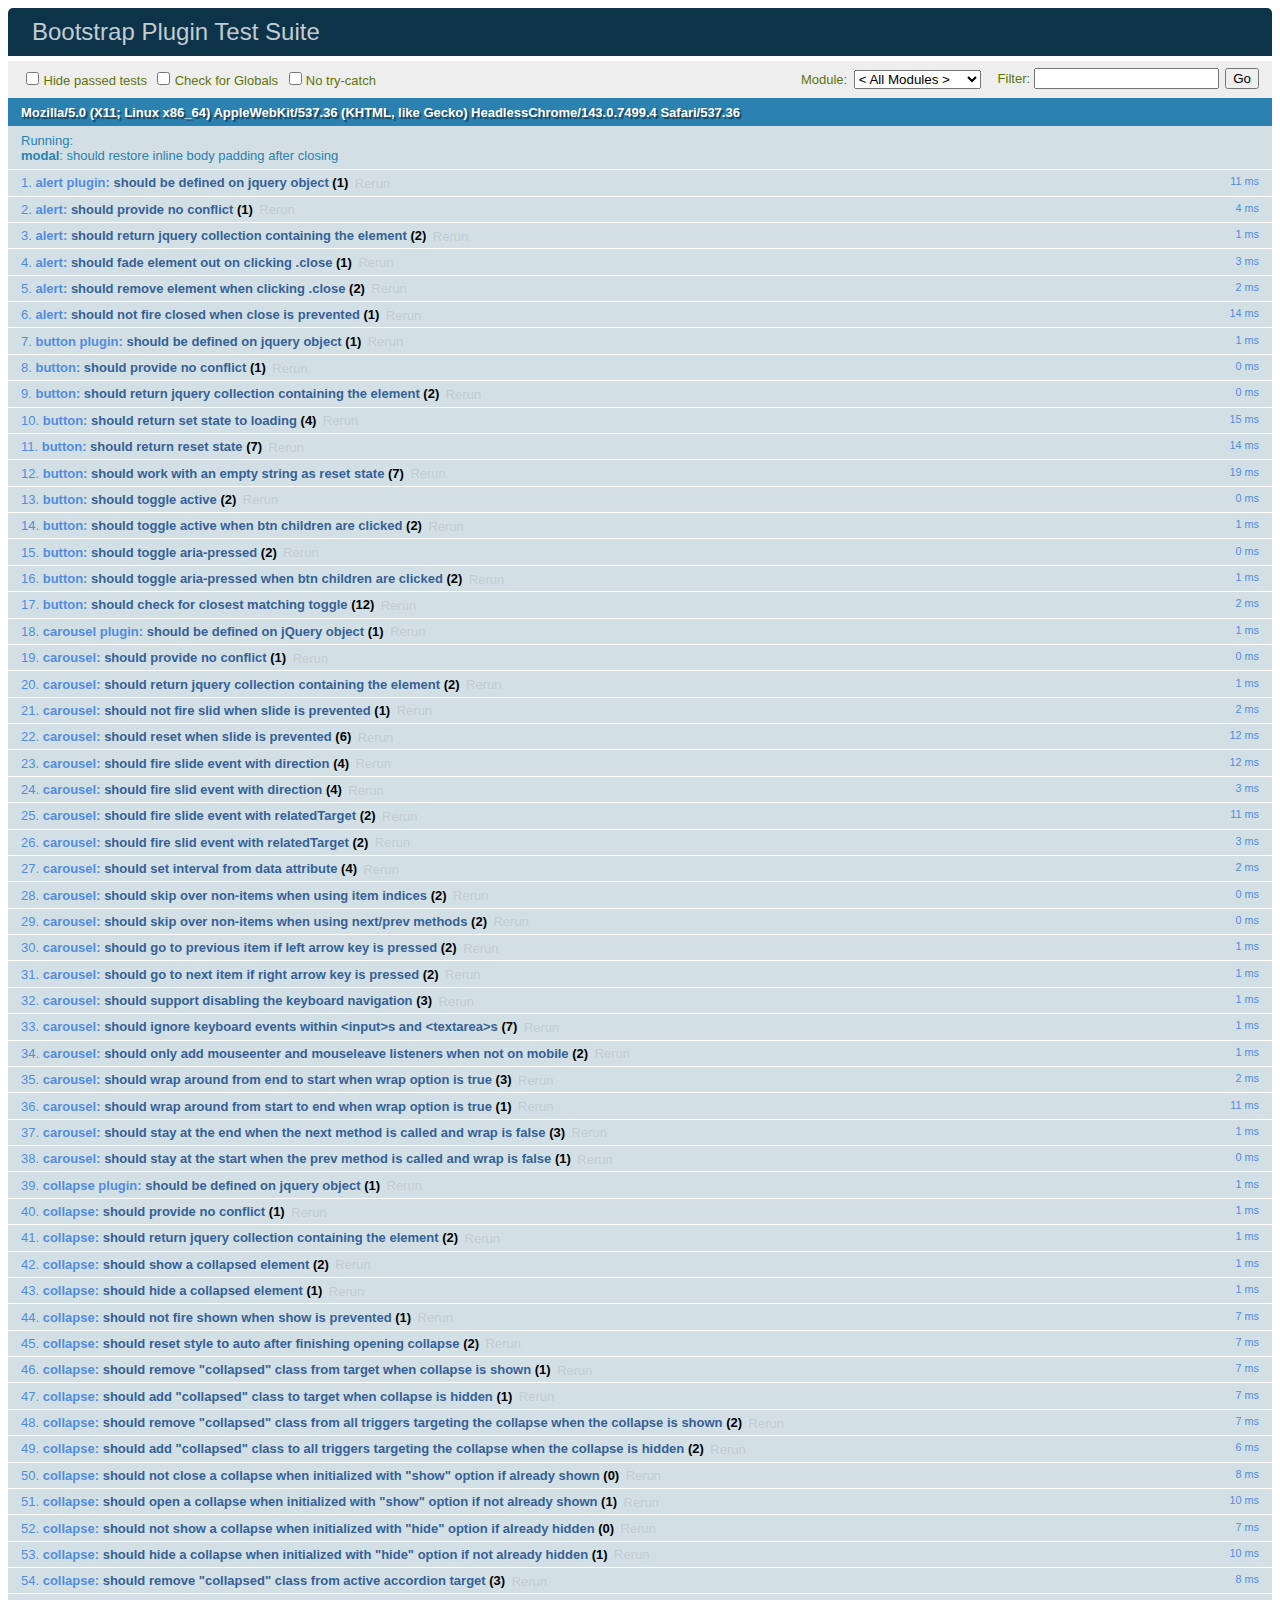
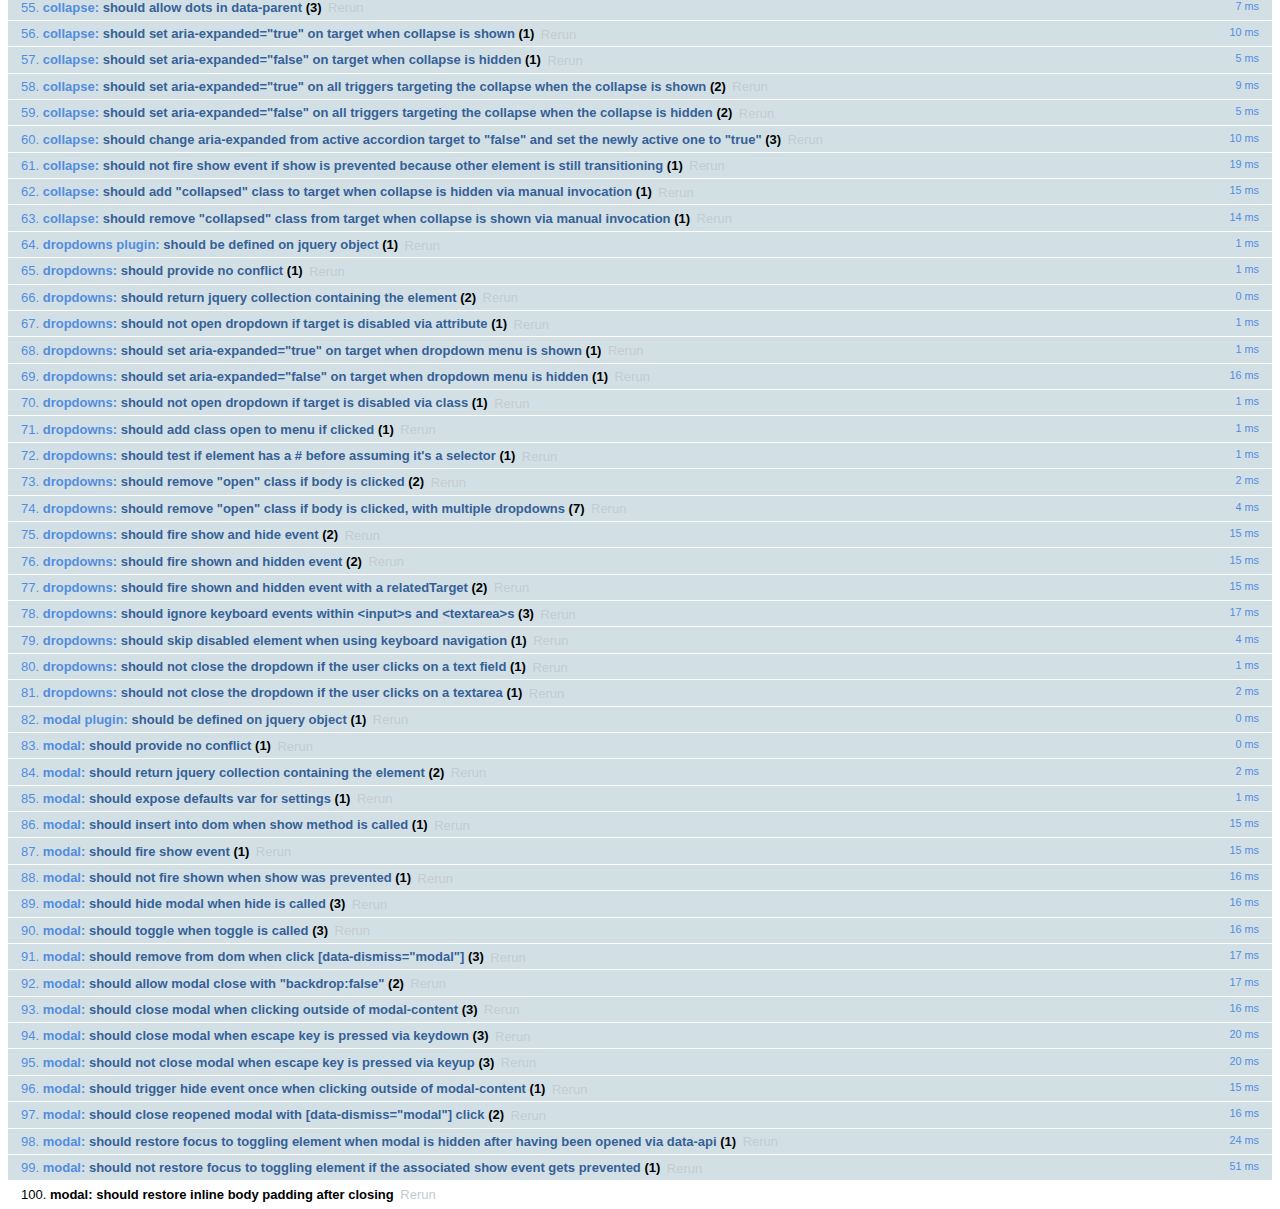
<file: Site-builders/js/tests/index.html>
<!DOCTYPE html>
<html>
  <head>
    <meta charset="utf-8">
    <title>Bootstrap Plugin Test Suite</title>
    <meta name="viewport" content="width=device-width, initial-scale=1">

    <!-- jQuery -->
    <script src="vendor/jquery.min.js"></script>
    <script>
      // Disable jQuery event aliases to ensure we don't accidentally use any of them
      (function () {
        var eventAliases = [
          'blur',
          'focus',
          'focusin',
          'focusout',
          'load',
          'resize',
          'scroll',
          'unload',
          'click',
          'dblclick',
          'mousedown',
          'mouseup',
          'mousemove',
          'mouseover',
          'mouseout',
          'mouseenter',
          'mouseleave',
          'change',
          'select',
          'submit',
          'keydown',
          'keypress',
          'keyup',
          'error',
          'contextmenu',
          'hover',
          'bind',
          'unbind',
          'delegate',
          'undelegate'
        ]
        for (var i = 0; i < eventAliases.length; i++) {
          $.fn[eventAliases[i]] = undefined
        }
      })()
    </script>

    <!-- QUnit -->
    <link rel="stylesheet" href="vendor/qunit.css" media="screen">
    <script src="vendor/qunit.js"></script>
    <script>
      // See https://github.com/axemclion/grunt-saucelabs#test-result-details-with-qunit
      var log = []
      // Require assert.expect in each test
      QUnit.config.requireExpects = true
      QUnit.done(function (testResults) {
        var tests = []
        for (var i = 0, len = log.length; i < len; i++) {
          var details = log[i]
          tests.push({
            name: details.name,
            result: details.result,
            expected: details.expected,
            actual: details.actual,
            source: details.source
          })
        }
        testResults.tests = tests

        window.global_test_results = testResults
      })

      QUnit.testStart(function (testDetails) {
        $(window).scrollTop(0)
        QUnit.log(function (details) {
          if (!details.result) {
            details.name = testDetails.name
            log.push(details)
          }
        })
      })

      // Cleanup
      QUnit.testDone(function () {
        $('#qunit-fixture').empty()
        $('#modal-test, .modal-backdrop').remove()
      })

      // Display fixture on-screen on iOS to avoid false positives
      if (/iPhone|iPad|iPod/.test(navigator.userAgent)) {
        QUnit.begin(function() {
          $('#qunit-fixture').css({ top: 0, left: 0 })
        })

        QUnit.done(function () {
          $('#qunit-fixture').css({ top: '', left: '' })
        })
      }

      // Disable deprecated global QUnit method aliases in preparation for QUnit v2
      (function () {
        var methodNames = [
          'async',
          'asyncTest',
          'deepEqual',
          'equal',
          'expect',
          'module',
          'notDeepEqual',
          'notEqual',
          'notPropEqual',
          'notStrictEqual',
          'ok',
          'propEqual',
          'push',
          'start',
          'stop',
          'strictEqual',
          'test',
          'throws'
        ];
        for (var i = 0; i < methodNames.length; i++) {
          var methodName = methodNames[i];
          window[methodName] = undefined;
        }
      })();
    </script>

    <!-- Plugin sources -->
    <script>$.support.transition = false</script>
    <script src="../../js/alert.js"></script>
    <script src="../../js/button.js"></script>
    <script src="../../js/carousel.js"></script>
    <script src="../../js/collapse.js"></script>
    <script src="../../js/dropdown.js"></script>
    <script src="../../js/modal.js"></script>
    <script src="../../js/scrollspy.js"></script>
    <script src="../../js/tab.js"></script>
    <script src="../../js/tooltip.js"></script>
    <script src="../../js/popover.js"></script>
    <script src="../../js/affix.js"></script>

    <!-- Unit tests -->
    <script src="unit/alert.js"></script>
    <script src="unit/button.js"></script>
    <script src="unit/carousel.js"></script>
    <script src="unit/collapse.js"></script>
    <script src="unit/dropdown.js"></script>
    <script src="unit/modal.js"></script>
    <script src="unit/scrollspy.js"></script>
    <script src="unit/tab.js"></script>
    <script src="unit/tooltip.js"></script>
    <script src="unit/popover.js"></script>
    <script src="unit/affix.js"></script>

  </head>
  <body>
    <div id="qunit-container">
      <div id="qunit"></div>
      <div id="qunit-fixture"></div>
    </div>
  </body>
</html>
</file>
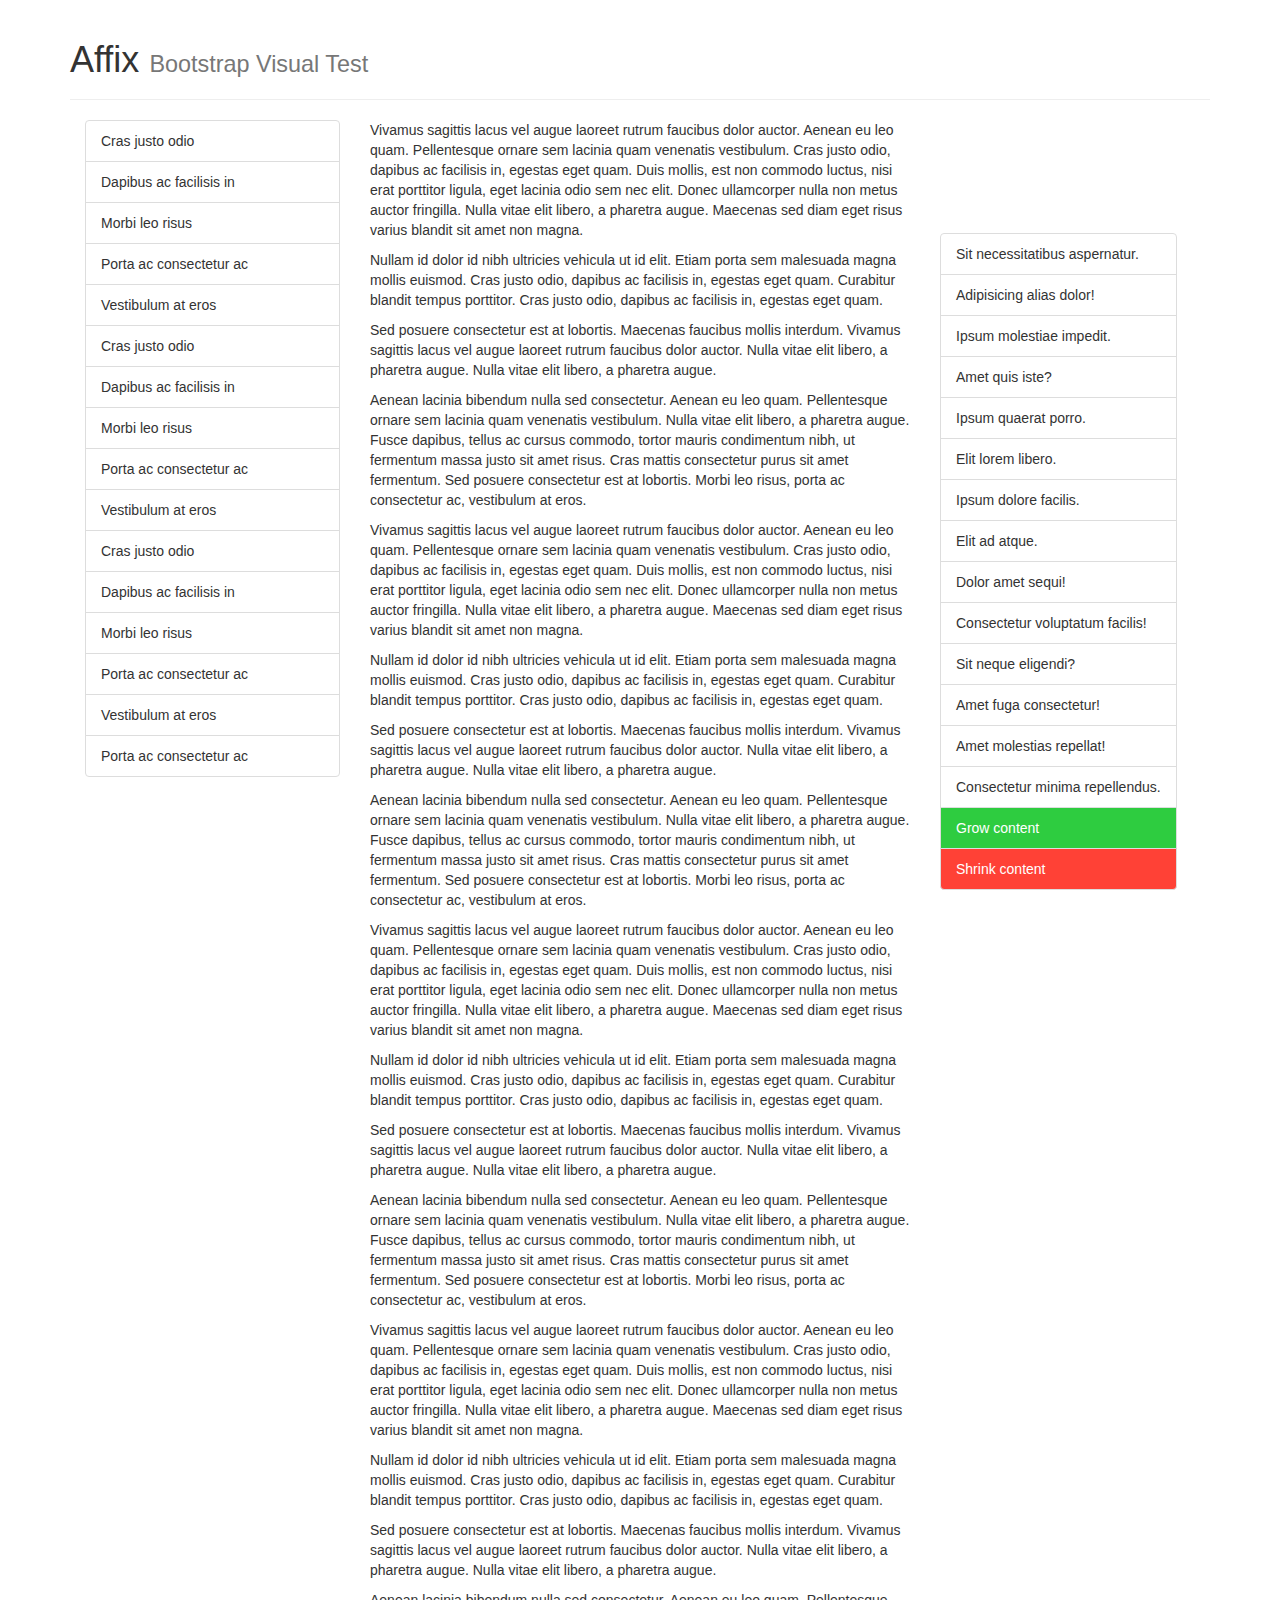
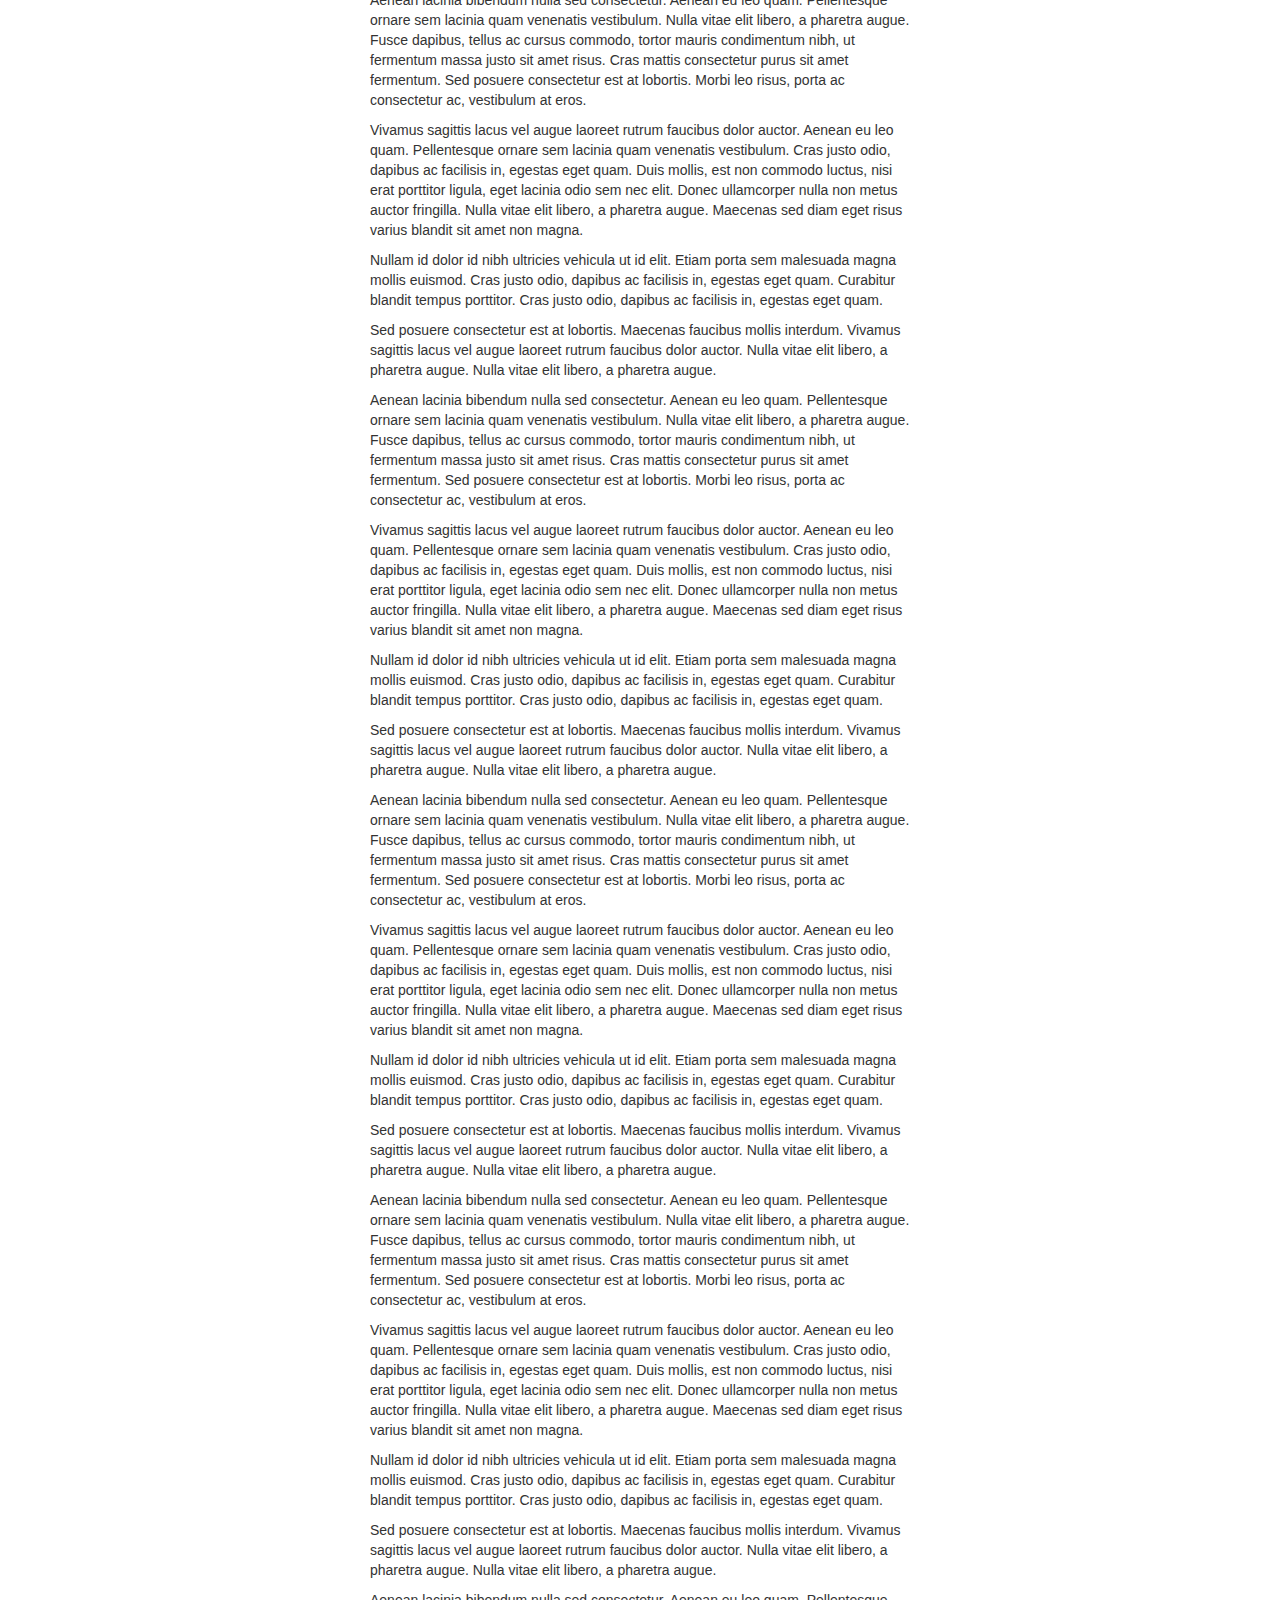
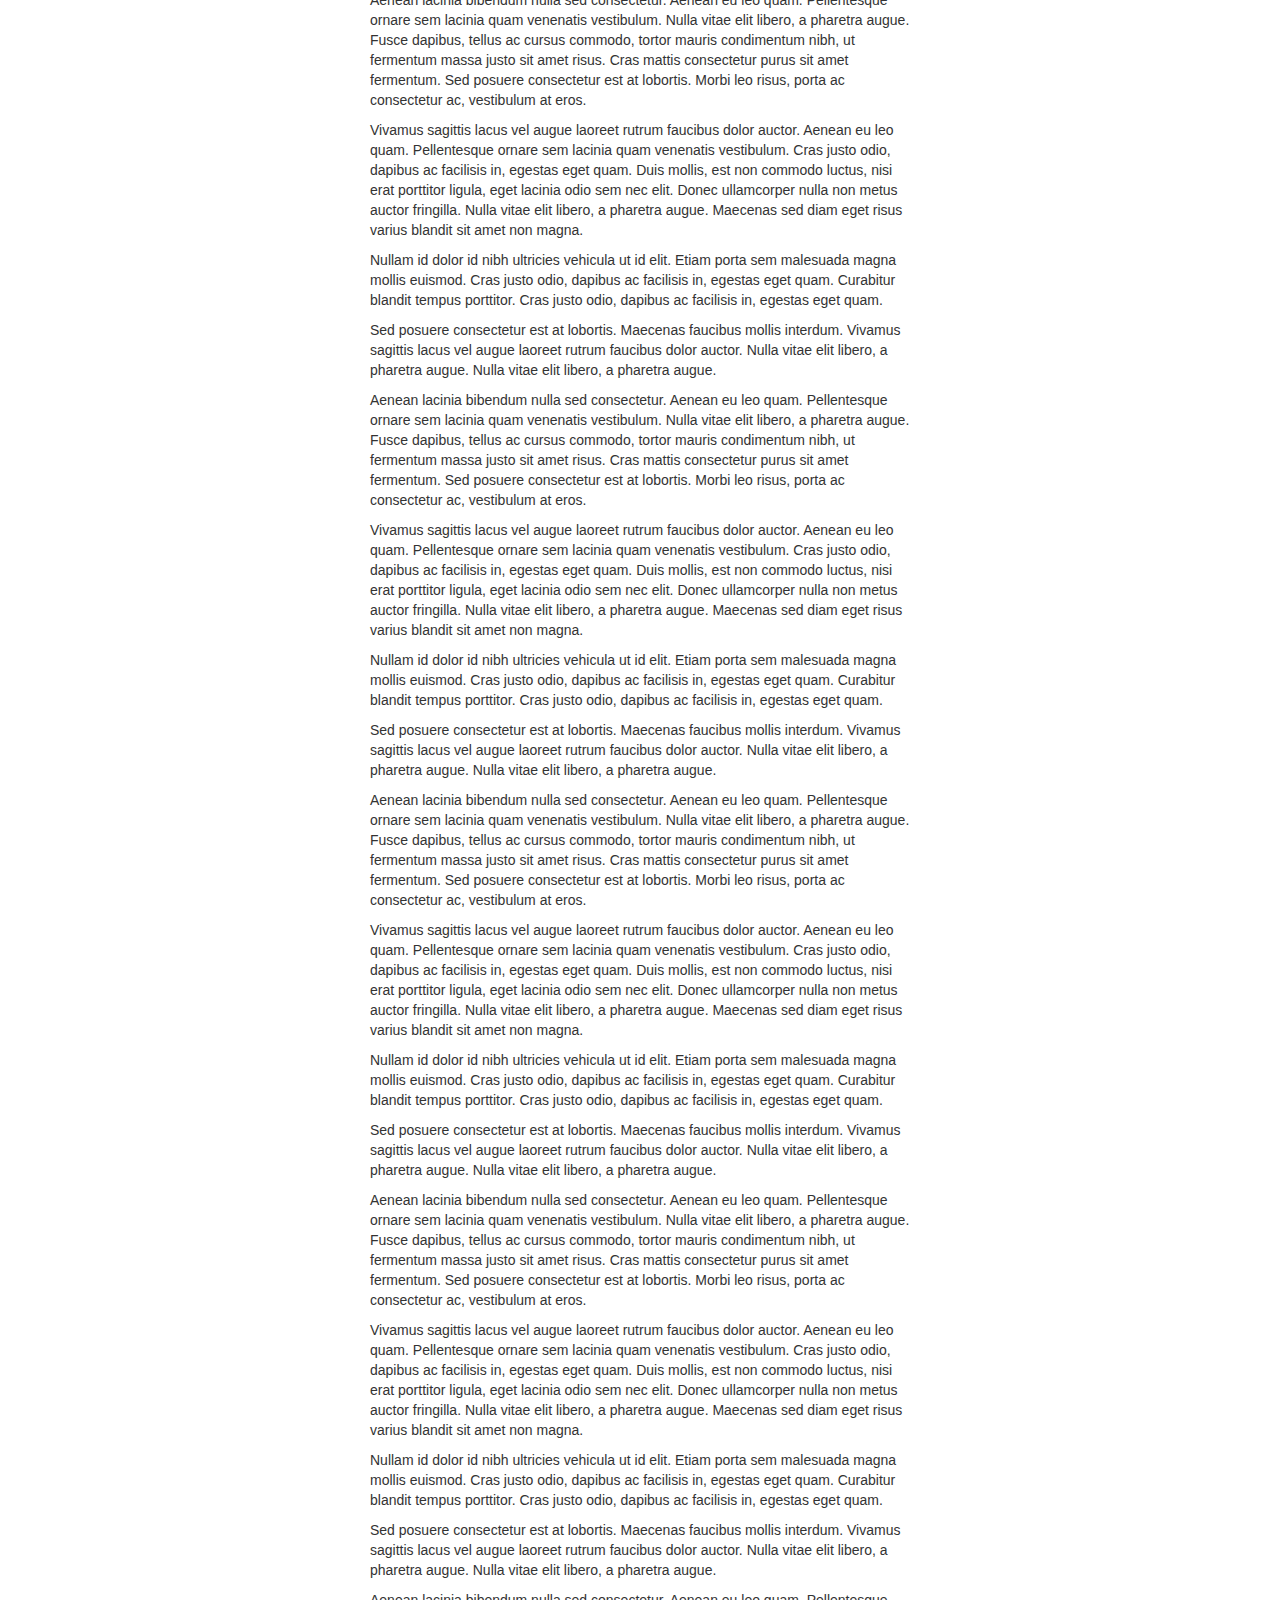
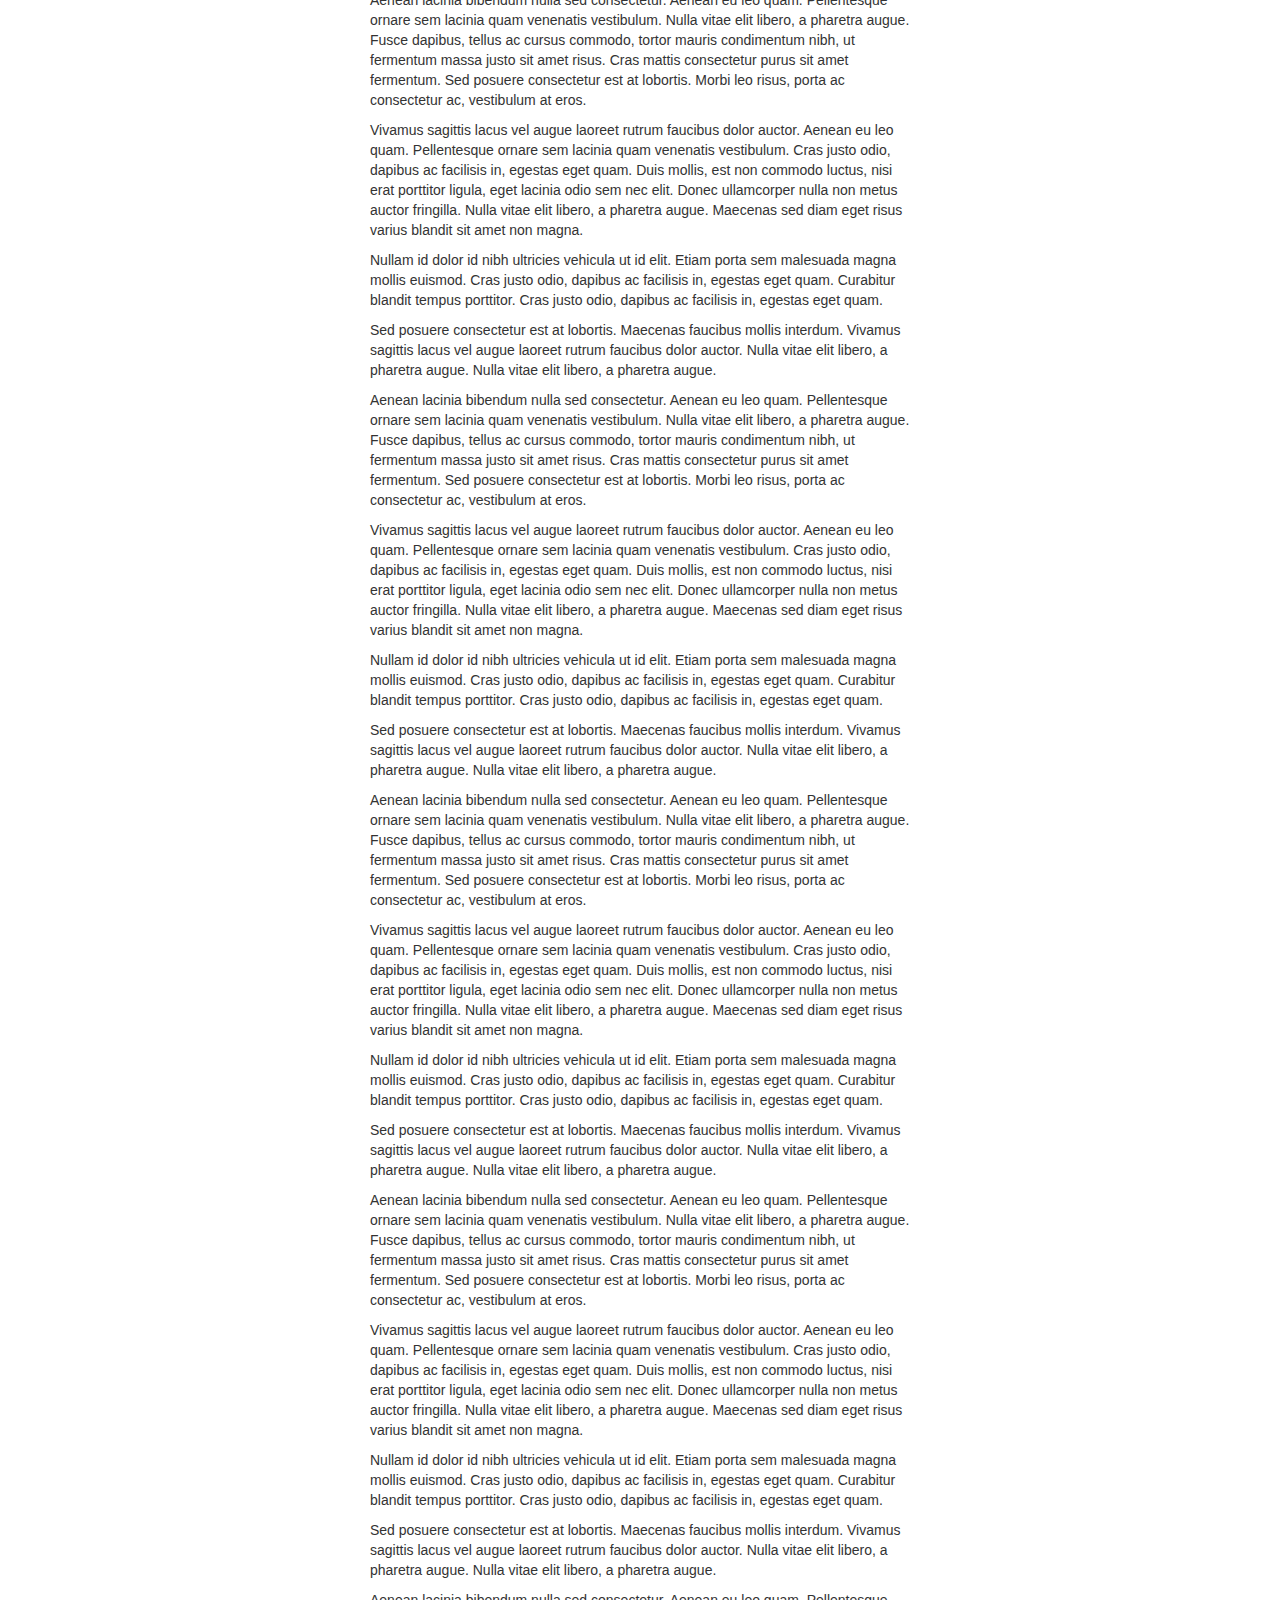
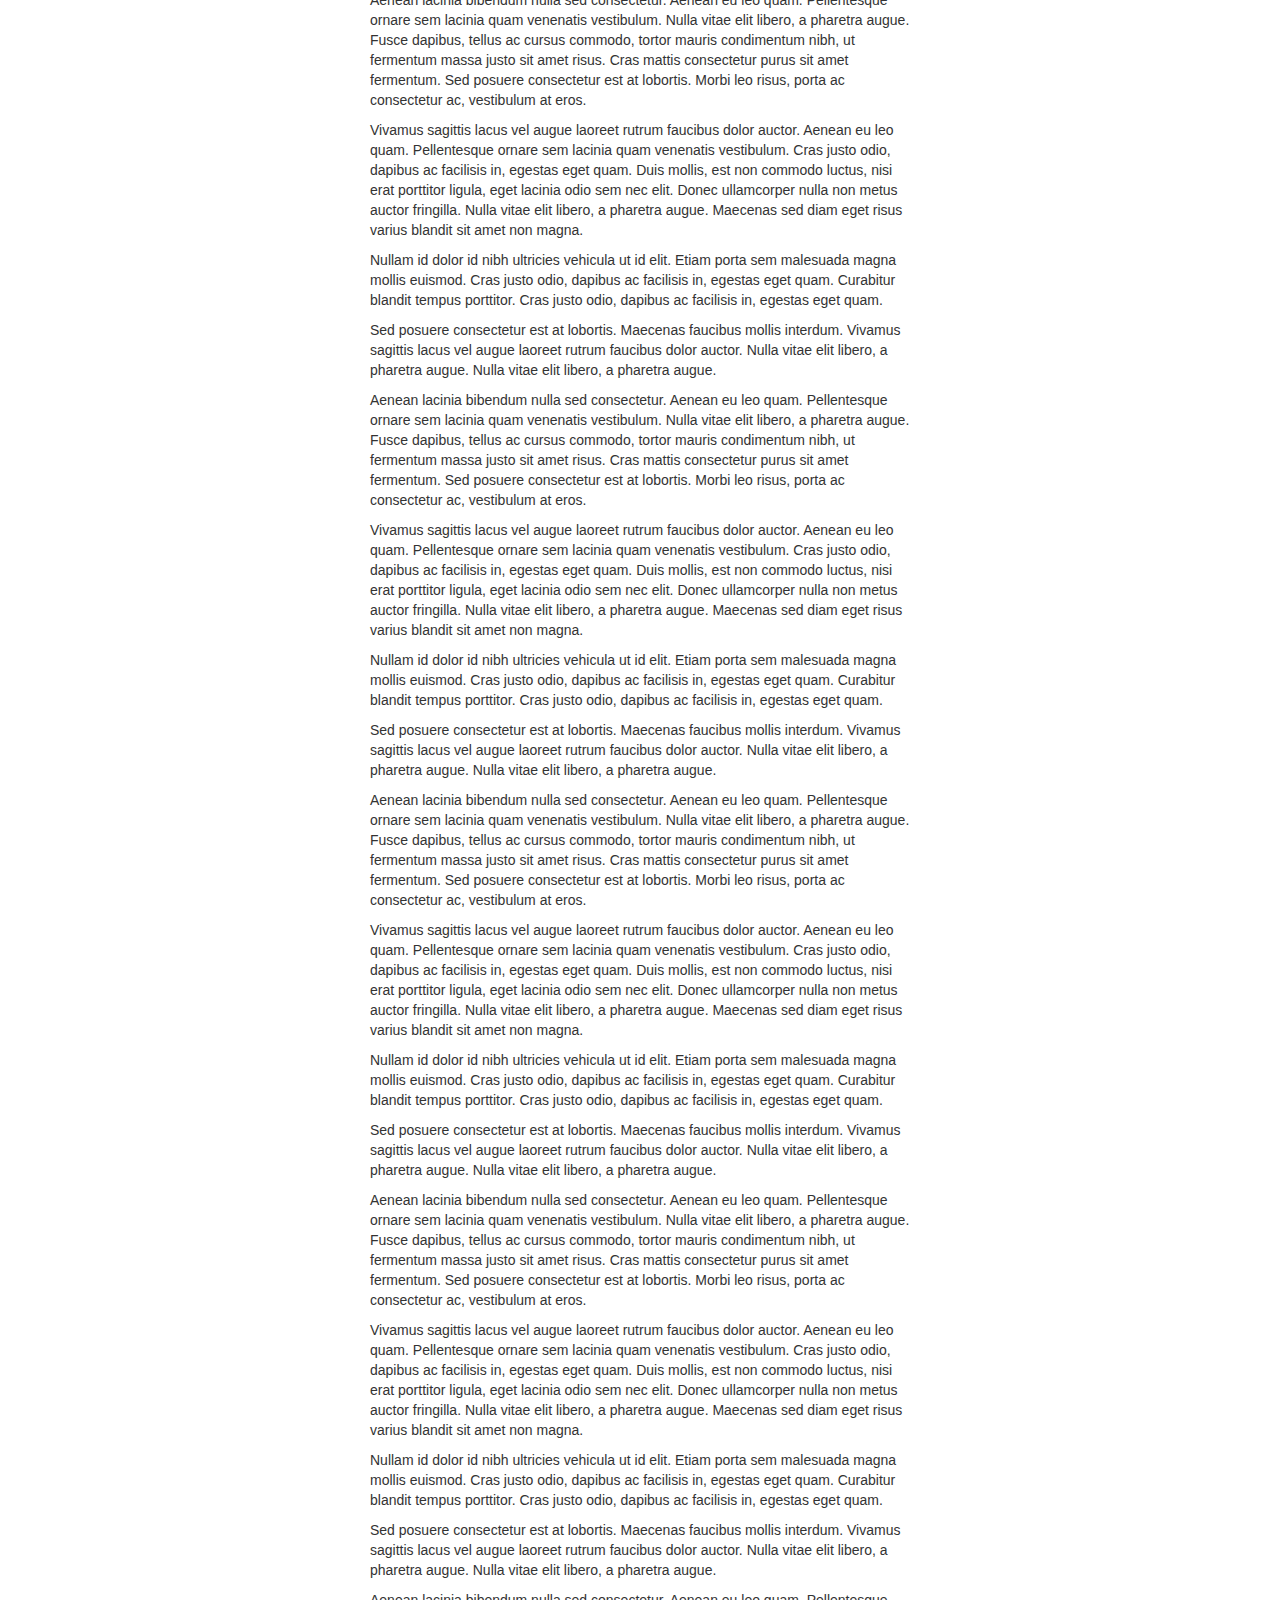
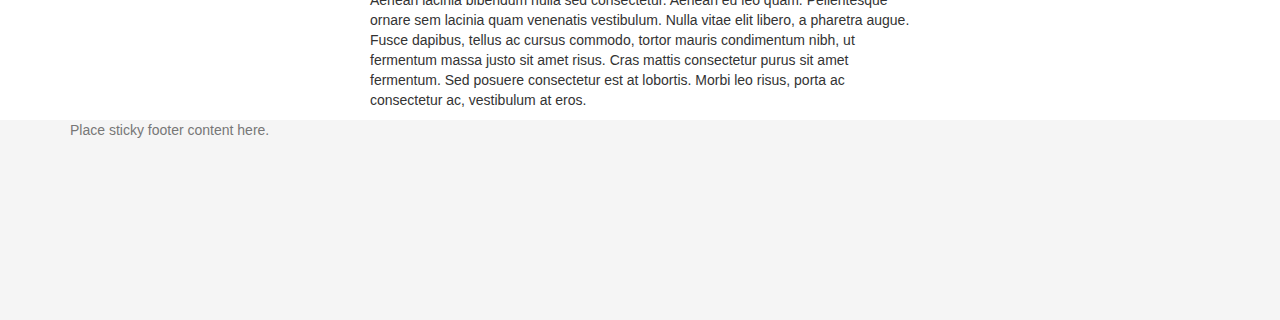
<file: Site-builders/js/tests/visual/affix-with-sticky-footer.html>
<!DOCTYPE html>
<html>
<head>
  <meta charset="utf-8">
  <meta http-equiv="X-UA-Compatible" content="IE=edge">
  <meta name="viewport" content="width=device-width, initial-scale=1">
  <title>Affix</title>
  <link rel="stylesheet" href="../../../dist/css/bootstrap.min.css">

  <style>
    html {
      position: relative;
      min-height: 100%;
    }
    body {
      /* Margin bottom by footer height */
      margin-bottom: 200px;
    }
    .footer {
      position: absolute;
      bottom: 0;
      width: 100%;
      /* Set the fixed height of the footer here */
      height: 200px;
      background-color: #f5f5f5;
    }
    /* Test Styles */
    .affixed-element-top.affix {
      top: 10px;
    }
    .affixed-element-top.affix-bottom {
      position: absolute;
    }
    .affixed-element-bottom {
      margin-bottom: 0;
    }
    .affixed-element-bottom.affix {
      bottom: 10px;
    }
    .affixed-element-bottom.affix-bottom {
      position: relative;
    }
    .grow-btn, .shrink-btn {
      color: #FFF;
    }
    .grow-btn {
      background-color: #2ECC40;
    }
    .grow-btn:hover {
      background-color: #3D9970;
    }
    .shrink-btn {
      background-color: #FF4136;
    }
    .shrink-btn:hover {
      background-color: #85144B;
    }
  </style>

  <!-- HTML5 shim and Respond.js for IE8 support of HTML5 elements and media queries -->
  <!-- WARNING: Respond.js doesn't work if you view the page via file:// -->
  <!--[if lt IE 9]>
  <script src="https://oss.maxcdn.com/html5shiv/3.7.2/html5shiv.min.js"></script>
  <script src="https://oss.maxcdn.com/respond/1.4.2/respond.min.js"></script>
  <![endif]-->
</head>
<body>

<div class="container">

  <div class="page-header js-page-header">
    <h1>Affix <small>Bootstrap Visual Test</small></h1>
  </div>

  <div class="col-md-3">
    <ul class="list-group affixed-element-top js-affixed-element-top">
      <li class="list-group-item">Cras justo odio</li>
      <li class="list-group-item">Dapibus ac facilisis in</li>
      <li class="list-group-item">Morbi leo risus</li>
      <li class="list-group-item">Porta ac consectetur ac</li>
      <li class="list-group-item">Vestibulum at eros</li>
      <li class="list-group-item">Cras justo odio</li>
      <li class="list-group-item">Dapibus ac facilisis in</li>
      <li class="list-group-item">Morbi leo risus</li>
      <li class="list-group-item">Porta ac consectetur ac</li>
      <li class="list-group-item">Vestibulum at eros</li>
      <li class="list-group-item">Cras justo odio</li>
      <li class="list-group-item">Dapibus ac facilisis in</li>
      <li class="list-group-item">Morbi leo risus</li>
      <li class="list-group-item">Porta ac consectetur ac</li>
      <li class="list-group-item">Vestibulum at eros</li>
      <li class="list-group-item">Porta ac consectetur ac</li>
    </ul>
  </div>

  <div class="col-md-6 js-content">

    <p>Vivamus sagittis lacus vel augue laoreet rutrum faucibus dolor auctor. Aenean eu leo quam. Pellentesque ornare sem lacinia quam venenatis vestibulum. Cras justo odio, dapibus ac facilisis in, egestas eget quam. Duis mollis, est non commodo luctus, nisi erat porttitor ligula, eget lacinia odio sem nec elit. Donec ullamcorper nulla non metus auctor fringilla. Nulla vitae elit libero, a pharetra augue. Maecenas sed diam eget risus varius blandit sit amet non magna.</p>

    <p>Nullam id dolor id nibh ultricies vehicula ut id elit. Etiam porta sem malesuada magna mollis euismod. Cras justo odio, dapibus ac facilisis in, egestas eget quam. Curabitur blandit tempus porttitor. Cras justo odio, dapibus ac facilisis in, egestas eget quam.</p>

    <p>Sed posuere consectetur est at lobortis. Maecenas faucibus mollis interdum. Vivamus sagittis lacus vel augue laoreet rutrum faucibus dolor auctor. Nulla vitae elit libero, a pharetra augue. Nulla vitae elit libero, a pharetra augue.</p>

    <p>Aenean lacinia bibendum nulla sed consectetur. Aenean eu leo quam. Pellentesque ornare sem lacinia quam venenatis vestibulum. Nulla vitae elit libero, a pharetra augue. Fusce dapibus, tellus ac cursus commodo, tortor mauris condimentum nibh, ut fermentum massa justo sit amet risus. Cras mattis consectetur purus sit amet fermentum. Sed posuere consectetur est at lobortis. Morbi leo risus, porta ac consectetur ac, vestibulum at eros.</p>

    <p>Vivamus sagittis lacus vel augue laoreet rutrum faucibus dolor auctor. Aenean eu leo quam. Pellentesque ornare sem lacinia quam venenatis vestibulum. Cras justo odio, dapibus ac facilisis in, egestas eget quam. Duis mollis, est non commodo luctus, nisi erat porttitor ligula, eget lacinia odio sem nec elit. Donec ullamcorper nulla non metus auctor fringilla. Nulla vitae elit libero, a pharetra augue. Maecenas sed diam eget risus varius blandit sit amet non magna.</p>

    <p>Nullam id dolor id nibh ultricies vehicula ut id elit. Etiam porta sem malesuada magna mollis euismod. Cras justo odio, dapibus ac facilisis in, egestas eget quam. Curabitur blandit tempus porttitor. Cras justo odio, dapibus ac facilisis in, egestas eget quam.</p>

    <p>Sed posuere consectetur est at lobortis. Maecenas faucibus mollis interdum. Vivamus sagittis lacus vel augue laoreet rutrum faucibus dolor auctor. Nulla vitae elit libero, a pharetra augue. Nulla vitae elit libero, a pharetra augue.</p>

    <p>Aenean lacinia bibendum nulla sed consectetur. Aenean eu leo quam. Pellentesque ornare sem lacinia quam venenatis vestibulum. Nulla vitae elit libero, a pharetra augue. Fusce dapibus, tellus ac cursus commodo, tortor mauris condimentum nibh, ut fermentum massa justo sit amet risus. Cras mattis consectetur purus sit amet fermentum. Sed posuere consectetur est at lobortis. Morbi leo risus, porta ac consectetur ac, vestibulum at eros.</p>

    <p>Vivamus sagittis lacus vel augue laoreet rutrum faucibus dolor auctor. Aenean eu leo quam. Pellentesque ornare sem lacinia quam venenatis vestibulum. Cras justo odio, dapibus ac facilisis in, egestas eget quam. Duis mollis, est non commodo luctus, nisi erat porttitor ligula, eget lacinia odio sem nec elit. Donec ullamcorper nulla non metus auctor fringilla. Nulla vitae elit libero, a pharetra augue. Maecenas sed diam eget risus varius blandit sit amet non magna.</p>

    <p>Nullam id dolor id nibh ultricies vehicula ut id elit. Etiam porta sem malesuada magna mollis euismod. Cras justo odio, dapibus ac facilisis in, egestas eget quam. Curabitur blandit tempus porttitor. Cras justo odio, dapibus ac facilisis in, egestas eget quam.</p>

    <p>Sed posuere consectetur est at lobortis. Maecenas faucibus mollis interdum. Vivamus sagittis lacus vel augue laoreet rutrum faucibus dolor auctor. Nulla vitae elit libero, a pharetra augue. Nulla vitae elit libero, a pharetra augue.</p>

    <p>Aenean lacinia bibendum nulla sed consectetur. Aenean eu leo quam. Pellentesque ornare sem lacinia quam venenatis vestibulum. Nulla vitae elit libero, a pharetra augue. Fusce dapibus, tellus ac cursus commodo, tortor mauris condimentum nibh, ut fermentum massa justo sit amet risus. Cras mattis consectetur purus sit amet fermentum. Sed posuere consectetur est at lobortis. Morbi leo risus, porta ac consectetur ac, vestibulum at eros.</p>

    <p>Vivamus sagittis lacus vel augue laoreet rutrum faucibus dolor auctor. Aenean eu leo quam. Pellentesque ornare sem lacinia quam venenatis vestibulum. Cras justo odio, dapibus ac facilisis in, egestas eget quam. Duis mollis, est non commodo luctus, nisi erat porttitor ligula, eget lacinia odio sem nec elit. Donec ullamcorper nulla non metus auctor fringilla. Nulla vitae elit libero, a pharetra augue. Maecenas sed diam eget risus varius blandit sit amet non magna.</p>

    <p>Nullam id dolor id nibh ultricies vehicula ut id elit. Etiam porta sem malesuada magna mollis euismod. Cras justo odio, dapibus ac facilisis in, egestas eget quam. Curabitur blandit tempus porttitor. Cras justo odio, dapibus ac facilisis in, egestas eget quam.</p>

    <p>Sed posuere consectetur est at lobortis. Maecenas faucibus mollis interdum. Vivamus sagittis lacus vel augue laoreet rutrum faucibus dolor auctor. Nulla vitae elit libero, a pharetra augue. Nulla vitae elit libero, a pharetra augue.</p>

    <p>Aenean lacinia bibendum nulla sed consectetur. Aenean eu leo quam. Pellentesque ornare sem lacinia quam venenatis vestibulum. Nulla vitae elit libero, a pharetra augue. Fusce dapibus, tellus ac cursus commodo, tortor mauris condimentum nibh, ut fermentum massa justo sit amet risus. Cras mattis consectetur purus sit amet fermentum. Sed posuere consectetur est at lobortis. Morbi leo risus, porta ac consectetur ac, vestibulum at eros.</p>
    <p>Vivamus sagittis lacus vel augue laoreet rutrum faucibus dolor auctor. Aenean eu leo quam. Pellentesque ornare sem lacinia quam venenatis vestibulum. Cras justo odio, dapibus ac facilisis in, egestas eget quam. Duis mollis, est non commodo luctus, nisi erat porttitor ligula, eget lacinia odio sem nec elit. Donec ullamcorper nulla non metus auctor fringilla. Nulla vitae elit libero, a pharetra augue. Maecenas sed diam eget risus varius blandit sit amet non magna.</p>

    <p>Nullam id dolor id nibh ultricies vehicula ut id elit. Etiam porta sem malesuada magna mollis euismod. Cras justo odio, dapibus ac facilisis in, egestas eget quam. Curabitur blandit tempus porttitor. Cras justo odio, dapibus ac facilisis in, egestas eget quam.</p>

    <p>Sed posuere consectetur est at lobortis. Maecenas faucibus mollis interdum. Vivamus sagittis lacus vel augue laoreet rutrum faucibus dolor auctor. Nulla vitae elit libero, a pharetra augue. Nulla vitae elit libero, a pharetra augue.</p>

    <p>Aenean lacinia bibendum nulla sed consectetur. Aenean eu leo quam. Pellentesque ornare sem lacinia quam venenatis vestibulum. Nulla vitae elit libero, a pharetra augue. Fusce dapibus, tellus ac cursus commodo, tortor mauris condimentum nibh, ut fermentum massa justo sit amet risus. Cras mattis consectetur purus sit amet fermentum. Sed posuere consectetur est at lobortis. Morbi leo risus, porta ac consectetur ac, vestibulum at eros.</p>

    <p>Vivamus sagittis lacus vel augue laoreet rutrum faucibus dolor auctor. Aenean eu leo quam. Pellentesque ornare sem lacinia quam venenatis vestibulum. Cras justo odio, dapibus ac facilisis in, egestas eget quam. Duis mollis, est non commodo luctus, nisi erat porttitor ligula, eget lacinia odio sem nec elit. Donec ullamcorper nulla non metus auctor fringilla. Nulla vitae elit libero, a pharetra augue. Maecenas sed diam eget risus varius blandit sit amet non magna.</p>

    <p>Nullam id dolor id nibh ultricies vehicula ut id elit. Etiam porta sem malesuada magna mollis euismod. Cras justo odio, dapibus ac facilisis in, egestas eget quam. Curabitur blandit tempus porttitor. Cras justo odio, dapibus ac facilisis in, egestas eget quam.</p>

    <p>Sed posuere consectetur est at lobortis. Maecenas faucibus mollis interdum. Vivamus sagittis lacus vel augue laoreet rutrum faucibus dolor auctor. Nulla vitae elit libero, a pharetra augue. Nulla vitae elit libero, a pharetra augue.</p>

    <p>Aenean lacinia bibendum nulla sed consectetur. Aenean eu leo quam. Pellentesque ornare sem lacinia quam venenatis vestibulum. Nulla vitae elit libero, a pharetra augue. Fusce dapibus, tellus ac cursus commodo, tortor mauris condimentum nibh, ut fermentum massa justo sit amet risus. Cras mattis consectetur purus sit amet fermentum. Sed posuere consectetur est at lobortis. Morbi leo risus, porta ac consectetur ac, vestibulum at eros.</p>
    <p>Vivamus sagittis lacus vel augue laoreet rutrum faucibus dolor auctor. Aenean eu leo quam. Pellentesque ornare sem lacinia quam venenatis vestibulum. Cras justo odio, dapibus ac facilisis in, egestas eget quam. Duis mollis, est non commodo luctus, nisi erat porttitor ligula, eget lacinia odio sem nec elit. Donec ullamcorper nulla non metus auctor fringilla. Nulla vitae elit libero, a pharetra augue. Maecenas sed diam eget risus varius blandit sit amet non magna.</p>

    <p>Nullam id dolor id nibh ultricies vehicula ut id elit. Etiam porta sem malesuada magna mollis euismod. Cras justo odio, dapibus ac facilisis in, egestas eget quam. Curabitur blandit tempus porttitor. Cras justo odio, dapibus ac facilisis in, egestas eget quam.</p>

    <p>Sed posuere consectetur est at lobortis. Maecenas faucibus mollis interdum. Vivamus sagittis lacus vel augue laoreet rutrum faucibus dolor auctor. Nulla vitae elit libero, a pharetra augue. Nulla vitae elit libero, a pharetra augue.</p>

    <p>Aenean lacinia bibendum nulla sed consectetur. Aenean eu leo quam. Pellentesque ornare sem lacinia quam venenatis vestibulum. Nulla vitae elit libero, a pharetra augue. Fusce dapibus, tellus ac cursus commodo, tortor mauris condimentum nibh, ut fermentum massa justo sit amet risus. Cras mattis consectetur purus sit amet fermentum. Sed posuere consectetur est at lobortis. Morbi leo risus, porta ac consectetur ac, vestibulum at eros.</p>

    <p>Vivamus sagittis lacus vel augue laoreet rutrum faucibus dolor auctor. Aenean eu leo quam. Pellentesque ornare sem lacinia quam venenatis vestibulum. Cras justo odio, dapibus ac facilisis in, egestas eget quam. Duis mollis, est non commodo luctus, nisi erat porttitor ligula, eget lacinia odio sem nec elit. Donec ullamcorper nulla non metus auctor fringilla. Nulla vitae elit libero, a pharetra augue. Maecenas sed diam eget risus varius blandit sit amet non magna.</p>

    <p>Nullam id dolor id nibh ultricies vehicula ut id elit. Etiam porta sem malesuada magna mollis euismod. Cras justo odio, dapibus ac facilisis in, egestas eget quam. Curabitur blandit tempus porttitor. Cras justo odio, dapibus ac facilisis in, egestas eget quam.</p>

    <p>Sed posuere consectetur est at lobortis. Maecenas faucibus mollis interdum. Vivamus sagittis lacus vel augue laoreet rutrum faucibus dolor auctor. Nulla vitae elit libero, a pharetra augue. Nulla vitae elit libero, a pharetra augue.</p>

    <p>Aenean lacinia bibendum nulla sed consectetur. Aenean eu leo quam. Pellentesque ornare sem lacinia quam venenatis vestibulum. Nulla vitae elit libero, a pharetra augue. Fusce dapibus, tellus ac cursus commodo, tortor mauris condimentum nibh, ut fermentum massa justo sit amet risus. Cras mattis consectetur purus sit amet fermentum. Sed posuere consectetur est at lobortis. Morbi leo risus, porta ac consectetur ac, vestibulum at eros.</p>
    <p>Vivamus sagittis lacus vel augue laoreet rutrum faucibus dolor auctor. Aenean eu leo quam. Pellentesque ornare sem lacinia quam venenatis vestibulum. Cras justo odio, dapibus ac facilisis in, egestas eget quam. Duis mollis, est non commodo luctus, nisi erat porttitor ligula, eget lacinia odio sem nec elit. Donec ullamcorper nulla non metus auctor fringilla. Nulla vitae elit libero, a pharetra augue. Maecenas sed diam eget risus varius blandit sit amet non magna.</p>

    <p>Nullam id dolor id nibh ultricies vehicula ut id elit. Etiam porta sem malesuada magna mollis euismod. Cras justo odio, dapibus ac facilisis in, egestas eget quam. Curabitur blandit tempus porttitor. Cras justo odio, dapibus ac facilisis in, egestas eget quam.</p>

    <p>Sed posuere consectetur est at lobortis. Maecenas faucibus mollis interdum. Vivamus sagittis lacus vel augue laoreet rutrum faucibus dolor auctor. Nulla vitae elit libero, a pharetra augue. Nulla vitae elit libero, a pharetra augue.</p>

    <p>Aenean lacinia bibendum nulla sed consectetur. Aenean eu leo quam. Pellentesque ornare sem lacinia quam venenatis vestibulum. Nulla vitae elit libero, a pharetra augue. Fusce dapibus, tellus ac cursus commodo, tortor mauris condimentum nibh, ut fermentum massa justo sit amet risus. Cras mattis consectetur purus sit amet fermentum. Sed posuere consectetur est at lobortis. Morbi leo risus, porta ac consectetur ac, vestibulum at eros.</p>

    <p>Vivamus sagittis lacus vel augue laoreet rutrum faucibus dolor auctor. Aenean eu leo quam. Pellentesque ornare sem lacinia quam venenatis vestibulum. Cras justo odio, dapibus ac facilisis in, egestas eget quam. Duis mollis, est non commodo luctus, nisi erat porttitor ligula, eget lacinia odio sem nec elit. Donec ullamcorper nulla non metus auctor fringilla. Nulla vitae elit libero, a pharetra augue. Maecenas sed diam eget risus varius blandit sit amet non magna.</p>

    <p>Nullam id dolor id nibh ultricies vehicula ut id elit. Etiam porta sem malesuada magna mollis euismod. Cras justo odio, dapibus ac facilisis in, egestas eget quam. Curabitur blandit tempus porttitor. Cras justo odio, dapibus ac facilisis in, egestas eget quam.</p>

    <p>Sed posuere consectetur est at lobortis. Maecenas faucibus mollis interdum. Vivamus sagittis lacus vel augue laoreet rutrum faucibus dolor auctor. Nulla vitae elit libero, a pharetra augue. Nulla vitae elit libero, a pharetra augue.</p>

    <p>Aenean lacinia bibendum nulla sed consectetur. Aenean eu leo quam. Pellentesque ornare sem lacinia quam venenatis vestibulum. Nulla vitae elit libero, a pharetra augue. Fusce dapibus, tellus ac cursus commodo, tortor mauris condimentum nibh, ut fermentum massa justo sit amet risus. Cras mattis consectetur purus sit amet fermentum. Sed posuere consectetur est at lobortis. Morbi leo risus, porta ac consectetur ac, vestibulum at eros.</p>
    <p>Vivamus sagittis lacus vel augue laoreet rutrum faucibus dolor auctor. Aenean eu leo quam. Pellentesque ornare sem lacinia quam venenatis vestibulum. Cras justo odio, dapibus ac facilisis in, egestas eget quam. Duis mollis, est non commodo luctus, nisi erat porttitor ligula, eget lacinia odio sem nec elit. Donec ullamcorper nulla non metus auctor fringilla. Nulla vitae elit libero, a pharetra augue. Maecenas sed diam eget risus varius blandit sit amet non magna.</p>

    <p>Nullam id dolor id nibh ultricies vehicula ut id elit. Etiam porta sem malesuada magna mollis euismod. Cras justo odio, dapibus ac facilisis in, egestas eget quam. Curabitur blandit tempus porttitor. Cras justo odio, dapibus ac facilisis in, egestas eget quam.</p>

    <p>Sed posuere consectetur est at lobortis. Maecenas faucibus mollis interdum. Vivamus sagittis lacus vel augue laoreet rutrum faucibus dolor auctor. Nulla vitae elit libero, a pharetra augue. Nulla vitae elit libero, a pharetra augue.</p>

    <p>Aenean lacinia bibendum nulla sed consectetur. Aenean eu leo quam. Pellentesque ornare sem lacinia quam venenatis vestibulum. Nulla vitae elit libero, a pharetra augue. Fusce dapibus, tellus ac cursus commodo, tortor mauris condimentum nibh, ut fermentum massa justo sit amet risus. Cras mattis consectetur purus sit amet fermentum. Sed posuere consectetur est at lobortis. Morbi leo risus, porta ac consectetur ac, vestibulum at eros.</p>

    <p>Vivamus sagittis lacus vel augue laoreet rutrum faucibus dolor auctor. Aenean eu leo quam. Pellentesque ornare sem lacinia quam venenatis vestibulum. Cras justo odio, dapibus ac facilisis in, egestas eget quam. Duis mollis, est non commodo luctus, nisi erat porttitor ligula, eget lacinia odio sem nec elit. Donec ullamcorper nulla non metus auctor fringilla. Nulla vitae elit libero, a pharetra augue. Maecenas sed diam eget risus varius blandit sit amet non magna.</p>

    <p>Nullam id dolor id nibh ultricies vehicula ut id elit. Etiam porta sem malesuada magna mollis euismod. Cras justo odio, dapibus ac facilisis in, egestas eget quam. Curabitur blandit tempus porttitor. Cras justo odio, dapibus ac facilisis in, egestas eget quam.</p>

    <p>Sed posuere consectetur est at lobortis. Maecenas faucibus mollis interdum. Vivamus sagittis lacus vel augue laoreet rutrum faucibus dolor auctor. Nulla vitae elit libero, a pharetra augue. Nulla vitae elit libero, a pharetra augue.</p>

    <p>Aenean lacinia bibendum nulla sed consectetur. Aenean eu leo quam. Pellentesque ornare sem lacinia quam venenatis vestibulum. Nulla vitae elit libero, a pharetra augue. Fusce dapibus, tellus ac cursus commodo, tortor mauris condimentum nibh, ut fermentum massa justo sit amet risus. Cras mattis consectetur purus sit amet fermentum. Sed posuere consectetur est at lobortis. Morbi leo risus, porta ac consectetur ac, vestibulum at eros.</p>
    <p>Vivamus sagittis lacus vel augue laoreet rutrum faucibus dolor auctor. Aenean eu leo quam. Pellentesque ornare sem lacinia quam venenatis vestibulum. Cras justo odio, dapibus ac facilisis in, egestas eget quam. Duis mollis, est non commodo luctus, nisi erat porttitor ligula, eget lacinia odio sem nec elit. Donec ullamcorper nulla non metus auctor fringilla. Nulla vitae elit libero, a pharetra augue. Maecenas sed diam eget risus varius blandit sit amet non magna.</p>

    <p>Nullam id dolor id nibh ultricies vehicula ut id elit. Etiam porta sem malesuada magna mollis euismod. Cras justo odio, dapibus ac facilisis in, egestas eget quam. Curabitur blandit tempus porttitor. Cras justo odio, dapibus ac facilisis in, egestas eget quam.</p>

    <p>Sed posuere consectetur est at lobortis. Maecenas faucibus mollis interdum. Vivamus sagittis lacus vel augue laoreet rutrum faucibus dolor auctor. Nulla vitae elit libero, a pharetra augue. Nulla vitae elit libero, a pharetra augue.</p>

    <p>Aenean lacinia bibendum nulla sed consectetur. Aenean eu leo quam. Pellentesque ornare sem lacinia quam venenatis vestibulum. Nulla vitae elit libero, a pharetra augue. Fusce dapibus, tellus ac cursus commodo, tortor mauris condimentum nibh, ut fermentum massa justo sit amet risus. Cras mattis consectetur purus sit amet fermentum. Sed posuere consectetur est at lobortis. Morbi leo risus, porta ac consectetur ac, vestibulum at eros.</p>

    <p>Vivamus sagittis lacus vel augue laoreet rutrum faucibus dolor auctor. Aenean eu leo quam. Pellentesque ornare sem lacinia quam venenatis vestibulum. Cras justo odio, dapibus ac facilisis in, egestas eget quam. Duis mollis, est non commodo luctus, nisi erat porttitor ligula, eget lacinia odio sem nec elit. Donec ullamcorper nulla non metus auctor fringilla. Nulla vitae elit libero, a pharetra augue. Maecenas sed diam eget risus varius blandit sit amet non magna.</p>

    <p>Nullam id dolor id nibh ultricies vehicula ut id elit. Etiam porta sem malesuada magna mollis euismod. Cras justo odio, dapibus ac facilisis in, egestas eget quam. Curabitur blandit tempus porttitor. Cras justo odio, dapibus ac facilisis in, egestas eget quam.</p>

    <p>Sed posuere consectetur est at lobortis. Maecenas faucibus mollis interdum. Vivamus sagittis lacus vel augue laoreet rutrum faucibus dolor auctor. Nulla vitae elit libero, a pharetra augue. Nulla vitae elit libero, a pharetra augue.</p>

    <p>Aenean lacinia bibendum nulla sed consectetur. Aenean eu leo quam. Pellentesque ornare sem lacinia quam venenatis vestibulum. Nulla vitae elit libero, a pharetra augue. Fusce dapibus, tellus ac cursus commodo, tortor mauris condimentum nibh, ut fermentum massa justo sit amet risus. Cras mattis consectetur purus sit amet fermentum. Sed posuere consectetur est at lobortis. Morbi leo risus, porta ac consectetur ac, vestibulum at eros.</p>
    <p>Vivamus sagittis lacus vel augue laoreet rutrum faucibus dolor auctor. Aenean eu leo quam. Pellentesque ornare sem lacinia quam venenatis vestibulum. Cras justo odio, dapibus ac facilisis in, egestas eget quam. Duis mollis, est non commodo luctus, nisi erat porttitor ligula, eget lacinia odio sem nec elit. Donec ullamcorper nulla non metus auctor fringilla. Nulla vitae elit libero, a pharetra augue. Maecenas sed diam eget risus varius blandit sit amet non magna.</p>

    <p>Nullam id dolor id nibh ultricies vehicula ut id elit. Etiam porta sem malesuada magna mollis euismod. Cras justo odio, dapibus ac facilisis in, egestas eget quam. Curabitur blandit tempus porttitor. Cras justo odio, dapibus ac facilisis in, egestas eget quam.</p>

    <p>Sed posuere consectetur est at lobortis. Maecenas faucibus mollis interdum. Vivamus sagittis lacus vel augue laoreet rutrum faucibus dolor auctor. Nulla vitae elit libero, a pharetra augue. Nulla vitae elit libero, a pharetra augue.</p>

    <p>Aenean lacinia bibendum nulla sed consectetur. Aenean eu leo quam. Pellentesque ornare sem lacinia quam venenatis vestibulum. Nulla vitae elit libero, a pharetra augue. Fusce dapibus, tellus ac cursus commodo, tortor mauris condimentum nibh, ut fermentum massa justo sit amet risus. Cras mattis consectetur purus sit amet fermentum. Sed posuere consectetur est at lobortis. Morbi leo risus, porta ac consectetur ac, vestibulum at eros.</p>

    <p>Vivamus sagittis lacus vel augue laoreet rutrum faucibus dolor auctor. Aenean eu leo quam. Pellentesque ornare sem lacinia quam venenatis vestibulum. Cras justo odio, dapibus ac facilisis in, egestas eget quam. Duis mollis, est non commodo luctus, nisi erat porttitor ligula, eget lacinia odio sem nec elit. Donec ullamcorper nulla non metus auctor fringilla. Nulla vitae elit libero, a pharetra augue. Maecenas sed diam eget risus varius blandit sit amet non magna.</p>

    <p>Nullam id dolor id nibh ultricies vehicula ut id elit. Etiam porta sem malesuada magna mollis euismod. Cras justo odio, dapibus ac facilisis in, egestas eget quam. Curabitur blandit tempus porttitor. Cras justo odio, dapibus ac facilisis in, egestas eget quam.</p>

    <p>Sed posuere consectetur est at lobortis. Maecenas faucibus mollis interdum. Vivamus sagittis lacus vel augue laoreet rutrum faucibus dolor auctor. Nulla vitae elit libero, a pharetra augue. Nulla vitae elit libero, a pharetra augue.</p>

    <p>Aenean lacinia bibendum nulla sed consectetur. Aenean eu leo quam. Pellentesque ornare sem lacinia quam venenatis vestibulum. Nulla vitae elit libero, a pharetra augue. Fusce dapibus, tellus ac cursus commodo, tortor mauris condimentum nibh, ut fermentum massa justo sit amet risus. Cras mattis consectetur purus sit amet fermentum. Sed posuere consectetur est at lobortis. Morbi leo risus, porta ac consectetur ac, vestibulum at eros.</p>
    <p>Vivamus sagittis lacus vel augue laoreet rutrum faucibus dolor auctor. Aenean eu leo quam. Pellentesque ornare sem lacinia quam venenatis vestibulum. Cras justo odio, dapibus ac facilisis in, egestas eget quam. Duis mollis, est non commodo luctus, nisi erat porttitor ligula, eget lacinia odio sem nec elit. Donec ullamcorper nulla non metus auctor fringilla. Nulla vitae elit libero, a pharetra augue. Maecenas sed diam eget risus varius blandit sit amet non magna.</p>

    <p>Nullam id dolor id nibh ultricies vehicula ut id elit. Etiam porta sem malesuada magna mollis euismod. Cras justo odio, dapibus ac facilisis in, egestas eget quam. Curabitur blandit tempus porttitor. Cras justo odio, dapibus ac facilisis in, egestas eget quam.</p>

    <p>Sed posuere consectetur est at lobortis. Maecenas faucibus mollis interdum. Vivamus sagittis lacus vel augue laoreet rutrum faucibus dolor auctor. Nulla vitae elit libero, a pharetra augue. Nulla vitae elit libero, a pharetra augue.</p>

    <p>Aenean lacinia bibendum nulla sed consectetur. Aenean eu leo quam. Pellentesque ornare sem lacinia quam venenatis vestibulum. Nulla vitae elit libero, a pharetra augue. Fusce dapibus, tellus ac cursus commodo, tortor mauris condimentum nibh, ut fermentum massa justo sit amet risus. Cras mattis consectetur purus sit amet fermentum. Sed posuere consectetur est at lobortis. Morbi leo risus, porta ac consectetur ac, vestibulum at eros.</p>

    <p>Vivamus sagittis lacus vel augue laoreet rutrum faucibus dolor auctor. Aenean eu leo quam. Pellentesque ornare sem lacinia quam venenatis vestibulum. Cras justo odio, dapibus ac facilisis in, egestas eget quam. Duis mollis, est non commodo luctus, nisi erat porttitor ligula, eget lacinia odio sem nec elit. Donec ullamcorper nulla non metus auctor fringilla. Nulla vitae elit libero, a pharetra augue. Maecenas sed diam eget risus varius blandit sit amet non magna.</p>

    <p>Nullam id dolor id nibh ultricies vehicula ut id elit. Etiam porta sem malesuada magna mollis euismod. Cras justo odio, dapibus ac facilisis in, egestas eget quam. Curabitur blandit tempus porttitor. Cras justo odio, dapibus ac facilisis in, egestas eget quam.</p>

    <p>Sed posuere consectetur est at lobortis. Maecenas faucibus mollis interdum. Vivamus sagittis lacus vel augue laoreet rutrum faucibus dolor auctor. Nulla vitae elit libero, a pharetra augue. Nulla vitae elit libero, a pharetra augue.</p>

    <p>Aenean lacinia bibendum nulla sed consectetur. Aenean eu leo quam. Pellentesque ornare sem lacinia quam venenatis vestibulum. Nulla vitae elit libero, a pharetra augue. Fusce dapibus, tellus ac cursus commodo, tortor mauris condimentum nibh, ut fermentum massa justo sit amet risus. Cras mattis consectetur purus sit amet fermentum. Sed posuere consectetur est at lobortis. Morbi leo risus, porta ac consectetur ac, vestibulum at eros.</p>
    <p>Vivamus sagittis lacus vel augue laoreet rutrum faucibus dolor auctor. Aenean eu leo quam. Pellentesque ornare sem lacinia quam venenatis vestibulum. Cras justo odio, dapibus ac facilisis in, egestas eget quam. Duis mollis, est non commodo luctus, nisi erat porttitor ligula, eget lacinia odio sem nec elit. Donec ullamcorper nulla non metus auctor fringilla. Nulla vitae elit libero, a pharetra augue. Maecenas sed diam eget risus varius blandit sit amet non magna.</p>

    <p>Nullam id dolor id nibh ultricies vehicula ut id elit. Etiam porta sem malesuada magna mollis euismod. Cras justo odio, dapibus ac facilisis in, egestas eget quam. Curabitur blandit tempus porttitor. Cras justo odio, dapibus ac facilisis in, egestas eget quam.</p>

    <p>Sed posuere consectetur est at lobortis. Maecenas faucibus mollis interdum. Vivamus sagittis lacus vel augue laoreet rutrum faucibus dolor auctor. Nulla vitae elit libero, a pharetra augue. Nulla vitae elit libero, a pharetra augue.</p>

    <p>Aenean lacinia bibendum nulla sed consectetur. Aenean eu leo quam. Pellentesque ornare sem lacinia quam venenatis vestibulum. Nulla vitae elit libero, a pharetra augue. Fusce dapibus, tellus ac cursus commodo, tortor mauris condimentum nibh, ut fermentum massa justo sit amet risus. Cras mattis consectetur purus sit amet fermentum. Sed posuere consectetur est at lobortis. Morbi leo risus, porta ac consectetur ac, vestibulum at eros.</p>

    <p>Vivamus sagittis lacus vel augue laoreet rutrum faucibus dolor auctor. Aenean eu leo quam. Pellentesque ornare sem lacinia quam venenatis vestibulum. Cras justo odio, dapibus ac facilisis in, egestas eget quam. Duis mollis, est non commodo luctus, nisi erat porttitor ligula, eget lacinia odio sem nec elit. Donec ullamcorper nulla non metus auctor fringilla. Nulla vitae elit libero, a pharetra augue. Maecenas sed diam eget risus varius blandit sit amet non magna.</p>

    <p>Nullam id dolor id nibh ultricies vehicula ut id elit. Etiam porta sem malesuada magna mollis euismod. Cras justo odio, dapibus ac facilisis in, egestas eget quam. Curabitur blandit tempus porttitor. Cras justo odio, dapibus ac facilisis in, egestas eget quam.</p>

    <p>Sed posuere consectetur est at lobortis. Maecenas faucibus mollis interdum. Vivamus sagittis lacus vel augue laoreet rutrum faucibus dolor auctor. Nulla vitae elit libero, a pharetra augue. Nulla vitae elit libero, a pharetra augue.</p>

    <p>Aenean lacinia bibendum nulla sed consectetur. Aenean eu leo quam. Pellentesque ornare sem lacinia quam venenatis vestibulum. Nulla vitae elit libero, a pharetra augue. Fusce dapibus, tellus ac cursus commodo, tortor mauris condimentum nibh, ut fermentum massa justo sit amet risus. Cras mattis consectetur purus sit amet fermentum. Sed posuere consectetur est at lobortis. Morbi leo risus, porta ac consectetur ac, vestibulum at eros.</p>

  </div>

  <div class="col-md-3">
    <ul class="list-group affixed-element-bottom js-affixed-element-bottom">
      <li class="list-group-item">Sit necessitatibus aspernatur.</li>
      <li class="list-group-item">Adipisicing alias dolor!</li>
      <li class="list-group-item">Ipsum molestiae impedit.</li>
      <li class="list-group-item">Amet quis iste?</li>
      <li class="list-group-item">Ipsum quaerat porro.</li>
      <li class="list-group-item">Elit lorem libero.</li>
      <li class="list-group-item">Ipsum dolore facilis.</li>
      <li class="list-group-item">Elit ad atque.</li>
      <li class="list-group-item">Dolor amet sequi!</li>
      <li class="list-group-item">Consectetur voluptatum facilis!</li>
      <li class="list-group-item">Sit neque eligendi?</li>
      <li class="list-group-item">Amet fuga consectetur!</li>
      <li class="list-group-item">Amet molestias repellat!</li>
      <li class="list-group-item">Consectetur minima repellendus.</li>
      <li class="list-group-item grow-btn js-grow-btn">Grow content</li>
      <li class="list-group-item shrink-btn js-shrink-btn">Shrink content</li>
    </ul>
  </div>


</div>

<footer class="footer js-footer">
  <div class="container">
    <p class="text-muted">Place sticky footer content here.</p>
  </div>
</footer>

<!-- JavaScript Includes -->
<script src="../vendor/jquery.min.js"></script>
<script src="../../transition.js"></script>
<script src="../../affix.js"></script>


<!-- JavaScript Test -->
<script>
$(function () {
  $('.js-affixed-element-top').affix({
    offset: {
      top: $('.js-page-header').outerHeight(true) - 10
    , bottom: $('.js-footer').outerHeight(true) + 10
    }
  })
  // todo(fat): sux you have to do this.
  .on('affix.bs.affix', function (e) {
    $(e.target).width(e.target.offsetWidth)
  })

  $('.js-affixed-element-bottom').affix({
    offset: {
      bottom: $('.js-footer').outerHeight(true) + 10
    }
  })

  $('.js-grow-btn').on('click', function() {
    $('.js-content').append('<p>Ipsum corrupti ipsam est temporibus.</p>')
  })
  $('.js-shrink-btn').on('click', function() {
    $('.js-content p').last().remove()
  })
})
</script>
</body>
</html>
</file>
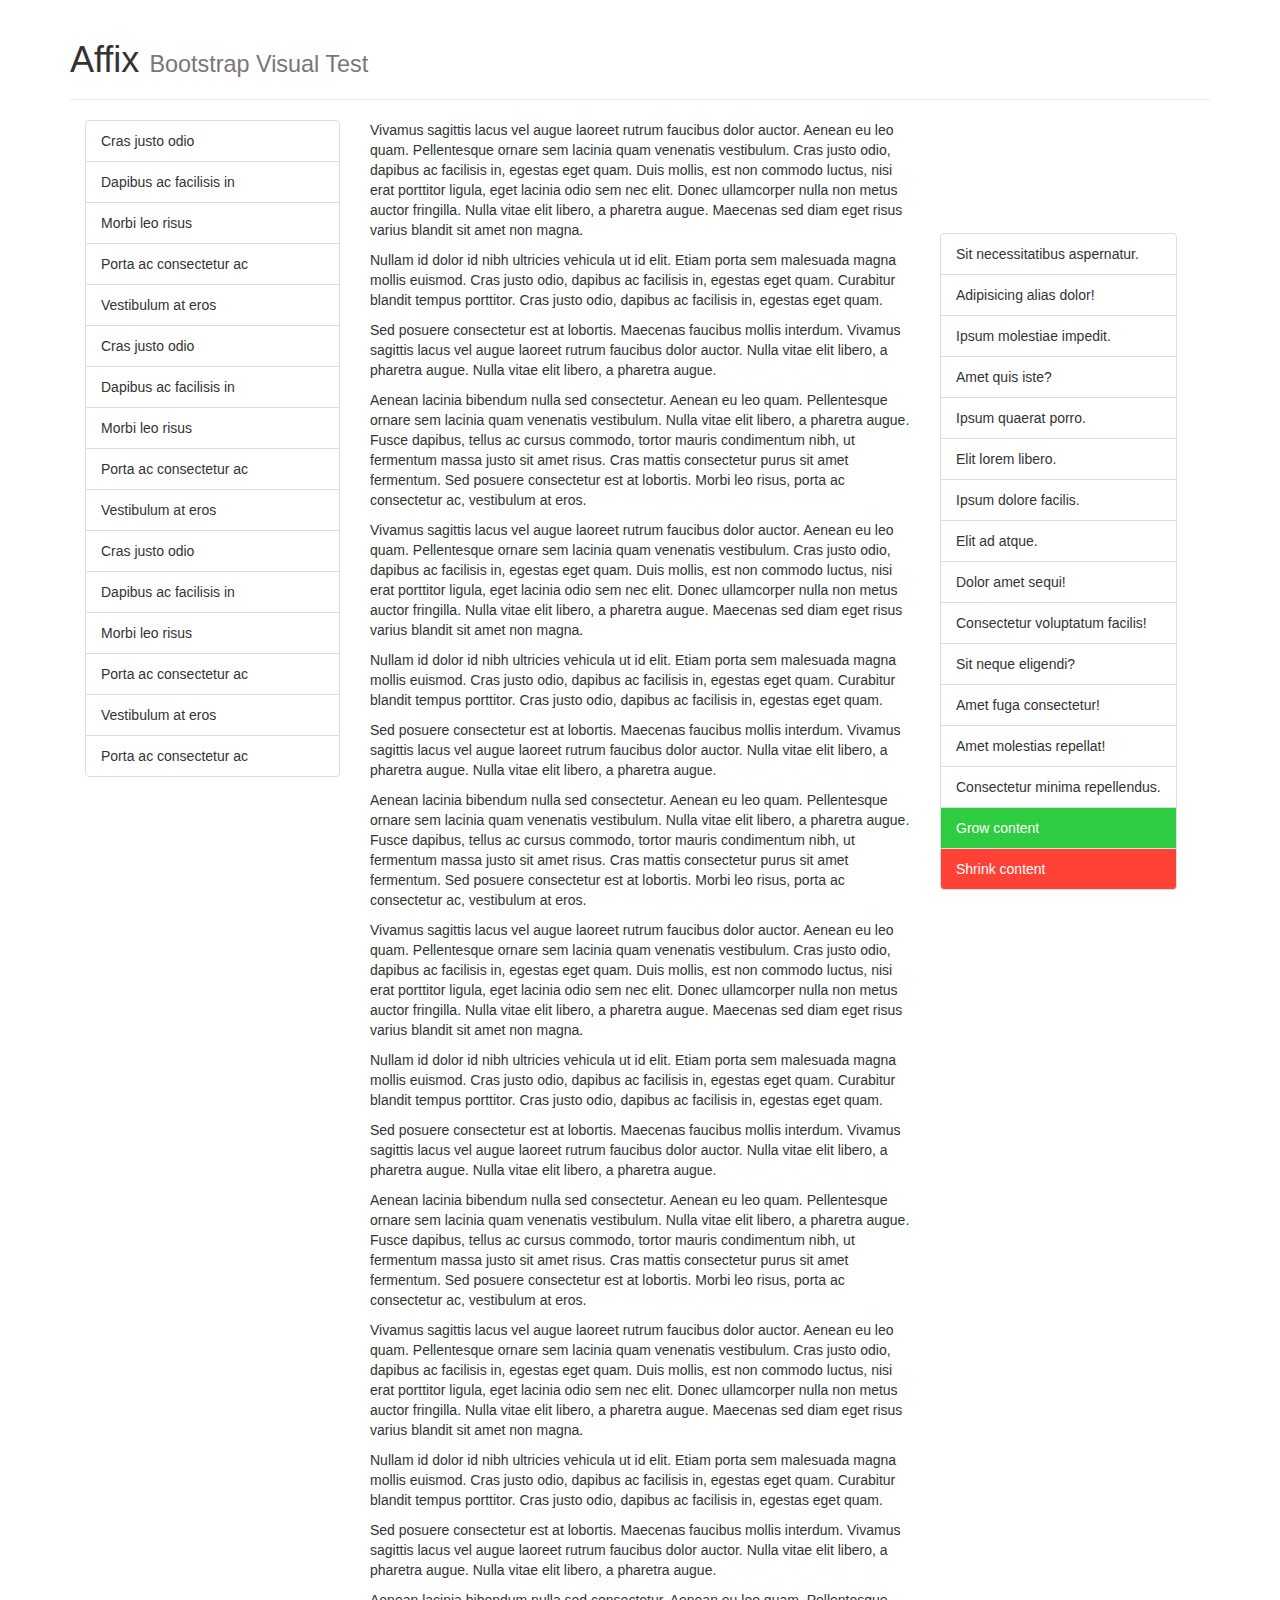
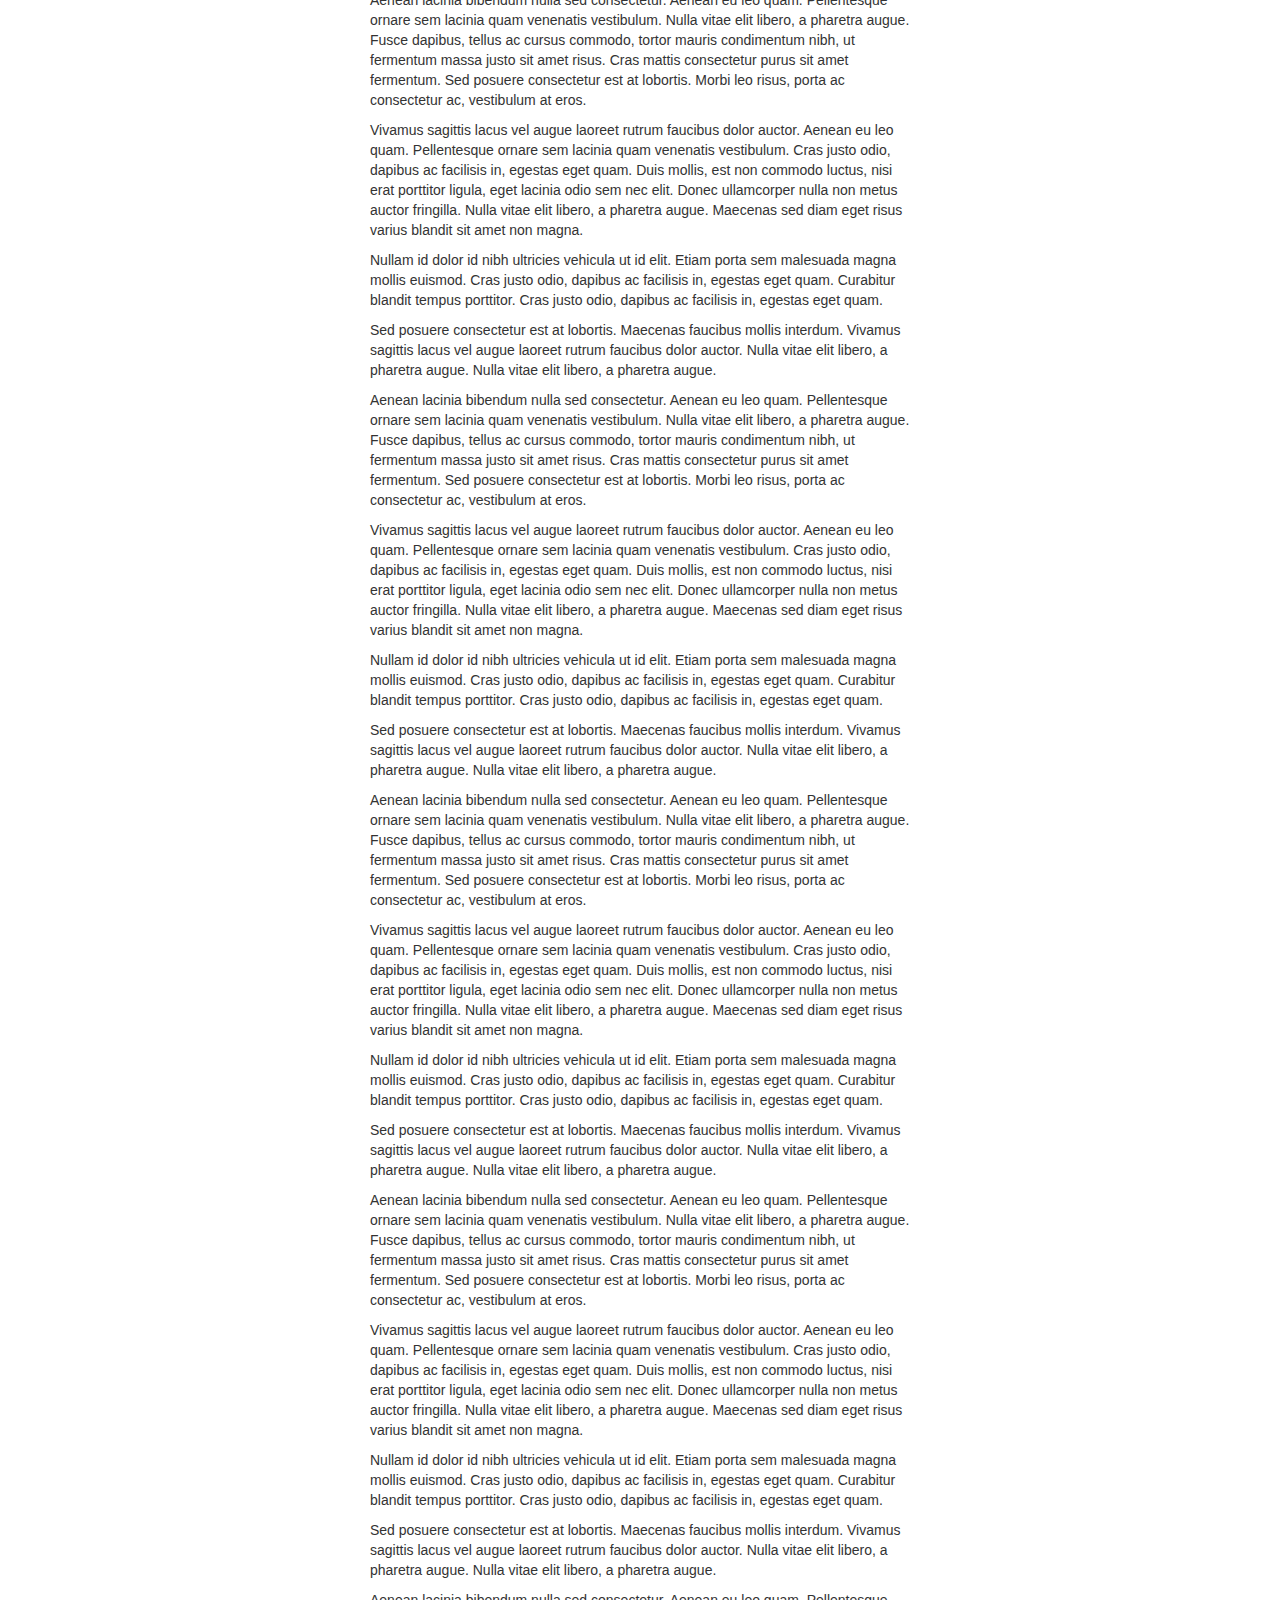
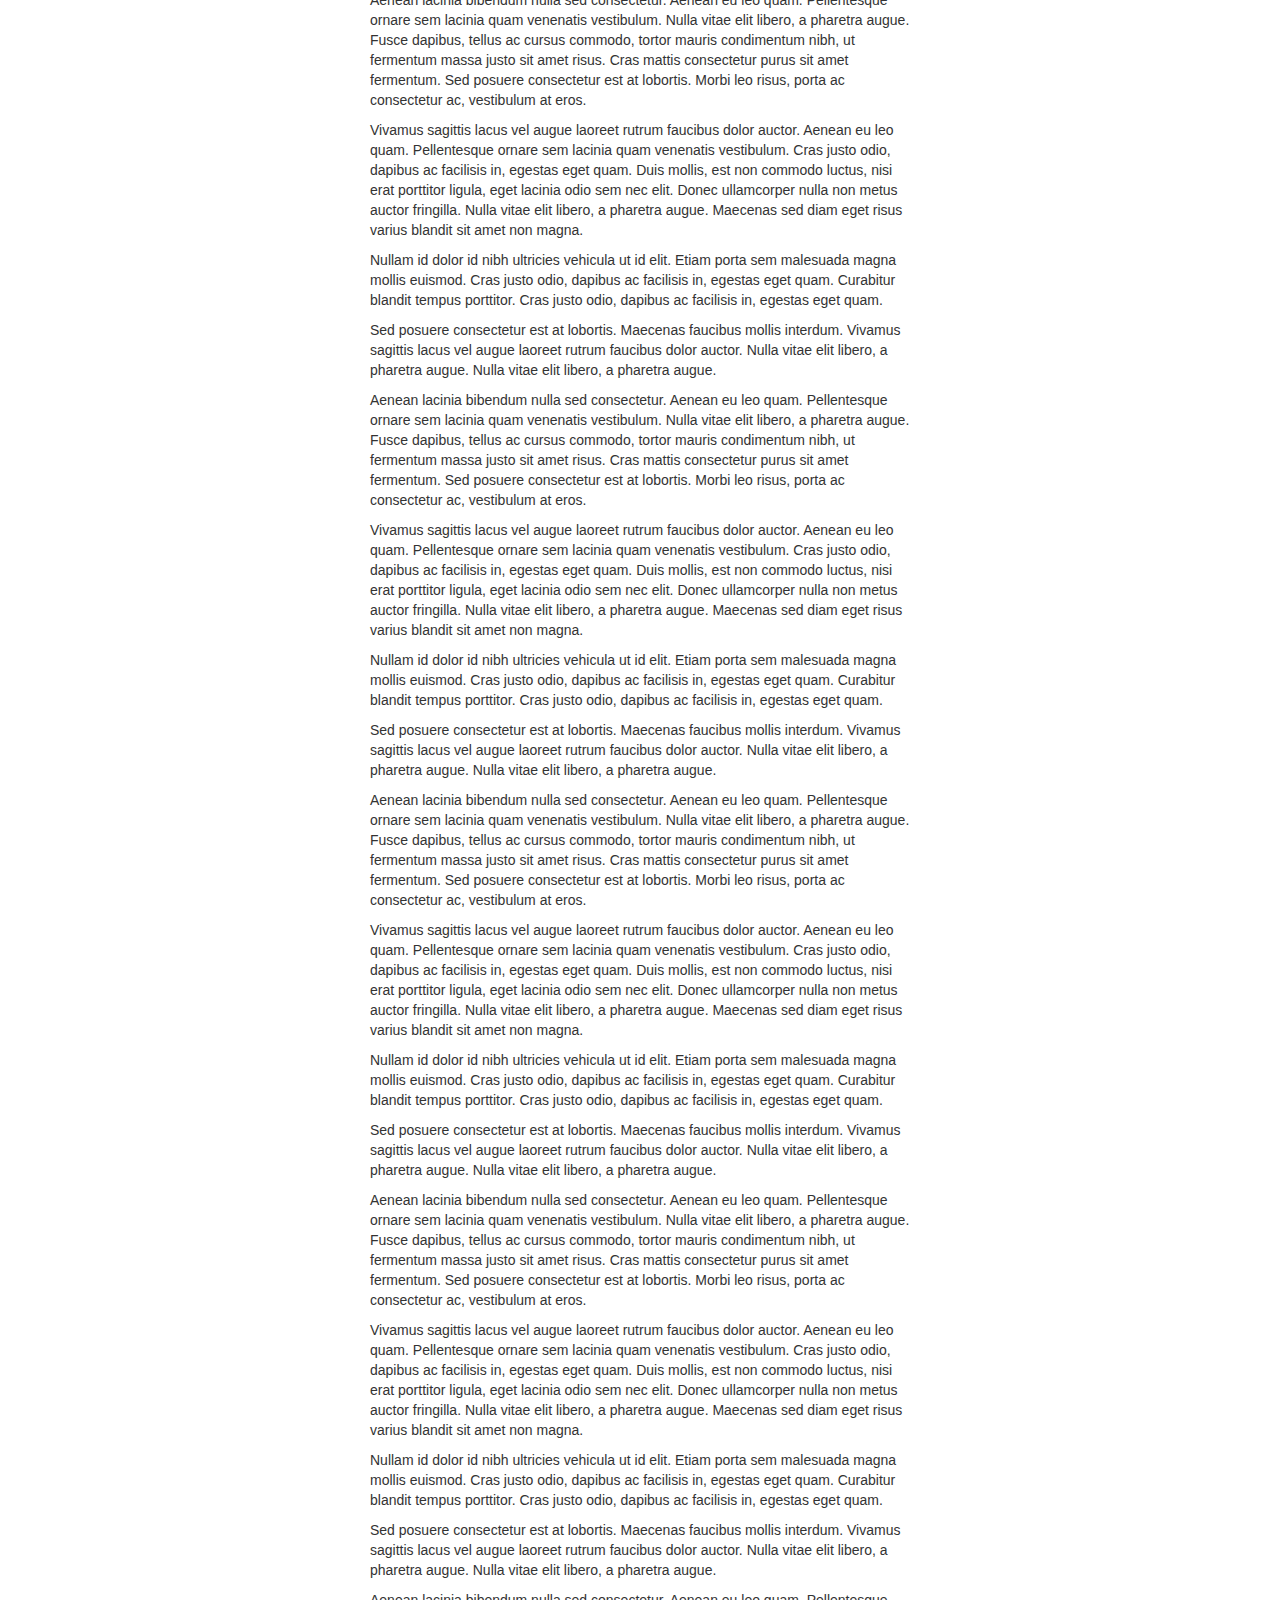
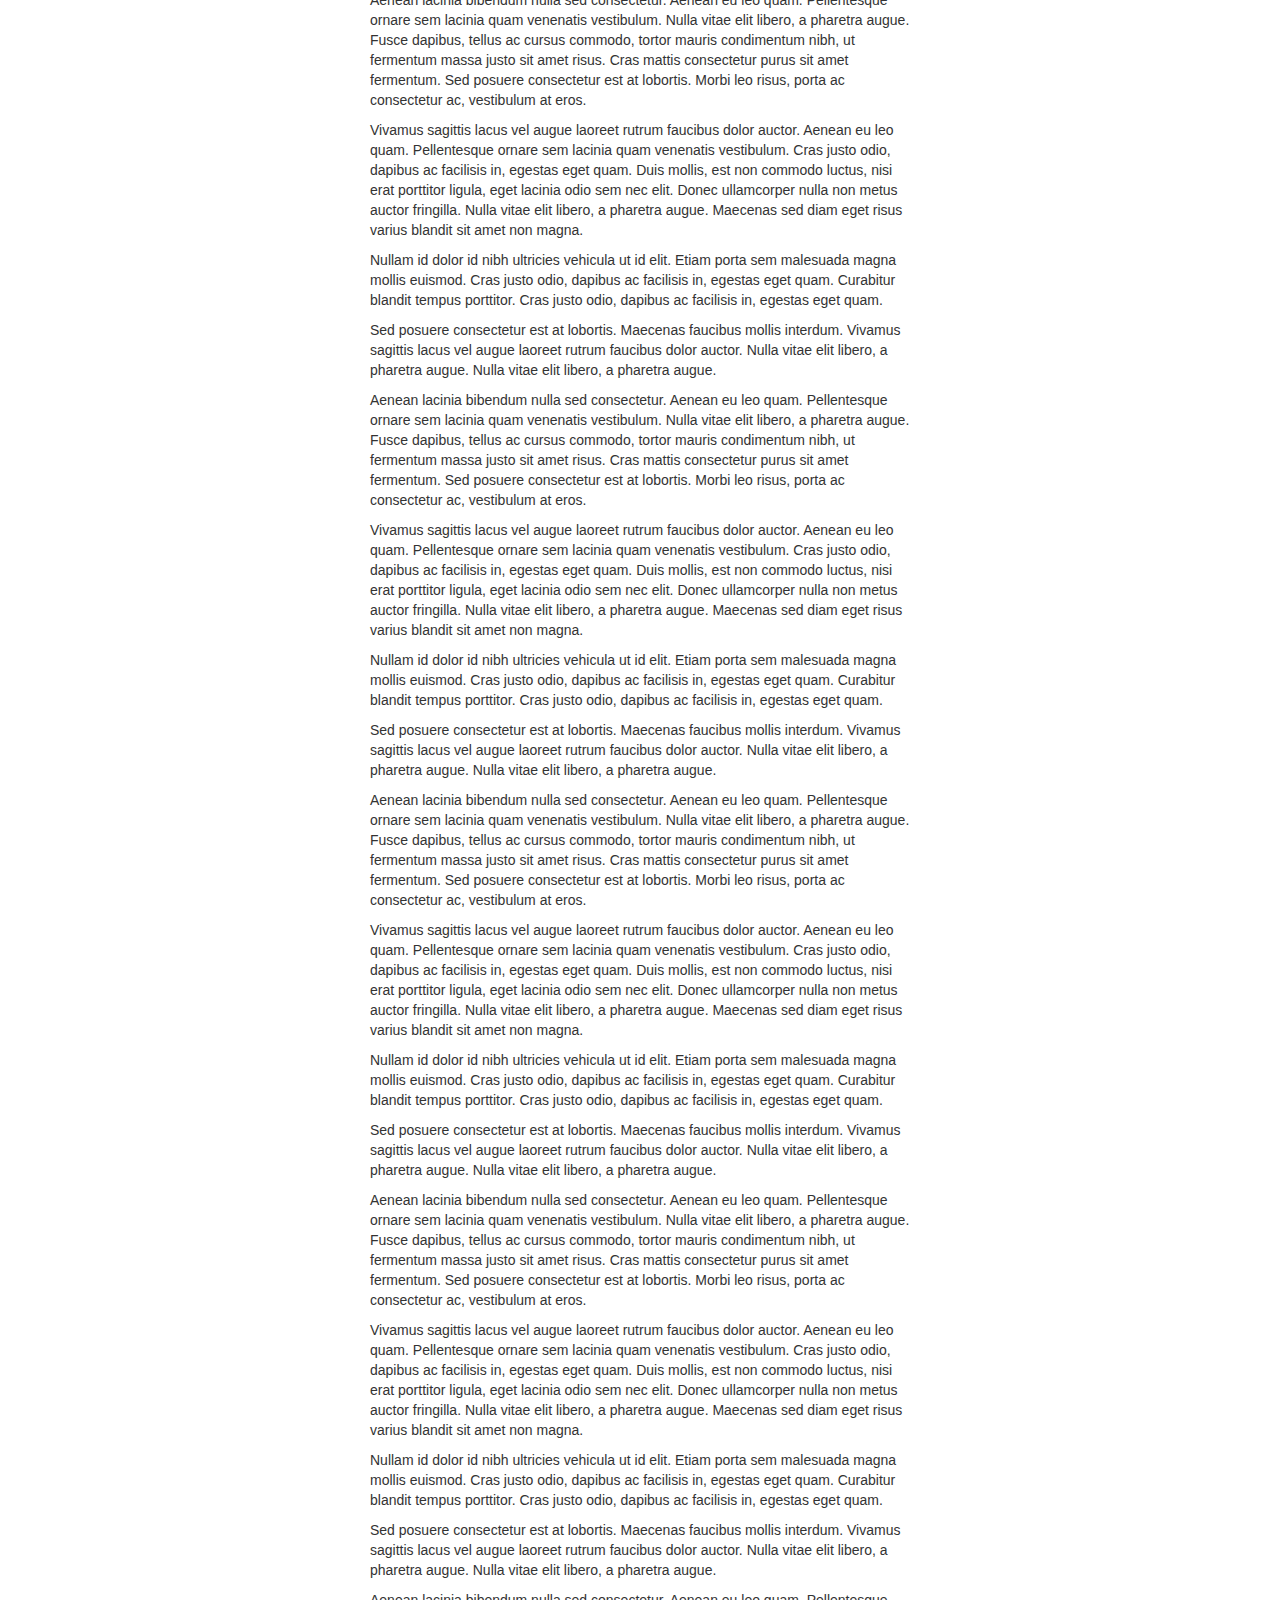
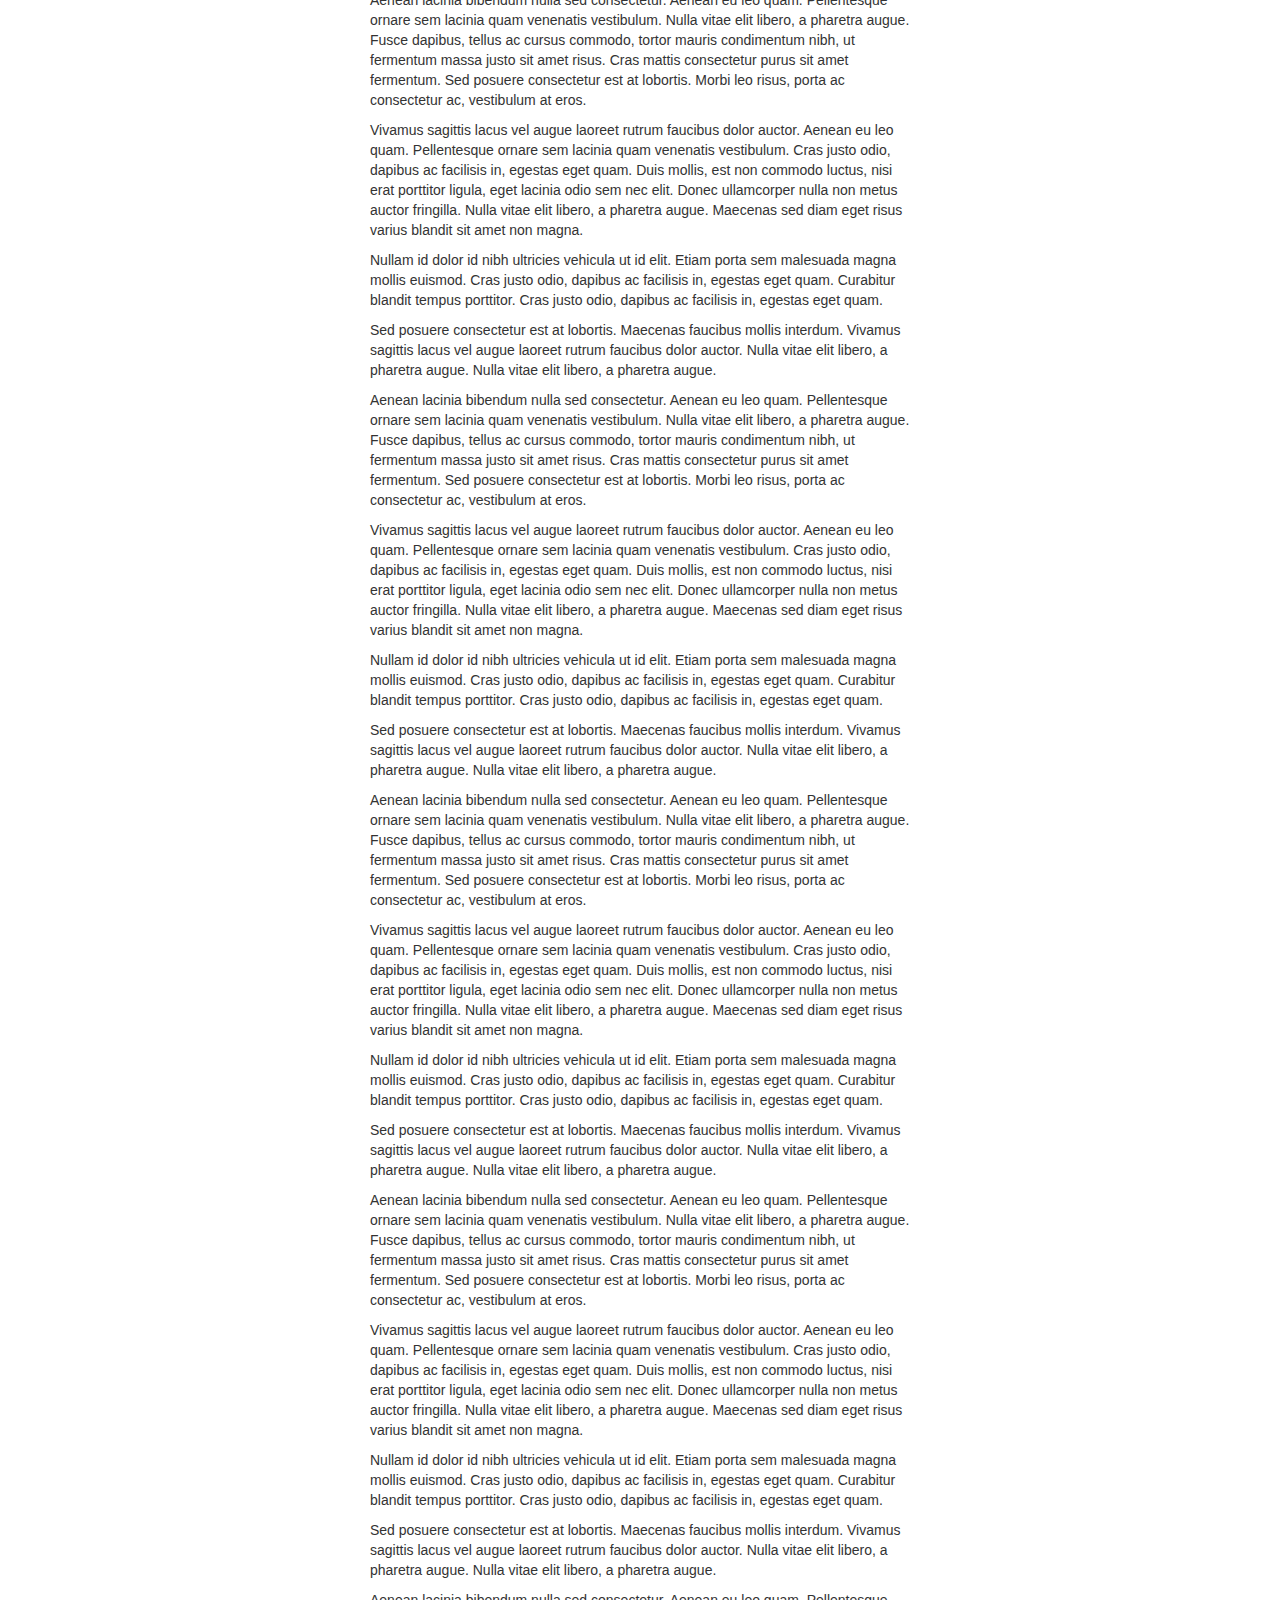
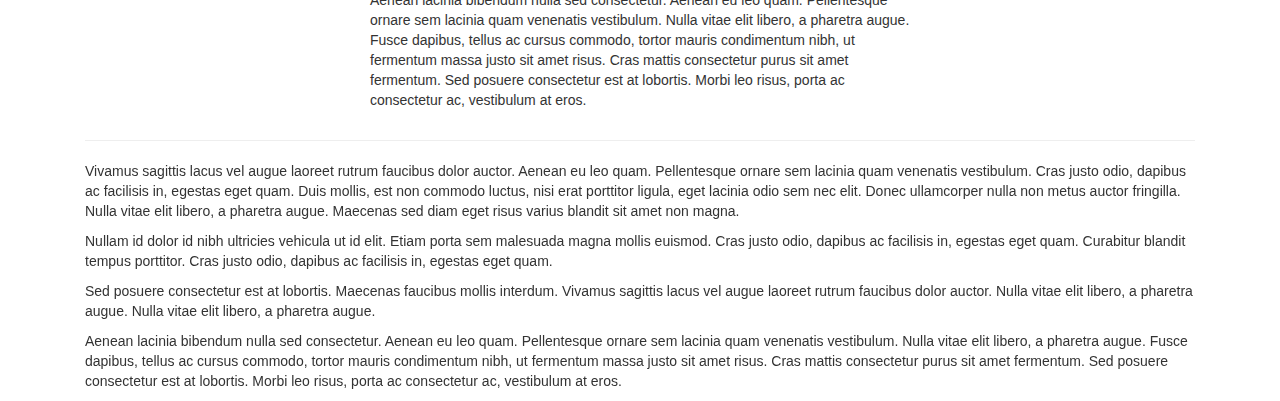
<file: Site-builders/js/tests/visual/affix.html>
<!DOCTYPE html>
<html>
<head>
  <meta charset="utf-8">
  <meta http-equiv="X-UA-Compatible" content="IE=edge">
  <meta name="viewport" content="width=device-width, initial-scale=1">
  <title>Affix</title>
  <link rel="stylesheet" href="../../../dist/css/bootstrap.min.css">

  <style>
    /* Test Styles */
    .affixed-element-top.affix {
      top: 10px;
    }
    .affixed-element-top.affix-bottom {
      position: absolute;
    }
    .affixed-element-bottom {
      margin-bottom: 0;
    }
    .affixed-element-bottom.affix {
      bottom: 10px;
    }
    .affixed-element-bottom.affix-bottom {
      position: relative;
    }
    .grow-btn, .shrink-btn {
      color: #FFF;
    }
    .grow-btn {
      background-color: #2ECC40;
    }
    .grow-btn:hover {
      background-color: #3D9970;
    }
    .shrink-btn {
      background-color: #FF4136;
    }
    .shrink-btn:hover {
      background-color: #85144B;
    }
  </style>

  <!-- HTML5 shim and Respond.js for IE8 support of HTML5 elements and media queries -->
  <!-- WARNING: Respond.js doesn't work if you view the page via file:// -->
  <!--[if lt IE 9]>
    <script src="https://oss.maxcdn.com/html5shiv/3.7.2/html5shiv.min.js"></script>
    <script src="https://oss.maxcdn.com/respond/1.4.2/respond.min.js"></script>
  <![endif]-->
</head>
<body>

<div class="container">

  <div class="page-header js-page-header">
    <h1>Affix <small>Bootstrap Visual Test</small></h1>
  </div>

  <div class="col-md-3">
    <ul class="list-group affixed-element-top js-affixed-element-top">
      <li class="list-group-item">Cras justo odio</li>
      <li class="list-group-item">Dapibus ac facilisis in</li>
      <li class="list-group-item">Morbi leo risus</li>
      <li class="list-group-item">Porta ac consectetur ac</li>
      <li class="list-group-item">Vestibulum at eros</li>
      <li class="list-group-item">Cras justo odio</li>
      <li class="list-group-item">Dapibus ac facilisis in</li>
      <li class="list-group-item">Morbi leo risus</li>
      <li class="list-group-item">Porta ac consectetur ac</li>
      <li class="list-group-item">Vestibulum at eros</li>
      <li class="list-group-item">Cras justo odio</li>
      <li class="list-group-item">Dapibus ac facilisis in</li>
      <li class="list-group-item">Morbi leo risus</li>
      <li class="list-group-item">Porta ac consectetur ac</li>
      <li class="list-group-item">Vestibulum at eros</li>
      <li class="list-group-item">Porta ac consectetur ac</li>
    </ul>
  </div>

  <div class="col-md-6 js-content">

    <p>Vivamus sagittis lacus vel augue laoreet rutrum faucibus dolor auctor. Aenean eu leo quam. Pellentesque ornare sem lacinia quam venenatis vestibulum. Cras justo odio, dapibus ac facilisis in, egestas eget quam. Duis mollis, est non commodo luctus, nisi erat porttitor ligula, eget lacinia odio sem nec elit. Donec ullamcorper nulla non metus auctor fringilla. Nulla vitae elit libero, a pharetra augue. Maecenas sed diam eget risus varius blandit sit amet non magna.</p>

    <p>Nullam id dolor id nibh ultricies vehicula ut id elit. Etiam porta sem malesuada magna mollis euismod. Cras justo odio, dapibus ac facilisis in, egestas eget quam. Curabitur blandit tempus porttitor. Cras justo odio, dapibus ac facilisis in, egestas eget quam.</p>

    <p>Sed posuere consectetur est at lobortis. Maecenas faucibus mollis interdum. Vivamus sagittis lacus vel augue laoreet rutrum faucibus dolor auctor. Nulla vitae elit libero, a pharetra augue. Nulla vitae elit libero, a pharetra augue.</p>

    <p>Aenean lacinia bibendum nulla sed consectetur. Aenean eu leo quam. Pellentesque ornare sem lacinia quam venenatis vestibulum. Nulla vitae elit libero, a pharetra augue. Fusce dapibus, tellus ac cursus commodo, tortor mauris condimentum nibh, ut fermentum massa justo sit amet risus. Cras mattis consectetur purus sit amet fermentum. Sed posuere consectetur est at lobortis. Morbi leo risus, porta ac consectetur ac, vestibulum at eros.</p>

    <p>Vivamus sagittis lacus vel augue laoreet rutrum faucibus dolor auctor. Aenean eu leo quam. Pellentesque ornare sem lacinia quam venenatis vestibulum. Cras justo odio, dapibus ac facilisis in, egestas eget quam. Duis mollis, est non commodo luctus, nisi erat porttitor ligula, eget lacinia odio sem nec elit. Donec ullamcorper nulla non metus auctor fringilla. Nulla vitae elit libero, a pharetra augue. Maecenas sed diam eget risus varius blandit sit amet non magna.</p>

    <p>Nullam id dolor id nibh ultricies vehicula ut id elit. Etiam porta sem malesuada magna mollis euismod. Cras justo odio, dapibus ac facilisis in, egestas eget quam. Curabitur blandit tempus porttitor. Cras justo odio, dapibus ac facilisis in, egestas eget quam.</p>

    <p>Sed posuere consectetur est at lobortis. Maecenas faucibus mollis interdum. Vivamus sagittis lacus vel augue laoreet rutrum faucibus dolor auctor. Nulla vitae elit libero, a pharetra augue. Nulla vitae elit libero, a pharetra augue.</p>

    <p>Aenean lacinia bibendum nulla sed consectetur. Aenean eu leo quam. Pellentesque ornare sem lacinia quam venenatis vestibulum. Nulla vitae elit libero, a pharetra augue. Fusce dapibus, tellus ac cursus commodo, tortor mauris condimentum nibh, ut fermentum massa justo sit amet risus. Cras mattis consectetur purus sit amet fermentum. Sed posuere consectetur est at lobortis. Morbi leo risus, porta ac consectetur ac, vestibulum at eros.</p>

    <p>Vivamus sagittis lacus vel augue laoreet rutrum faucibus dolor auctor. Aenean eu leo quam. Pellentesque ornare sem lacinia quam venenatis vestibulum. Cras justo odio, dapibus ac facilisis in, egestas eget quam. Duis mollis, est non commodo luctus, nisi erat porttitor ligula, eget lacinia odio sem nec elit. Donec ullamcorper nulla non metus auctor fringilla. Nulla vitae elit libero, a pharetra augue. Maecenas sed diam eget risus varius blandit sit amet non magna.</p>

    <p>Nullam id dolor id nibh ultricies vehicula ut id elit. Etiam porta sem malesuada magna mollis euismod. Cras justo odio, dapibus ac facilisis in, egestas eget quam. Curabitur blandit tempus porttitor. Cras justo odio, dapibus ac facilisis in, egestas eget quam.</p>

    <p>Sed posuere consectetur est at lobortis. Maecenas faucibus mollis interdum. Vivamus sagittis lacus vel augue laoreet rutrum faucibus dolor auctor. Nulla vitae elit libero, a pharetra augue. Nulla vitae elit libero, a pharetra augue.</p>

    <p>Aenean lacinia bibendum nulla sed consectetur. Aenean eu leo quam. Pellentesque ornare sem lacinia quam venenatis vestibulum. Nulla vitae elit libero, a pharetra augue. Fusce dapibus, tellus ac cursus commodo, tortor mauris condimentum nibh, ut fermentum massa justo sit amet risus. Cras mattis consectetur purus sit amet fermentum. Sed posuere consectetur est at lobortis. Morbi leo risus, porta ac consectetur ac, vestibulum at eros.</p>

    <p>Vivamus sagittis lacus vel augue laoreet rutrum faucibus dolor auctor. Aenean eu leo quam. Pellentesque ornare sem lacinia quam venenatis vestibulum. Cras justo odio, dapibus ac facilisis in, egestas eget quam. Duis mollis, est non commodo luctus, nisi erat porttitor ligula, eget lacinia odio sem nec elit. Donec ullamcorper nulla non metus auctor fringilla. Nulla vitae elit libero, a pharetra augue. Maecenas sed diam eget risus varius blandit sit amet non magna.</p>

    <p>Nullam id dolor id nibh ultricies vehicula ut id elit. Etiam porta sem malesuada magna mollis euismod. Cras justo odio, dapibus ac facilisis in, egestas eget quam. Curabitur blandit tempus porttitor. Cras justo odio, dapibus ac facilisis in, egestas eget quam.</p>

    <p>Sed posuere consectetur est at lobortis. Maecenas faucibus mollis interdum. Vivamus sagittis lacus vel augue laoreet rutrum faucibus dolor auctor. Nulla vitae elit libero, a pharetra augue. Nulla vitae elit libero, a pharetra augue.</p>

    <p>Aenean lacinia bibendum nulla sed consectetur. Aenean eu leo quam. Pellentesque ornare sem lacinia quam venenatis vestibulum. Nulla vitae elit libero, a pharetra augue. Fusce dapibus, tellus ac cursus commodo, tortor mauris condimentum nibh, ut fermentum massa justo sit amet risus. Cras mattis consectetur purus sit amet fermentum. Sed posuere consectetur est at lobortis. Morbi leo risus, porta ac consectetur ac, vestibulum at eros.</p>
    <p>Vivamus sagittis lacus vel augue laoreet rutrum faucibus dolor auctor. Aenean eu leo quam. Pellentesque ornare sem lacinia quam venenatis vestibulum. Cras justo odio, dapibus ac facilisis in, egestas eget quam. Duis mollis, est non commodo luctus, nisi erat porttitor ligula, eget lacinia odio sem nec elit. Donec ullamcorper nulla non metus auctor fringilla. Nulla vitae elit libero, a pharetra augue. Maecenas sed diam eget risus varius blandit sit amet non magna.</p>

    <p>Nullam id dolor id nibh ultricies vehicula ut id elit. Etiam porta sem malesuada magna mollis euismod. Cras justo odio, dapibus ac facilisis in, egestas eget quam. Curabitur blandit tempus porttitor. Cras justo odio, dapibus ac facilisis in, egestas eget quam.</p>

    <p>Sed posuere consectetur est at lobortis. Maecenas faucibus mollis interdum. Vivamus sagittis lacus vel augue laoreet rutrum faucibus dolor auctor. Nulla vitae elit libero, a pharetra augue. Nulla vitae elit libero, a pharetra augue.</p>

    <p>Aenean lacinia bibendum nulla sed consectetur. Aenean eu leo quam. Pellentesque ornare sem lacinia quam venenatis vestibulum. Nulla vitae elit libero, a pharetra augue. Fusce dapibus, tellus ac cursus commodo, tortor mauris condimentum nibh, ut fermentum massa justo sit amet risus. Cras mattis consectetur purus sit amet fermentum. Sed posuere consectetur est at lobortis. Morbi leo risus, porta ac consectetur ac, vestibulum at eros.</p>

    <p>Vivamus sagittis lacus vel augue laoreet rutrum faucibus dolor auctor. Aenean eu leo quam. Pellentesque ornare sem lacinia quam venenatis vestibulum. Cras justo odio, dapibus ac facilisis in, egestas eget quam. Duis mollis, est non commodo luctus, nisi erat porttitor ligula, eget lacinia odio sem nec elit. Donec ullamcorper nulla non metus auctor fringilla. Nulla vitae elit libero, a pharetra augue. Maecenas sed diam eget risus varius blandit sit amet non magna.</p>

    <p>Nullam id dolor id nibh ultricies vehicula ut id elit. Etiam porta sem malesuada magna mollis euismod. Cras justo odio, dapibus ac facilisis in, egestas eget quam. Curabitur blandit tempus porttitor. Cras justo odio, dapibus ac facilisis in, egestas eget quam.</p>

    <p>Sed posuere consectetur est at lobortis. Maecenas faucibus mollis interdum. Vivamus sagittis lacus vel augue laoreet rutrum faucibus dolor auctor. Nulla vitae elit libero, a pharetra augue. Nulla vitae elit libero, a pharetra augue.</p>

    <p>Aenean lacinia bibendum nulla sed consectetur. Aenean eu leo quam. Pellentesque ornare sem lacinia quam venenatis vestibulum. Nulla vitae elit libero, a pharetra augue. Fusce dapibus, tellus ac cursus commodo, tortor mauris condimentum nibh, ut fermentum massa justo sit amet risus. Cras mattis consectetur purus sit amet fermentum. Sed posuere consectetur est at lobortis. Morbi leo risus, porta ac consectetur ac, vestibulum at eros.</p>
    <p>Vivamus sagittis lacus vel augue laoreet rutrum faucibus dolor auctor. Aenean eu leo quam. Pellentesque ornare sem lacinia quam venenatis vestibulum. Cras justo odio, dapibus ac facilisis in, egestas eget quam. Duis mollis, est non commodo luctus, nisi erat porttitor ligula, eget lacinia odio sem nec elit. Donec ullamcorper nulla non metus auctor fringilla. Nulla vitae elit libero, a pharetra augue. Maecenas sed diam eget risus varius blandit sit amet non magna.</p>

    <p>Nullam id dolor id nibh ultricies vehicula ut id elit. Etiam porta sem malesuada magna mollis euismod. Cras justo odio, dapibus ac facilisis in, egestas eget quam. Curabitur blandit tempus porttitor. Cras justo odio, dapibus ac facilisis in, egestas eget quam.</p>

    <p>Sed posuere consectetur est at lobortis. Maecenas faucibus mollis interdum. Vivamus sagittis lacus vel augue laoreet rutrum faucibus dolor auctor. Nulla vitae elit libero, a pharetra augue. Nulla vitae elit libero, a pharetra augue.</p>

    <p>Aenean lacinia bibendum nulla sed consectetur. Aenean eu leo quam. Pellentesque ornare sem lacinia quam venenatis vestibulum. Nulla vitae elit libero, a pharetra augue. Fusce dapibus, tellus ac cursus commodo, tortor mauris condimentum nibh, ut fermentum massa justo sit amet risus. Cras mattis consectetur purus sit amet fermentum. Sed posuere consectetur est at lobortis. Morbi leo risus, porta ac consectetur ac, vestibulum at eros.</p>

    <p>Vivamus sagittis lacus vel augue laoreet rutrum faucibus dolor auctor. Aenean eu leo quam. Pellentesque ornare sem lacinia quam venenatis vestibulum. Cras justo odio, dapibus ac facilisis in, egestas eget quam. Duis mollis, est non commodo luctus, nisi erat porttitor ligula, eget lacinia odio sem nec elit. Donec ullamcorper nulla non metus auctor fringilla. Nulla vitae elit libero, a pharetra augue. Maecenas sed diam eget risus varius blandit sit amet non magna.</p>

    <p>Nullam id dolor id nibh ultricies vehicula ut id elit. Etiam porta sem malesuada magna mollis euismod. Cras justo odio, dapibus ac facilisis in, egestas eget quam. Curabitur blandit tempus porttitor. Cras justo odio, dapibus ac facilisis in, egestas eget quam.</p>

    <p>Sed posuere consectetur est at lobortis. Maecenas faucibus mollis interdum. Vivamus sagittis lacus vel augue laoreet rutrum faucibus dolor auctor. Nulla vitae elit libero, a pharetra augue. Nulla vitae elit libero, a pharetra augue.</p>

    <p>Aenean lacinia bibendum nulla sed consectetur. Aenean eu leo quam. Pellentesque ornare sem lacinia quam venenatis vestibulum. Nulla vitae elit libero, a pharetra augue. Fusce dapibus, tellus ac cursus commodo, tortor mauris condimentum nibh, ut fermentum massa justo sit amet risus. Cras mattis consectetur purus sit amet fermentum. Sed posuere consectetur est at lobortis. Morbi leo risus, porta ac consectetur ac, vestibulum at eros.</p>
    <p>Vivamus sagittis lacus vel augue laoreet rutrum faucibus dolor auctor. Aenean eu leo quam. Pellentesque ornare sem lacinia quam venenatis vestibulum. Cras justo odio, dapibus ac facilisis in, egestas eget quam. Duis mollis, est non commodo luctus, nisi erat porttitor ligula, eget lacinia odio sem nec elit. Donec ullamcorper nulla non metus auctor fringilla. Nulla vitae elit libero, a pharetra augue. Maecenas sed diam eget risus varius blandit sit amet non magna.</p>

    <p>Nullam id dolor id nibh ultricies vehicula ut id elit. Etiam porta sem malesuada magna mollis euismod. Cras justo odio, dapibus ac facilisis in, egestas eget quam. Curabitur blandit tempus porttitor. Cras justo odio, dapibus ac facilisis in, egestas eget quam.</p>

    <p>Sed posuere consectetur est at lobortis. Maecenas faucibus mollis interdum. Vivamus sagittis lacus vel augue laoreet rutrum faucibus dolor auctor. Nulla vitae elit libero, a pharetra augue. Nulla vitae elit libero, a pharetra augue.</p>

    <p>Aenean lacinia bibendum nulla sed consectetur. Aenean eu leo quam. Pellentesque ornare sem lacinia quam venenatis vestibulum. Nulla vitae elit libero, a pharetra augue. Fusce dapibus, tellus ac cursus commodo, tortor mauris condimentum nibh, ut fermentum massa justo sit amet risus. Cras mattis consectetur purus sit amet fermentum. Sed posuere consectetur est at lobortis. Morbi leo risus, porta ac consectetur ac, vestibulum at eros.</p>

    <p>Vivamus sagittis lacus vel augue laoreet rutrum faucibus dolor auctor. Aenean eu leo quam. Pellentesque ornare sem lacinia quam venenatis vestibulum. Cras justo odio, dapibus ac facilisis in, egestas eget quam. Duis mollis, est non commodo luctus, nisi erat porttitor ligula, eget lacinia odio sem nec elit. Donec ullamcorper nulla non metus auctor fringilla. Nulla vitae elit libero, a pharetra augue. Maecenas sed diam eget risus varius blandit sit amet non magna.</p>

    <p>Nullam id dolor id nibh ultricies vehicula ut id elit. Etiam porta sem malesuada magna mollis euismod. Cras justo odio, dapibus ac facilisis in, egestas eget quam. Curabitur blandit tempus porttitor. Cras justo odio, dapibus ac facilisis in, egestas eget quam.</p>

    <p>Sed posuere consectetur est at lobortis. Maecenas faucibus mollis interdum. Vivamus sagittis lacus vel augue laoreet rutrum faucibus dolor auctor. Nulla vitae elit libero, a pharetra augue. Nulla vitae elit libero, a pharetra augue.</p>

    <p>Aenean lacinia bibendum nulla sed consectetur. Aenean eu leo quam. Pellentesque ornare sem lacinia quam venenatis vestibulum. Nulla vitae elit libero, a pharetra augue. Fusce dapibus, tellus ac cursus commodo, tortor mauris condimentum nibh, ut fermentum massa justo sit amet risus. Cras mattis consectetur purus sit amet fermentum. Sed posuere consectetur est at lobortis. Morbi leo risus, porta ac consectetur ac, vestibulum at eros.</p>
    <p>Vivamus sagittis lacus vel augue laoreet rutrum faucibus dolor auctor. Aenean eu leo quam. Pellentesque ornare sem lacinia quam venenatis vestibulum. Cras justo odio, dapibus ac facilisis in, egestas eget quam. Duis mollis, est non commodo luctus, nisi erat porttitor ligula, eget lacinia odio sem nec elit. Donec ullamcorper nulla non metus auctor fringilla. Nulla vitae elit libero, a pharetra augue. Maecenas sed diam eget risus varius blandit sit amet non magna.</p>

    <p>Nullam id dolor id nibh ultricies vehicula ut id elit. Etiam porta sem malesuada magna mollis euismod. Cras justo odio, dapibus ac facilisis in, egestas eget quam. Curabitur blandit tempus porttitor. Cras justo odio, dapibus ac facilisis in, egestas eget quam.</p>

    <p>Sed posuere consectetur est at lobortis. Maecenas faucibus mollis interdum. Vivamus sagittis lacus vel augue laoreet rutrum faucibus dolor auctor. Nulla vitae elit libero, a pharetra augue. Nulla vitae elit libero, a pharetra augue.</p>

    <p>Aenean lacinia bibendum nulla sed consectetur. Aenean eu leo quam. Pellentesque ornare sem lacinia quam venenatis vestibulum. Nulla vitae elit libero, a pharetra augue. Fusce dapibus, tellus ac cursus commodo, tortor mauris condimentum nibh, ut fermentum massa justo sit amet risus. Cras mattis consectetur purus sit amet fermentum. Sed posuere consectetur est at lobortis. Morbi leo risus, porta ac consectetur ac, vestibulum at eros.</p>

    <p>Vivamus sagittis lacus vel augue laoreet rutrum faucibus dolor auctor. Aenean eu leo quam. Pellentesque ornare sem lacinia quam venenatis vestibulum. Cras justo odio, dapibus ac facilisis in, egestas eget quam. Duis mollis, est non commodo luctus, nisi erat porttitor ligula, eget lacinia odio sem nec elit. Donec ullamcorper nulla non metus auctor fringilla. Nulla vitae elit libero, a pharetra augue. Maecenas sed diam eget risus varius blandit sit amet non magna.</p>

    <p>Nullam id dolor id nibh ultricies vehicula ut id elit. Etiam porta sem malesuada magna mollis euismod. Cras justo odio, dapibus ac facilisis in, egestas eget quam. Curabitur blandit tempus porttitor. Cras justo odio, dapibus ac facilisis in, egestas eget quam.</p>

    <p>Sed posuere consectetur est at lobortis. Maecenas faucibus mollis interdum. Vivamus sagittis lacus vel augue laoreet rutrum faucibus dolor auctor. Nulla vitae elit libero, a pharetra augue. Nulla vitae elit libero, a pharetra augue.</p>

    <p>Aenean lacinia bibendum nulla sed consectetur. Aenean eu leo quam. Pellentesque ornare sem lacinia quam venenatis vestibulum. Nulla vitae elit libero, a pharetra augue. Fusce dapibus, tellus ac cursus commodo, tortor mauris condimentum nibh, ut fermentum massa justo sit amet risus. Cras mattis consectetur purus sit amet fermentum. Sed posuere consectetur est at lobortis. Morbi leo risus, porta ac consectetur ac, vestibulum at eros.</p>
    <p>Vivamus sagittis lacus vel augue laoreet rutrum faucibus dolor auctor. Aenean eu leo quam. Pellentesque ornare sem lacinia quam venenatis vestibulum. Cras justo odio, dapibus ac facilisis in, egestas eget quam. Duis mollis, est non commodo luctus, nisi erat porttitor ligula, eget lacinia odio sem nec elit. Donec ullamcorper nulla non metus auctor fringilla. Nulla vitae elit libero, a pharetra augue. Maecenas sed diam eget risus varius blandit sit amet non magna.</p>

    <p>Nullam id dolor id nibh ultricies vehicula ut id elit. Etiam porta sem malesuada magna mollis euismod. Cras justo odio, dapibus ac facilisis in, egestas eget quam. Curabitur blandit tempus porttitor. Cras justo odio, dapibus ac facilisis in, egestas eget quam.</p>

    <p>Sed posuere consectetur est at lobortis. Maecenas faucibus mollis interdum. Vivamus sagittis lacus vel augue laoreet rutrum faucibus dolor auctor. Nulla vitae elit libero, a pharetra augue. Nulla vitae elit libero, a pharetra augue.</p>

    <p>Aenean lacinia bibendum nulla sed consectetur. Aenean eu leo quam. Pellentesque ornare sem lacinia quam venenatis vestibulum. Nulla vitae elit libero, a pharetra augue. Fusce dapibus, tellus ac cursus commodo, tortor mauris condimentum nibh, ut fermentum massa justo sit amet risus. Cras mattis consectetur purus sit amet fermentum. Sed posuere consectetur est at lobortis. Morbi leo risus, porta ac consectetur ac, vestibulum at eros.</p>

    <p>Vivamus sagittis lacus vel augue laoreet rutrum faucibus dolor auctor. Aenean eu leo quam. Pellentesque ornare sem lacinia quam venenatis vestibulum. Cras justo odio, dapibus ac facilisis in, egestas eget quam. Duis mollis, est non commodo luctus, nisi erat porttitor ligula, eget lacinia odio sem nec elit. Donec ullamcorper nulla non metus auctor fringilla. Nulla vitae elit libero, a pharetra augue. Maecenas sed diam eget risus varius blandit sit amet non magna.</p>

    <p>Nullam id dolor id nibh ultricies vehicula ut id elit. Etiam porta sem malesuada magna mollis euismod. Cras justo odio, dapibus ac facilisis in, egestas eget quam. Curabitur blandit tempus porttitor. Cras justo odio, dapibus ac facilisis in, egestas eget quam.</p>

    <p>Sed posuere consectetur est at lobortis. Maecenas faucibus mollis interdum. Vivamus sagittis lacus vel augue laoreet rutrum faucibus dolor auctor. Nulla vitae elit libero, a pharetra augue. Nulla vitae elit libero, a pharetra augue.</p>

    <p>Aenean lacinia bibendum nulla sed consectetur. Aenean eu leo quam. Pellentesque ornare sem lacinia quam venenatis vestibulum. Nulla vitae elit libero, a pharetra augue. Fusce dapibus, tellus ac cursus commodo, tortor mauris condimentum nibh, ut fermentum massa justo sit amet risus. Cras mattis consectetur purus sit amet fermentum. Sed posuere consectetur est at lobortis. Morbi leo risus, porta ac consectetur ac, vestibulum at eros.</p>
    <p>Vivamus sagittis lacus vel augue laoreet rutrum faucibus dolor auctor. Aenean eu leo quam. Pellentesque ornare sem lacinia quam venenatis vestibulum. Cras justo odio, dapibus ac facilisis in, egestas eget quam. Duis mollis, est non commodo luctus, nisi erat porttitor ligula, eget lacinia odio sem nec elit. Donec ullamcorper nulla non metus auctor fringilla. Nulla vitae elit libero, a pharetra augue. Maecenas sed diam eget risus varius blandit sit amet non magna.</p>

    <p>Nullam id dolor id nibh ultricies vehicula ut id elit. Etiam porta sem malesuada magna mollis euismod. Cras justo odio, dapibus ac facilisis in, egestas eget quam. Curabitur blandit tempus porttitor. Cras justo odio, dapibus ac facilisis in, egestas eget quam.</p>

    <p>Sed posuere consectetur est at lobortis. Maecenas faucibus mollis interdum. Vivamus sagittis lacus vel augue laoreet rutrum faucibus dolor auctor. Nulla vitae elit libero, a pharetra augue. Nulla vitae elit libero, a pharetra augue.</p>

    <p>Aenean lacinia bibendum nulla sed consectetur. Aenean eu leo quam. Pellentesque ornare sem lacinia quam venenatis vestibulum. Nulla vitae elit libero, a pharetra augue. Fusce dapibus, tellus ac cursus commodo, tortor mauris condimentum nibh, ut fermentum massa justo sit amet risus. Cras mattis consectetur purus sit amet fermentum. Sed posuere consectetur est at lobortis. Morbi leo risus, porta ac consectetur ac, vestibulum at eros.</p>

    <p>Vivamus sagittis lacus vel augue laoreet rutrum faucibus dolor auctor. Aenean eu leo quam. Pellentesque ornare sem lacinia quam venenatis vestibulum. Cras justo odio, dapibus ac facilisis in, egestas eget quam. Duis mollis, est non commodo luctus, nisi erat porttitor ligula, eget lacinia odio sem nec elit. Donec ullamcorper nulla non metus auctor fringilla. Nulla vitae elit libero, a pharetra augue. Maecenas sed diam eget risus varius blandit sit amet non magna.</p>

    <p>Nullam id dolor id nibh ultricies vehicula ut id elit. Etiam porta sem malesuada magna mollis euismod. Cras justo odio, dapibus ac facilisis in, egestas eget quam. Curabitur blandit tempus porttitor. Cras justo odio, dapibus ac facilisis in, egestas eget quam.</p>

    <p>Sed posuere consectetur est at lobortis. Maecenas faucibus mollis interdum. Vivamus sagittis lacus vel augue laoreet rutrum faucibus dolor auctor. Nulla vitae elit libero, a pharetra augue. Nulla vitae elit libero, a pharetra augue.</p>

    <p>Aenean lacinia bibendum nulla sed consectetur. Aenean eu leo quam. Pellentesque ornare sem lacinia quam venenatis vestibulum. Nulla vitae elit libero, a pharetra augue. Fusce dapibus, tellus ac cursus commodo, tortor mauris condimentum nibh, ut fermentum massa justo sit amet risus. Cras mattis consectetur purus sit amet fermentum. Sed posuere consectetur est at lobortis. Morbi leo risus, porta ac consectetur ac, vestibulum at eros.</p>
    <p>Vivamus sagittis lacus vel augue laoreet rutrum faucibus dolor auctor. Aenean eu leo quam. Pellentesque ornare sem lacinia quam venenatis vestibulum. Cras justo odio, dapibus ac facilisis in, egestas eget quam. Duis mollis, est non commodo luctus, nisi erat porttitor ligula, eget lacinia odio sem nec elit. Donec ullamcorper nulla non metus auctor fringilla. Nulla vitae elit libero, a pharetra augue. Maecenas sed diam eget risus varius blandit sit amet non magna.</p>

    <p>Nullam id dolor id nibh ultricies vehicula ut id elit. Etiam porta sem malesuada magna mollis euismod. Cras justo odio, dapibus ac facilisis in, egestas eget quam. Curabitur blandit tempus porttitor. Cras justo odio, dapibus ac facilisis in, egestas eget quam.</p>

    <p>Sed posuere consectetur est at lobortis. Maecenas faucibus mollis interdum. Vivamus sagittis lacus vel augue laoreet rutrum faucibus dolor auctor. Nulla vitae elit libero, a pharetra augue. Nulla vitae elit libero, a pharetra augue.</p>

    <p>Aenean lacinia bibendum nulla sed consectetur. Aenean eu leo quam. Pellentesque ornare sem lacinia quam venenatis vestibulum. Nulla vitae elit libero, a pharetra augue. Fusce dapibus, tellus ac cursus commodo, tortor mauris condimentum nibh, ut fermentum massa justo sit amet risus. Cras mattis consectetur purus sit amet fermentum. Sed posuere consectetur est at lobortis. Morbi leo risus, porta ac consectetur ac, vestibulum at eros.</p>

    <p>Vivamus sagittis lacus vel augue laoreet rutrum faucibus dolor auctor. Aenean eu leo quam. Pellentesque ornare sem lacinia quam venenatis vestibulum. Cras justo odio, dapibus ac facilisis in, egestas eget quam. Duis mollis, est non commodo luctus, nisi erat porttitor ligula, eget lacinia odio sem nec elit. Donec ullamcorper nulla non metus auctor fringilla. Nulla vitae elit libero, a pharetra augue. Maecenas sed diam eget risus varius blandit sit amet non magna.</p>

    <p>Nullam id dolor id nibh ultricies vehicula ut id elit. Etiam porta sem malesuada magna mollis euismod. Cras justo odio, dapibus ac facilisis in, egestas eget quam. Curabitur blandit tempus porttitor. Cras justo odio, dapibus ac facilisis in, egestas eget quam.</p>

    <p>Sed posuere consectetur est at lobortis. Maecenas faucibus mollis interdum. Vivamus sagittis lacus vel augue laoreet rutrum faucibus dolor auctor. Nulla vitae elit libero, a pharetra augue. Nulla vitae elit libero, a pharetra augue.</p>

    <p>Aenean lacinia bibendum nulla sed consectetur. Aenean eu leo quam. Pellentesque ornare sem lacinia quam venenatis vestibulum. Nulla vitae elit libero, a pharetra augue. Fusce dapibus, tellus ac cursus commodo, tortor mauris condimentum nibh, ut fermentum massa justo sit amet risus. Cras mattis consectetur purus sit amet fermentum. Sed posuere consectetur est at lobortis. Morbi leo risus, porta ac consectetur ac, vestibulum at eros.</p>
    <p>Vivamus sagittis lacus vel augue laoreet rutrum faucibus dolor auctor. Aenean eu leo quam. Pellentesque ornare sem lacinia quam venenatis vestibulum. Cras justo odio, dapibus ac facilisis in, egestas eget quam. Duis mollis, est non commodo luctus, nisi erat porttitor ligula, eget lacinia odio sem nec elit. Donec ullamcorper nulla non metus auctor fringilla. Nulla vitae elit libero, a pharetra augue. Maecenas sed diam eget risus varius blandit sit amet non magna.</p>

    <p>Nullam id dolor id nibh ultricies vehicula ut id elit. Etiam porta sem malesuada magna mollis euismod. Cras justo odio, dapibus ac facilisis in, egestas eget quam. Curabitur blandit tempus porttitor. Cras justo odio, dapibus ac facilisis in, egestas eget quam.</p>

    <p>Sed posuere consectetur est at lobortis. Maecenas faucibus mollis interdum. Vivamus sagittis lacus vel augue laoreet rutrum faucibus dolor auctor. Nulla vitae elit libero, a pharetra augue. Nulla vitae elit libero, a pharetra augue.</p>

    <p>Aenean lacinia bibendum nulla sed consectetur. Aenean eu leo quam. Pellentesque ornare sem lacinia quam venenatis vestibulum. Nulla vitae elit libero, a pharetra augue. Fusce dapibus, tellus ac cursus commodo, tortor mauris condimentum nibh, ut fermentum massa justo sit amet risus. Cras mattis consectetur purus sit amet fermentum. Sed posuere consectetur est at lobortis. Morbi leo risus, porta ac consectetur ac, vestibulum at eros.</p>

    <p>Vivamus sagittis lacus vel augue laoreet rutrum faucibus dolor auctor. Aenean eu leo quam. Pellentesque ornare sem lacinia quam venenatis vestibulum. Cras justo odio, dapibus ac facilisis in, egestas eget quam. Duis mollis, est non commodo luctus, nisi erat porttitor ligula, eget lacinia odio sem nec elit. Donec ullamcorper nulla non metus auctor fringilla. Nulla vitae elit libero, a pharetra augue. Maecenas sed diam eget risus varius blandit sit amet non magna.</p>

    <p>Nullam id dolor id nibh ultricies vehicula ut id elit. Etiam porta sem malesuada magna mollis euismod. Cras justo odio, dapibus ac facilisis in, egestas eget quam. Curabitur blandit tempus porttitor. Cras justo odio, dapibus ac facilisis in, egestas eget quam.</p>

    <p>Sed posuere consectetur est at lobortis. Maecenas faucibus mollis interdum. Vivamus sagittis lacus vel augue laoreet rutrum faucibus dolor auctor. Nulla vitae elit libero, a pharetra augue. Nulla vitae elit libero, a pharetra augue.</p>

    <p>Aenean lacinia bibendum nulla sed consectetur. Aenean eu leo quam. Pellentesque ornare sem lacinia quam venenatis vestibulum. Nulla vitae elit libero, a pharetra augue. Fusce dapibus, tellus ac cursus commodo, tortor mauris condimentum nibh, ut fermentum massa justo sit amet risus. Cras mattis consectetur purus sit amet fermentum. Sed posuere consectetur est at lobortis. Morbi leo risus, porta ac consectetur ac, vestibulum at eros.</p>

  </div>

  <div class="col-md-3">
    <ul class="list-group affixed-element-bottom js-affixed-element-bottom">
      <li class="list-group-item">Sit necessitatibus aspernatur.</li>
      <li class="list-group-item">Adipisicing alias dolor!</li>
      <li class="list-group-item">Ipsum molestiae impedit.</li>
      <li class="list-group-item">Amet quis iste?</li>
      <li class="list-group-item">Ipsum quaerat porro.</li>
      <li class="list-group-item">Elit lorem libero.</li>
      <li class="list-group-item">Ipsum dolore facilis.</li>
      <li class="list-group-item">Elit ad atque.</li>
      <li class="list-group-item">Dolor amet sequi!</li>
      <li class="list-group-item">Consectetur voluptatum facilis!</li>
      <li class="list-group-item">Sit neque eligendi?</li>
      <li class="list-group-item">Amet fuga consectetur!</li>
      <li class="list-group-item">Amet molestias repellat!</li>
      <li class="list-group-item">Consectetur minima repellendus.</li>
      <li class="list-group-item grow-btn js-grow-btn">Grow content</li>
      <li class="list-group-item shrink-btn js-shrink-btn">Shrink content</li>
    </ul>
  </div>

  <div class="col-md-12 js-footer">
    <hr>

    <p>Vivamus sagittis lacus vel augue laoreet rutrum faucibus dolor auctor. Aenean eu leo quam. Pellentesque ornare sem lacinia quam venenatis vestibulum. Cras justo odio, dapibus ac facilisis in, egestas eget quam. Duis mollis, est non commodo luctus, nisi erat porttitor ligula, eget lacinia odio sem nec elit. Donec ullamcorper nulla non metus auctor fringilla. Nulla vitae elit libero, a pharetra augue. Maecenas sed diam eget risus varius blandit sit amet non magna.</p>

    <p>Nullam id dolor id nibh ultricies vehicula ut id elit. Etiam porta sem malesuada magna mollis euismod. Cras justo odio, dapibus ac facilisis in, egestas eget quam. Curabitur blandit tempus porttitor. Cras justo odio, dapibus ac facilisis in, egestas eget quam.</p>

    <p>Sed posuere consectetur est at lobortis. Maecenas faucibus mollis interdum. Vivamus sagittis lacus vel augue laoreet rutrum faucibus dolor auctor. Nulla vitae elit libero, a pharetra augue. Nulla vitae elit libero, a pharetra augue.</p>

    <p>Aenean lacinia bibendum nulla sed consectetur. Aenean eu leo quam. Pellentesque ornare sem lacinia quam venenatis vestibulum. Nulla vitae elit libero, a pharetra augue. Fusce dapibus, tellus ac cursus commodo, tortor mauris condimentum nibh, ut fermentum massa justo sit amet risus. Cras mattis consectetur purus sit amet fermentum. Sed posuere consectetur est at lobortis. Morbi leo risus, porta ac consectetur ac, vestibulum at eros.</p>
  </div>

</div>

<!-- JavaScript Includes -->
<script src="../vendor/jquery.min.js"></script>
<script src="../../transition.js"></script>
<script src="../../affix.js"></script>


<!-- JavaScript Test -->
<script>
$(function () {
  $('.js-affixed-element-top').affix({
    offset: {
      top: $('.js-page-header').outerHeight(true) - 10
    , bottom: $('.js-footer').outerHeight(true) + 10
    }
  })
  // todo(fat): sux you have to do this.
  .on('affix.bs.affix', function (e) {
    $(e.target).width(e.target.offsetWidth)
  })

  $('.js-affixed-element-bottom').affix({
    offset: {
      bottom: $('.js-footer').outerHeight(true) + 10
    }
  })

  $('.js-grow-btn').on('click', function() {
    $('.js-content').append('<p>Ipsum corrupti ipsam est temporibus.</p>')
  })
  $('.js-shrink-btn').on('click', function() {
    $('.js-content p').last().remove()
  })
})
</script>
</body>
</html>
</file>
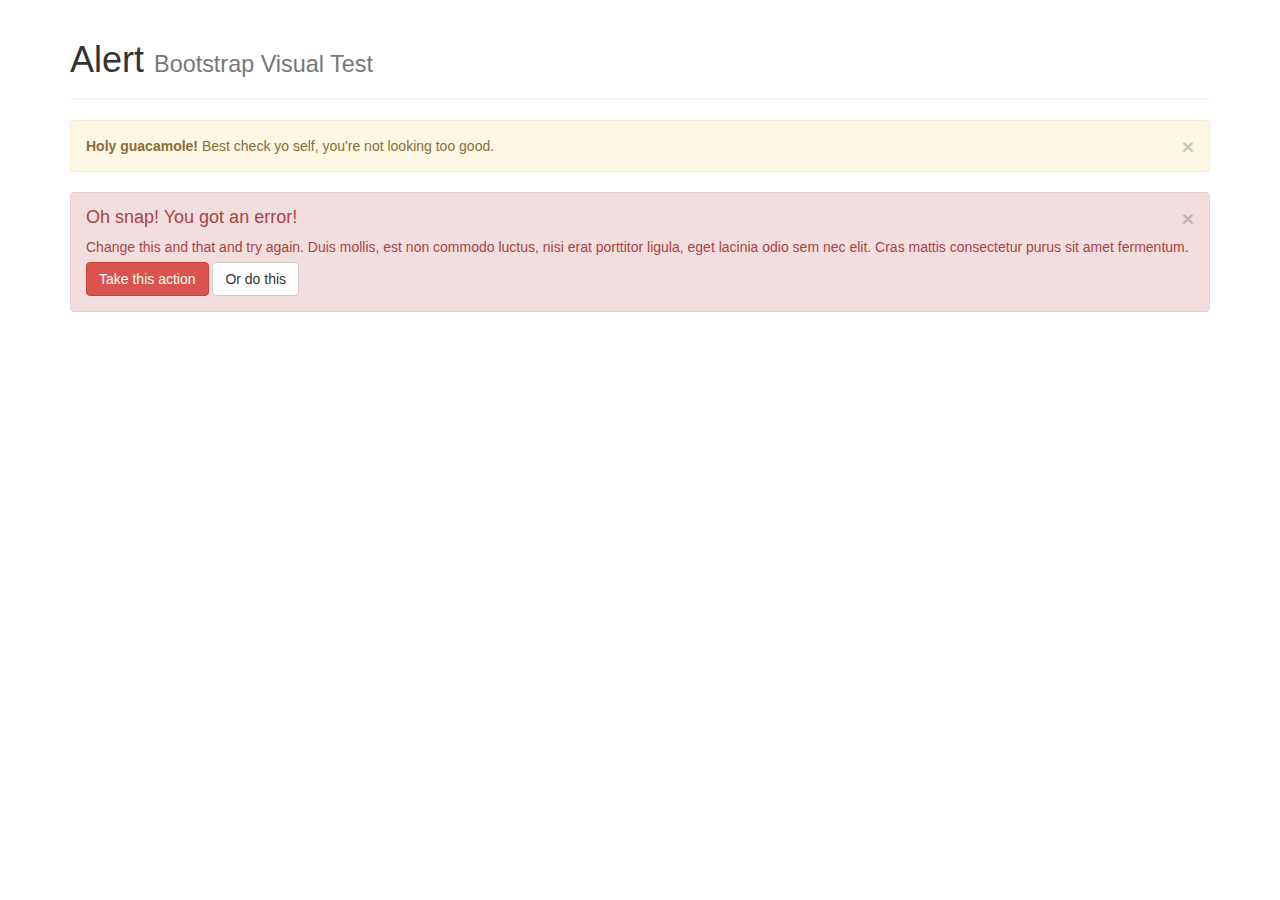
<file: Site-builders/js/tests/visual/alert.html>
<!DOCTYPE html>
<html>
<head>
  <meta charset="utf-8">
  <meta http-equiv="X-UA-Compatible" content="IE=edge">
  <meta name="viewport" content="width=device-width, initial-scale=1">
  <title>Alert</title>
  <link rel="stylesheet" href="../../../dist/css/bootstrap.min.css">

  <!-- HTML5 shim and Respond.js for IE8 support of HTML5 elements and media queries -->
  <!-- WARNING: Respond.js doesn't work if you view the page via file:// -->
  <!--[if lt IE 9]>
    <script src="https://oss.maxcdn.com/html5shiv/3.7.2/html5shiv.min.js"></script>
    <script src="https://oss.maxcdn.com/respond/1.4.2/respond.min.js"></script>
  <![endif]-->
</head>
<body>

<div class="container">

  <div class="page-header">
    <h1>Alert <small>Bootstrap Visual Test</small></h1>
  </div>

  <div class="alert alert-warning fade in">
    <button type="button" class="close" data-dismiss="alert" aria-hidden="true">&times;</button>
    <strong>Holy guacamole!</strong> Best check yo self, you're not looking too good.
  </div>

  <div class="alert alert-danger fade in">
    <button type="button" class="close" data-dismiss="alert" aria-hidden="true">&times;</button>
    <h4>Oh snap! You got an error!</h4>
    <p>Change this and that and try again. Duis mollis, est non commodo luctus, nisi erat porttitor ligula, eget lacinia odio sem nec elit. Cras mattis consectetur purus sit amet fermentum.</p>
    <p>
      <button type="button" class="btn btn-danger">Take this action</button>
      <button type="button" class="btn btn-default">Or do this</button>
    </p>
  </div>

</div>

<!-- JavaScript Includes -->
<script src="../vendor/jquery.min.js"></script>
<script src="../../transition.js"></script>
<script src="../../alert.js"></script>

</body>
</html>
</file>
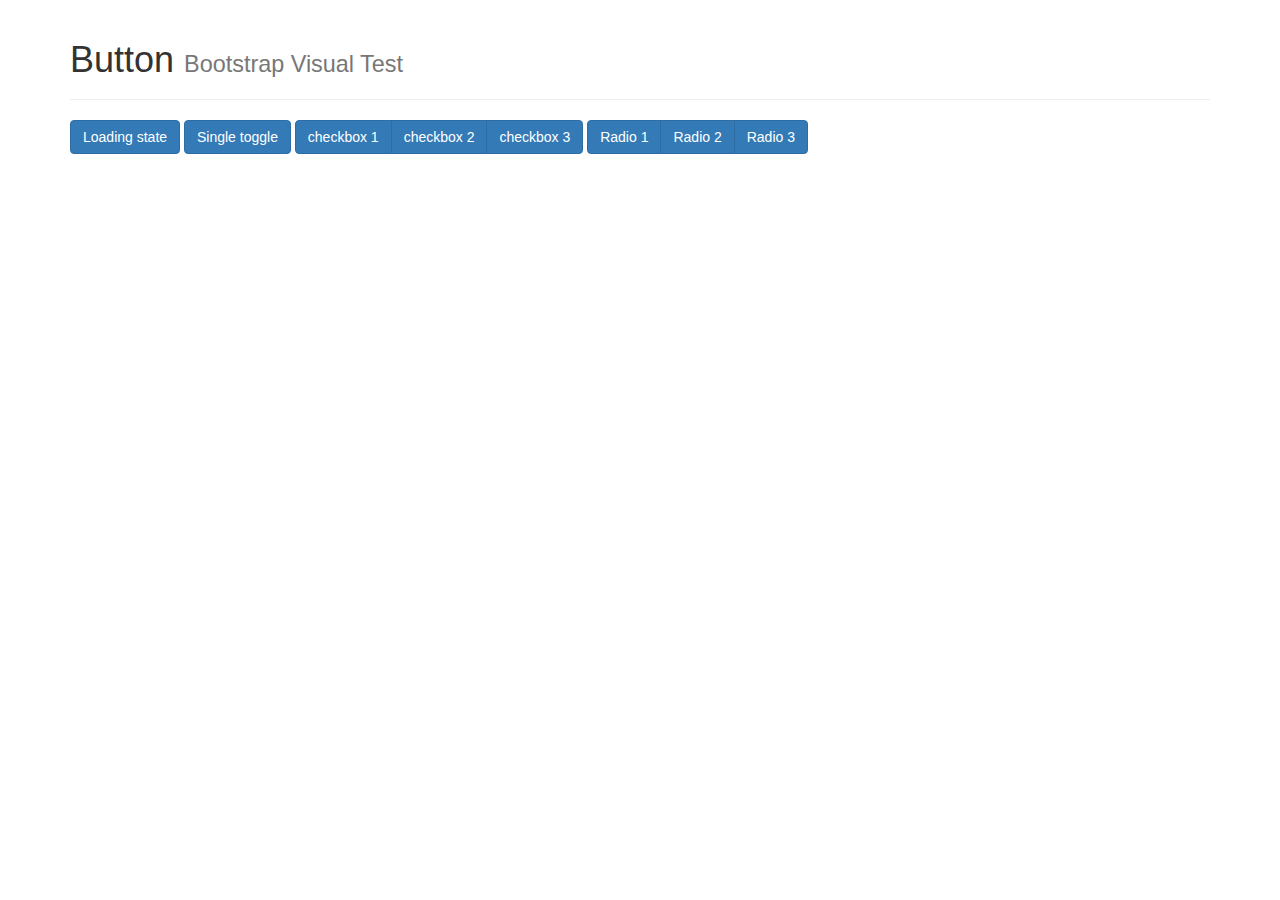
<file: Site-builders/js/tests/visual/button.html>
<!DOCTYPE html>
<html>
<head>
  <meta charset="utf-8">
  <meta http-equiv="X-UA-Compatible" content="IE=edge">
  <meta name="viewport" content="width=device-width, initial-scale=1">
  <title>Button</title>
  <link rel="stylesheet" href="../../../dist/css/bootstrap.min.css">

  <!-- HTML5 shim and Respond.js for IE8 support of HTML5 elements and media queries -->
  <!-- WARNING: Respond.js doesn't work if you view the page via file:// -->
  <!--[if lt IE 9]>
    <script src="https://oss.maxcdn.com/html5shiv/3.7.2/html5shiv.min.js"></script>
    <script src="https://oss.maxcdn.com/respond/1.4.2/respond.min.js"></script>
  <![endif]-->
</head>
<body>

<div class="container">

  <div class="page-header">
    <h1>Button <small>Bootstrap Visual Test</small></h1>
  </div>

  <button type="button" data-loading-text="Loading for 3 seconds..." class="btn btn-primary js-loading-button">
    Loading state
  </button>

  <button type="button" class="btn btn-primary" data-toggle="button">Single toggle</button>

  <div class="btn-group" data-toggle="buttons">
    <label class="btn btn-primary">
      <input type="checkbox"> checkbox 1
    </label>
    <label class="btn btn-primary">
      <input type="checkbox"> checkbox 2
    </label>
    <label class="btn btn-primary">
      <input type="checkbox"> checkbox 3
    </label>
  </div>

  <div class="btn-group" data-toggle="buttons">
    <label class="btn btn-primary">
      <input type="radio" name="options" id="option1"> Radio 1
    </label>
    <label class="btn btn-primary">
      <input type="radio" name="options" id="option2"> Radio 2
    </label>
    <label class="btn btn-primary">
      <input type="radio" name="options" id="option3"> Radio 3
    </label>
  </div>

</div>

<!-- JavaScript Includes -->
<script src="../vendor/jquery.min.js"></script>
<script src="../../transition.js"></script>
<script src="../../button.js"></script>

<!-- JavaScript Test -->
<script>
$(function () {
  $('.js-loading-button').on('click', function () {
    var btn = $(this).button('loading')
    setTimeout(function (){
      btn.button('reset')
    }, 3000)
  })
})
</script>
</body>
</html>
</file>
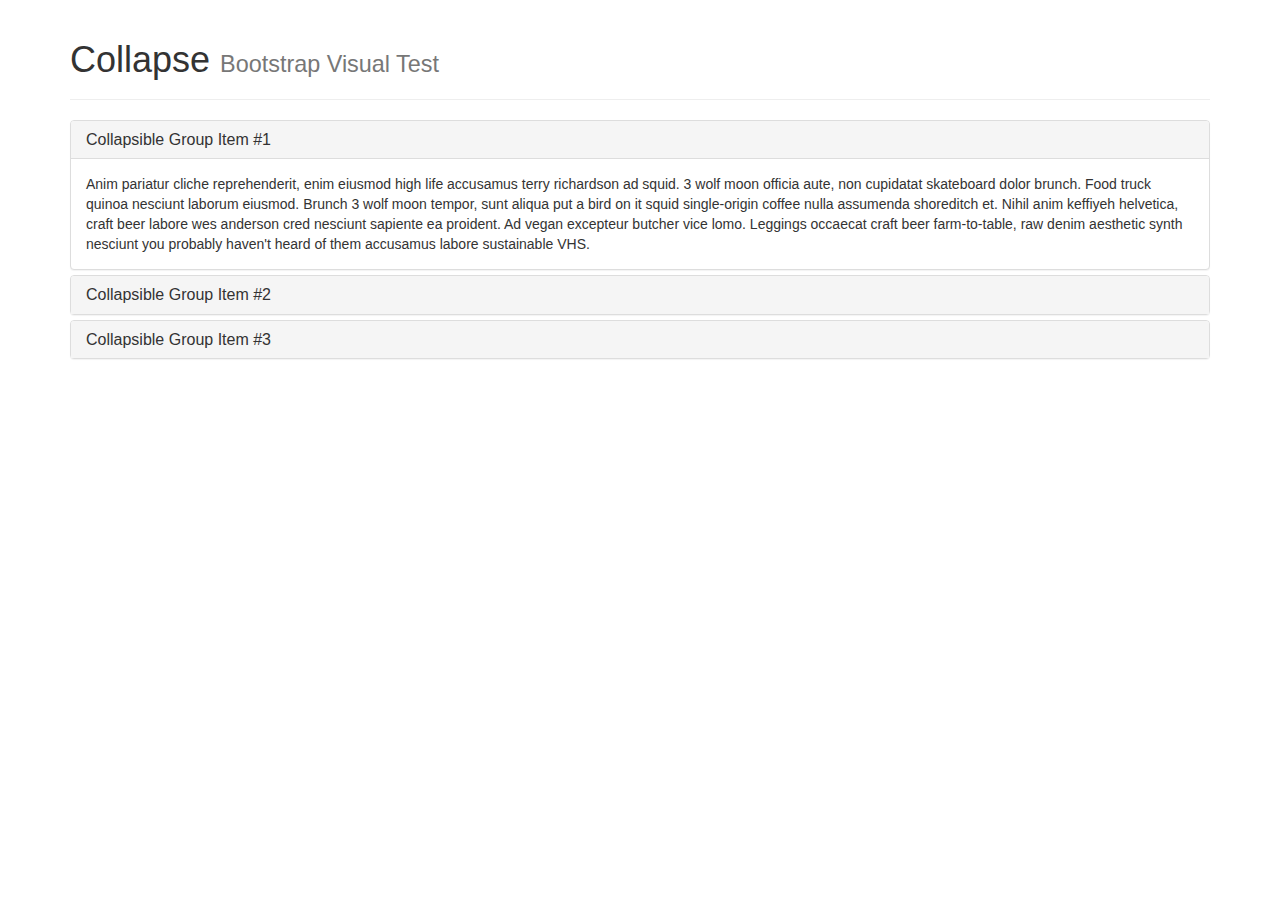
<file: Site-builders/js/tests/visual/collapse.html>
<!DOCTYPE html>
<html>
<head>
  <meta charset="utf-8">
  <meta http-equiv="X-UA-Compatible" content="IE=edge">
  <meta name="viewport" content="width=device-width, initial-scale=1">
  <title>Collapse</title>
  <link rel="stylesheet" href="../../../dist/css/bootstrap.min.css">

  <!-- HTML5 shim and Respond.js for IE8 support of HTML5 elements and media queries -->
  <!-- WARNING: Respond.js doesn't work if you view the page via file:// -->
  <!--[if lt IE 9]>
    <script src="https://oss.maxcdn.com/html5shiv/3.7.2/html5shiv.min.js"></script>
    <script src="https://oss.maxcdn.com/respond/1.4.2/respond.min.js"></script>
  <![endif]-->
</head>
<body>

<div class="container">

  <div class="page-header">
    <h1>Collapse <small>Bootstrap Visual Test</small></h1>
  </div>

  <div class="panel-group" id="accordion">
    <div class="panel panel-default">
      <div class="panel-heading">
        <h4 class="panel-title">
          <a role="button" data-toggle="collapse" data-parent="#accordion" href="#collapseOne">
            Collapsible Group Item #1
          </a>
        </h4>
      </div>
      <div id="collapseOne" class="panel-collapse collapse in">
        <div class="panel-body">
          Anim pariatur cliche reprehenderit, enim eiusmod high life accusamus terry richardson ad squid. 3 wolf moon officia aute, non cupidatat skateboard dolor brunch. Food truck quinoa nesciunt laborum eiusmod. Brunch 3 wolf moon tempor, sunt aliqua put a bird on it squid single-origin coffee nulla assumenda shoreditch et. Nihil anim keffiyeh helvetica, craft beer labore wes anderson cred nesciunt sapiente ea proident. Ad vegan excepteur butcher vice lomo. Leggings occaecat craft beer farm-to-table, raw denim aesthetic synth nesciunt you probably haven't heard of them accusamus labore sustainable VHS.
        </div>
      </div>
    </div>
    <div class="panel panel-default">
      <div class="panel-heading">
        <h4 class="panel-title">
          <a role="button" data-toggle="collapse" data-parent="#accordion" href="#collapseTwo">
            Collapsible Group Item #2
          </a>
        </h4>
      </div>
      <div id="collapseTwo" class="panel-collapse collapse">
        <div class="panel-body">
          Anim pariatur cliche reprehenderit, enim eiusmod high life accusamus terry richardson ad squid. 3 wolf moon officia aute, non cupidatat skateboard dolor brunch. Food truck quinoa nesciunt laborum eiusmod. Brunch 3 wolf moon tempor, sunt aliqua put a bird on it squid single-origin coffee nulla assumenda shoreditch et. Nihil anim keffiyeh helvetica, craft beer labore wes anderson cred nesciunt sapiente ea proident. Ad vegan excepteur butcher vice lomo. Leggings occaecat craft beer farm-to-table, raw denim aesthetic synth nesciunt you probably haven't heard of them accusamus labore sustainable VHS.
        </div>
      </div>
    </div>
    <div class="panel panel-default">
      <div class="panel-heading">
        <h4 class="panel-title">
          <a role="button" data-toggle="collapse" data-parent="#accordion" href="#collapseThree">
            Collapsible Group Item #3
          </a>
        </h4>
      </div>
      <div id="collapseThree" class="panel-collapse collapse">
        <div class="panel-body">
          Anim pariatur cliche reprehenderit, enim eiusmod high life accusamus terry richardson ad squid. 3 wolf moon officia aute, non cupidatat skateboard dolor brunch. Food truck quinoa nesciunt laborum eiusmod. Brunch 3 wolf moon tempor, sunt aliqua put a bird on it squid single-origin coffee nulla assumenda shoreditch et. Nihil anim keffiyeh helvetica, craft beer labore wes anderson cred nesciunt sapiente ea proident. Ad vegan excepteur butcher vice lomo. Leggings occaecat craft beer farm-to-table, raw denim aesthetic synth nesciunt you probably haven't heard of them accusamus labore sustainable VHS.
        </div>
      </div>
    </div>
  </div>

</div>

<!-- JavaScript Includes -->
<script src="../vendor/jquery.min.js"></script>
<script src="../../transition.js"></script>
<script src="../../collapse.js"></script>

</body>
</html>
</file>
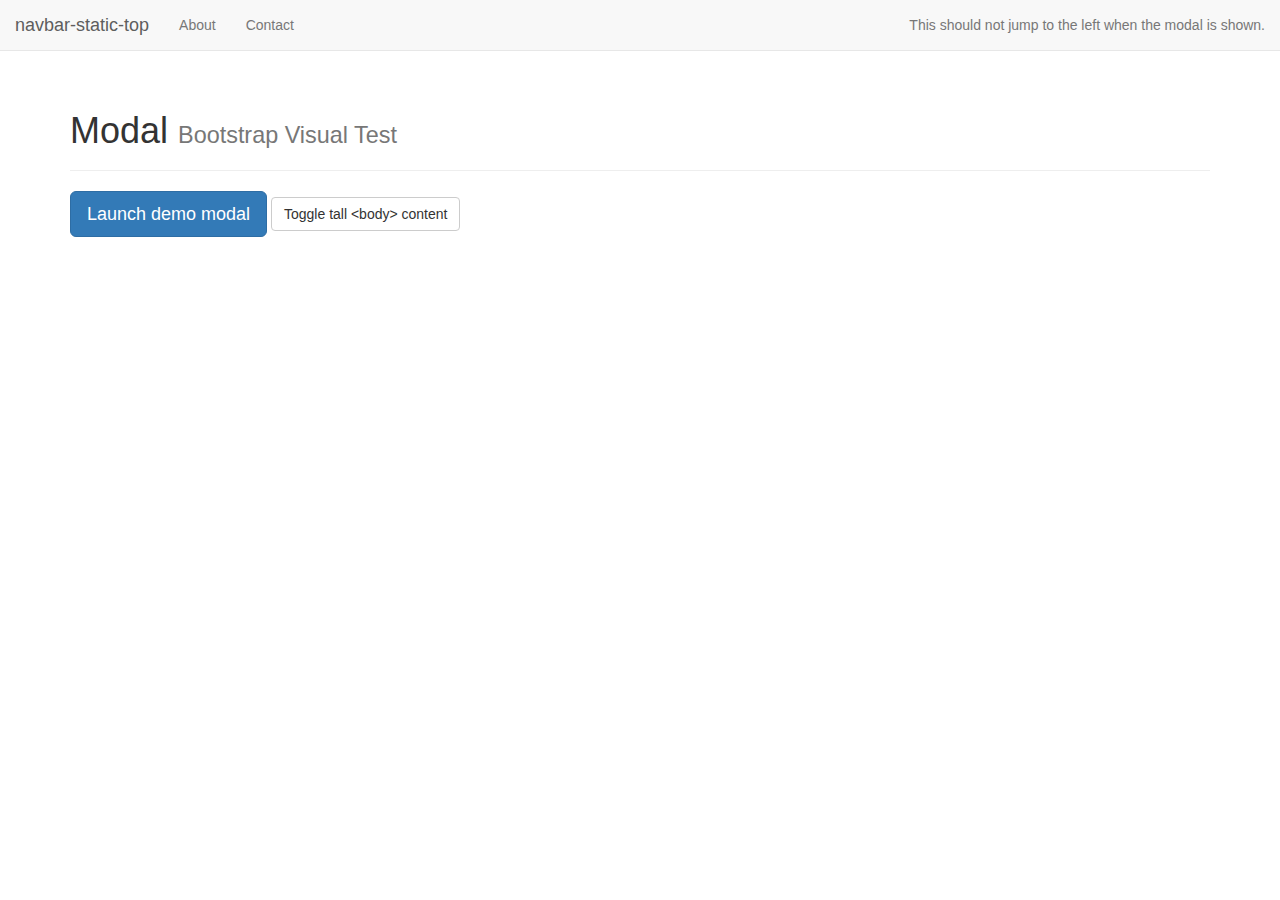
<file: Site-builders/js/tests/visual/modal.html>
<!DOCTYPE html>
<html>
<head>
  <meta charset="utf-8">
  <meta http-equiv="X-UA-Compatible" content="IE=edge">
  <meta name="viewport" content="width=device-width, initial-scale=1">
  <title>Modal</title>
  <link rel="stylesheet" href="../../../dist/css/bootstrap.min.css">

  <!-- HTML5 shim and Respond.js for IE8 support of HTML5 elements and media queries -->
  <!-- WARNING: Respond.js doesn't work if you view the page via file:// -->
  <!--[if lt IE 9]>
    <script src="https://oss.maxcdn.com/html5shiv/3.7.2/html5shiv.min.js"></script>
    <script src="https://oss.maxcdn.com/respond/1.4.2/respond.min.js"></script>
  <![endif]-->

  <style>
    #tall {
      height: 1500px;
      width: 100px;
      background-color: black;
      color: white;
    }
  </style>
</head>
<body>

<nav class="navbar navbar-default navbar-static-top">
  <div class="container-fluid">
    <div class="navbar-header">
      <button type="button" class="navbar-toggle collapsed" data-toggle="collapse" data-target="#navbar" aria-expanded="false" aria-controls="navbar">
        <span class="sr-only">Toggle navigation</span>
        <span class="icon-bar"></span>
        <span class="icon-bar"></span>
        <span class="icon-bar"></span>
      </button>
      <a class="navbar-brand" href="#">navbar-static-top</a>
    </div>
    <div id="navbar" class="navbar-collapse collapse">
      <ul class="nav navbar-nav">
        <li><a href="#about">About</a></li>
        <li><a href="#contact">Contact</a></li>
      </ul>
      <ul class="nav navbar-nav navbar-right">
        <li><a href="#">This should not jump to the left when the modal is shown.</a></li>
      </ul>
    </div><!--/.nav-collapse -->
  </div>
</nav>

<div class="container">

  <div class="page-header">
    <h1>Modal <small>Bootstrap Visual Test</small></h1>
  </div>

  <div id="myModal" class="modal fade" tabindex="-1" role="dialog" aria-labelledby="myModalLabel">
    <div class="modal-dialog">
      <div class="modal-content">

        <div class="modal-header">
          <button type="button" class="close" data-dismiss="modal" aria-hidden="true">&times;</button>
          <h4 class="modal-title" id="myModalLabel">Modal Heading</h4>
        </div>
        <div class="modal-body">
          <h4>Text in a modal</h4>
          <p>Duis mollis, est non commodo luctus, nisi erat porttitor ligula.</p>

          <h4>Popover in a modal</h4>
          <p>This <a href="#" role="button" class="btn btn-default js-popover" title="A Title" data-content="And here's some amazing content. It's very engaging. right?" data-placement="left">button</a> should trigger a popover on click.</p>

          <h4>Tooltips in a modal</h4>
          <p><a href="#" class="js-tooltip" title="Tooltip">This link</a> and <a href="#" class="js-tooltip" title="Tooltip">that link</a> should have tooltips on hover.</p>

          <div class="panel-group" id="accordion" role="tablist" aria-multiselectable="true">
            <div class="panel panel-default">
              <div class="panel-heading" role="tab" id="headingOne">
                <h4 class="panel-title">
                  <a role="button" data-toggle="collapse" data-parent="#accordion" href="#collapseOne" aria-expanded="true" aria-controls="collapseOne">
                    Collapsible Group Item #1
                  </a>
                </h4>
              </div>
              <div id="collapseOne" class="panel-collapse collapse in" role="tabpanel" aria-labelledby="headingOne">
                <div class="panel-body">
                  Lorem ipsum
                </div>
              </div>
            </div>
            <div class="panel panel-default">
              <div class="panel-heading" role="tab" id="headingTwo">
                <h4 class="panel-title">
                  <a class="collapsed" role="button" data-toggle="collapse" data-parent="#accordion" href="#collapseTwo" aria-expanded="false" aria-controls="collapseTwo">
                    Collapsible Group Item #2
                  </a>
                </h4>
              </div>
              <div id="collapseTwo" class="panel-collapse collapse" role="tabpanel" aria-labelledby="headingTwo">
                <div class="panel-body">
                  Anim pariatur cliche reprehenderit, enim eiusmod high life accusamus terry richardson ad squid. 3 wolf moon officia aute, non cupidatat skateboard dolor brunch. Food truck quinoa nesciunt laborum eiusmod. Brunch 3 wolf moon tempor, sunt aliqua put a bird on it squid single-origin coffee nulla assumenda shoreditch et. Nihil anim keffiyeh helvetica, craft beer labore wes anderson cred nesciunt sapiente ea proident. Ad vegan excepteur butcher vice lomo. Leggings occaecat craft beer farm-to-table, raw denim aesthetic synth nesciunt you probably haven't heard of them accusamus labore sustainable VHS.
                  Anim pariatur cliche reprehenderit, enim eiusmod high life accusamus terry richardson ad squid. 3 wolf moon officia aute, non cupidatat skateboard dolor brunch. Food truck quinoa nesciunt laborum eiusmod. Brunch 3 wolf moon tempor, sunt aliqua put a bird on it squid single-origin coffee nulla assumenda shoreditch et. Nihil anim keffiyeh helvetica, craft beer labore wes anderson cred nesciunt sapiente ea proident. Ad vegan excepteur butcher vice lomo. Leggings occaecat craft beer farm-to-table, raw denim aesthetic synth nesciunt you probably haven't heard of them accusamus labore sustainable VHS.
                  Anim pariatur cliche reprehenderit, enim eiusmod high life accusamus terry richardson ad squid. 3 wolf moon officia aute, non cupidatat skateboard dolor brunch. Food truck quinoa nesciunt laborum eiusmod. Brunch 3 wolf moon tempor, sunt aliqua put a bird on it squid single-origin coffee nulla assumenda shoreditch et. Nihil anim keffiyeh helvetica, craft beer labore wes anderson cred nesciunt sapiente ea proident. Ad vegan excepteur butcher vice lomo. Leggings occaecat craft beer farm-to-table, raw denim aesthetic synth nesciunt you probably haven't heard of them accusamus labore sustainable VHS.
                </div>
              </div>
            </div>
          </div>

          <hr>

          <h4>Overflowing text to show scroll behavior</h4>
          <p>Cras mattis consectetur purus sit amet fermentum. Cras justo odio, dapibus ac facilisis in, egestas eget quam. Morbi leo risus, porta ac consectetur ac, vestibulum at eros.</p>
          <p>Praesent commodo cursus magna, vel scelerisque nisl consectetur et. Vivamus sagittis lacus vel augue laoreet rutrum faucibus dolor auctor.</p>
          <p>Aenean lacinia bibendum nulla sed consectetur. Praesent commodo cursus magna, vel scelerisque nisl consectetur et. Donec sed odio dui. Donec ullamcorper nulla non metus auctor fringilla.</p>
          <p>Cras mattis consectetur purus sit amet fermentum. Cras justo odio, dapibus ac facilisis in, egestas eget quam. Morbi leo risus, porta ac consectetur ac, vestibulum at eros.</p>
          <p>Praesent commodo cursus magna, vel scelerisque nisl consectetur et. Vivamus sagittis lacus vel augue laoreet rutrum faucibus dolor auctor.</p>
          <p>Aenean lacinia bibendum nulla sed consectetur. Praesent commodo cursus magna, vel scelerisque nisl consectetur et. Donec sed odio dui. Donec ullamcorper nulla non metus auctor fringilla.</p>
          <p>Cras mattis consectetur purus sit amet fermentum. Cras justo odio, dapibus ac facilisis in, egestas eget quam. Morbi leo risus, porta ac consectetur ac, vestibulum at eros.</p>
          <p>Praesent commodo cursus magna, vel scelerisque nisl consectetur et. Vivamus sagittis lacus vel augue laoreet rutrum faucibus dolor auctor.</p>
          <p>Aenean lacinia bibendum nulla sed consectetur. Praesent commodo cursus magna, vel scelerisque nisl consectetur et. Donec sed odio dui. Donec ullamcorper nulla non metus auctor fringilla.</p>
        </div>
        <div class="modal-footer">
          <button type="button" class="btn btn-default" data-dismiss="modal">Close</button>
          <button type="button" class="btn btn-primary">Save changes</button>
        </div>

      </div>
    </div>
  </div>

  <button class="btn btn-primary btn-lg" data-toggle="modal" data-target="#myModal">
    Launch demo modal
  </button>

  <button id="tall-toggle" class="btn btn-default">Toggle tall &lt;body&gt; content</button>
  <br><br>
  <div id="tall" style="display: none;">
    Tall body content to force the page to have a scrollbar.
  </div>

</div>

<!-- JavaScript Includes -->
<script src="../vendor/jquery.min.js"></script>
<script src="../../transition.js"></script>
<script src="../../modal.js"></script>
<script src="../../tooltip.js"></script>
<script src="../../popover.js"></script>
<script src="../../collapse.js"></script>

<!-- JavaScript Test -->
<script>
$(function () {
  $('.js-popover').popover()
  $('.js-tooltip').tooltip()
  $('#tall-toggle').click(function () {
    $('#tall').toggle()
  })
})
</script>

</body>
</html>
</file>
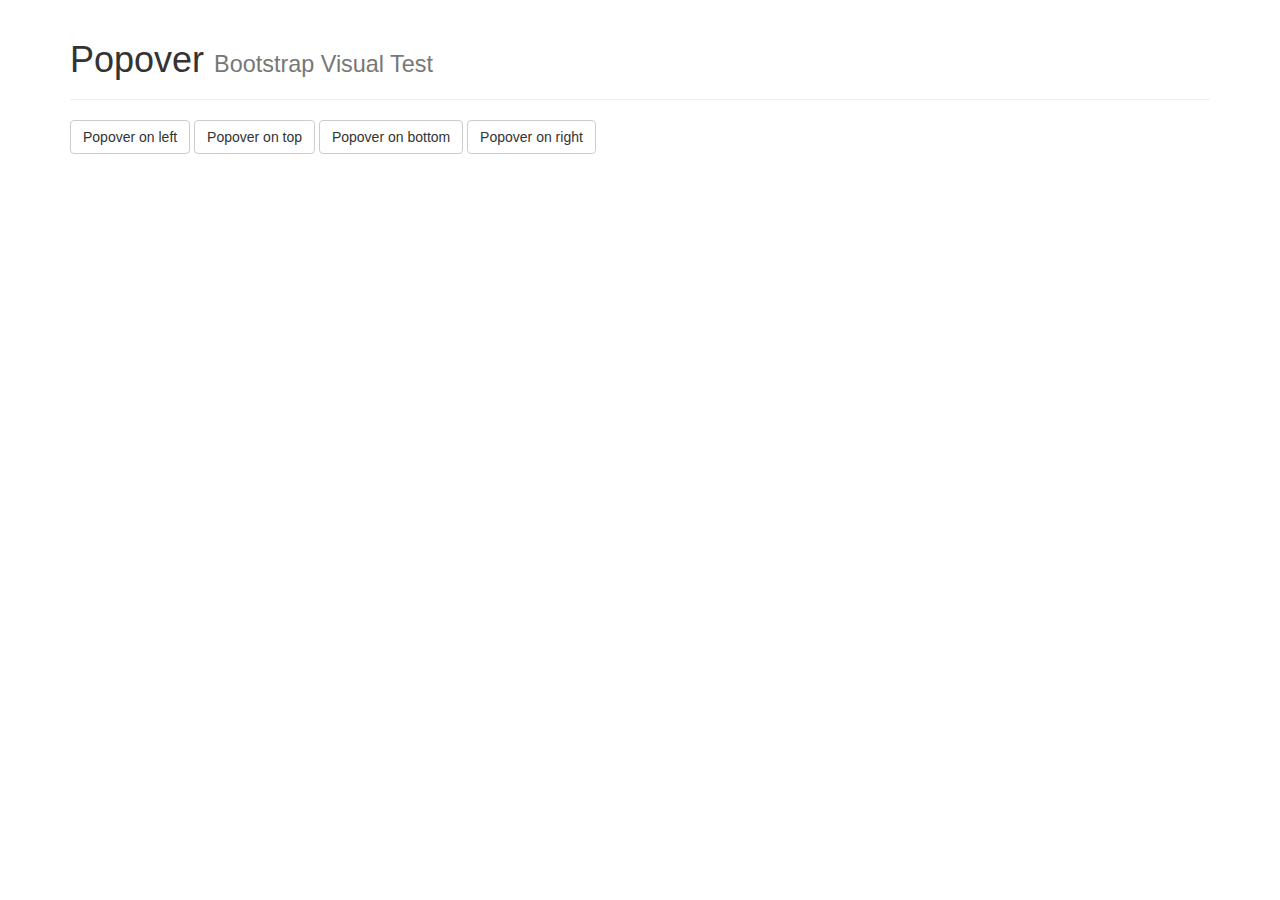
<file: Site-builders/js/tests/visual/popover.html>
<!DOCTYPE html>
<html>
<head>
  <meta charset="utf-8">
  <meta http-equiv="X-UA-Compatible" content="IE=edge">
  <meta name="viewport" content="width=device-width, initial-scale=1">
  <title>Popover</title>
  <link rel="stylesheet" href="../../../dist/css/bootstrap.min.css">

  <!-- HTML5 shim and Respond.js for IE8 support of HTML5 elements and media queries -->
  <!-- WARNING: Respond.js doesn't work if you view the page via file:// -->
  <!--[if lt IE 9]>
    <script src="https://oss.maxcdn.com/html5shiv/3.7.2/html5shiv.min.js"></script>
    <script src="https://oss.maxcdn.com/respond/1.4.2/respond.min.js"></script>
  <![endif]-->
</head>
<body>

<div class="container">

  <div class="page-header">
    <h1>Popover <small>Bootstrap Visual Test</small></h1>
  </div>

  <button type="button" class="btn btn-default js-popover" data-container="body" data-toggle="popover" data-placement="left" data-content="Vivamus sagittis lacus vel augue laoreet rutrum faucibus." data-original-title="" title="">
    Popover on left
  </button>
  <button type="button" class="btn btn-default js-popover" data-container="body" data-toggle="popover" data-placement="top" data-content="Vivamus sagittis lacus vel augue laoreet rutrum faucibus." data-original-title="" title="">
    Popover on top
  </button>
  <button type="button" class="btn btn-default js-popover" data-container="body" data-toggle="popover" data-placement="bottom" data-content="Vivamus sagittis lacus vel augue laoreet rutrum faucibus." data-original-title="" title="">
    Popover on bottom
  </button>
  <button type="button" class="btn btn-default js-popover" data-container="body" data-toggle="popover" data-placement="right" data-content="Vivamus sagittis lacus vel augue laoreet rutrum faucibus." data-original-title="" title="">
    Popover on right
  </button>

</div>

<!-- JavaScript Includes -->
<script src="../vendor/jquery.min.js"></script>
<script src="../../transition.js"></script>
<script src="../../tooltip.js"></script>
<script src="../../popover.js"></script>

<!-- JavaScript Test -->
<script>
$(function () {
  $('.js-popover').popover()
})
</script>

</body>
</html>
</file>
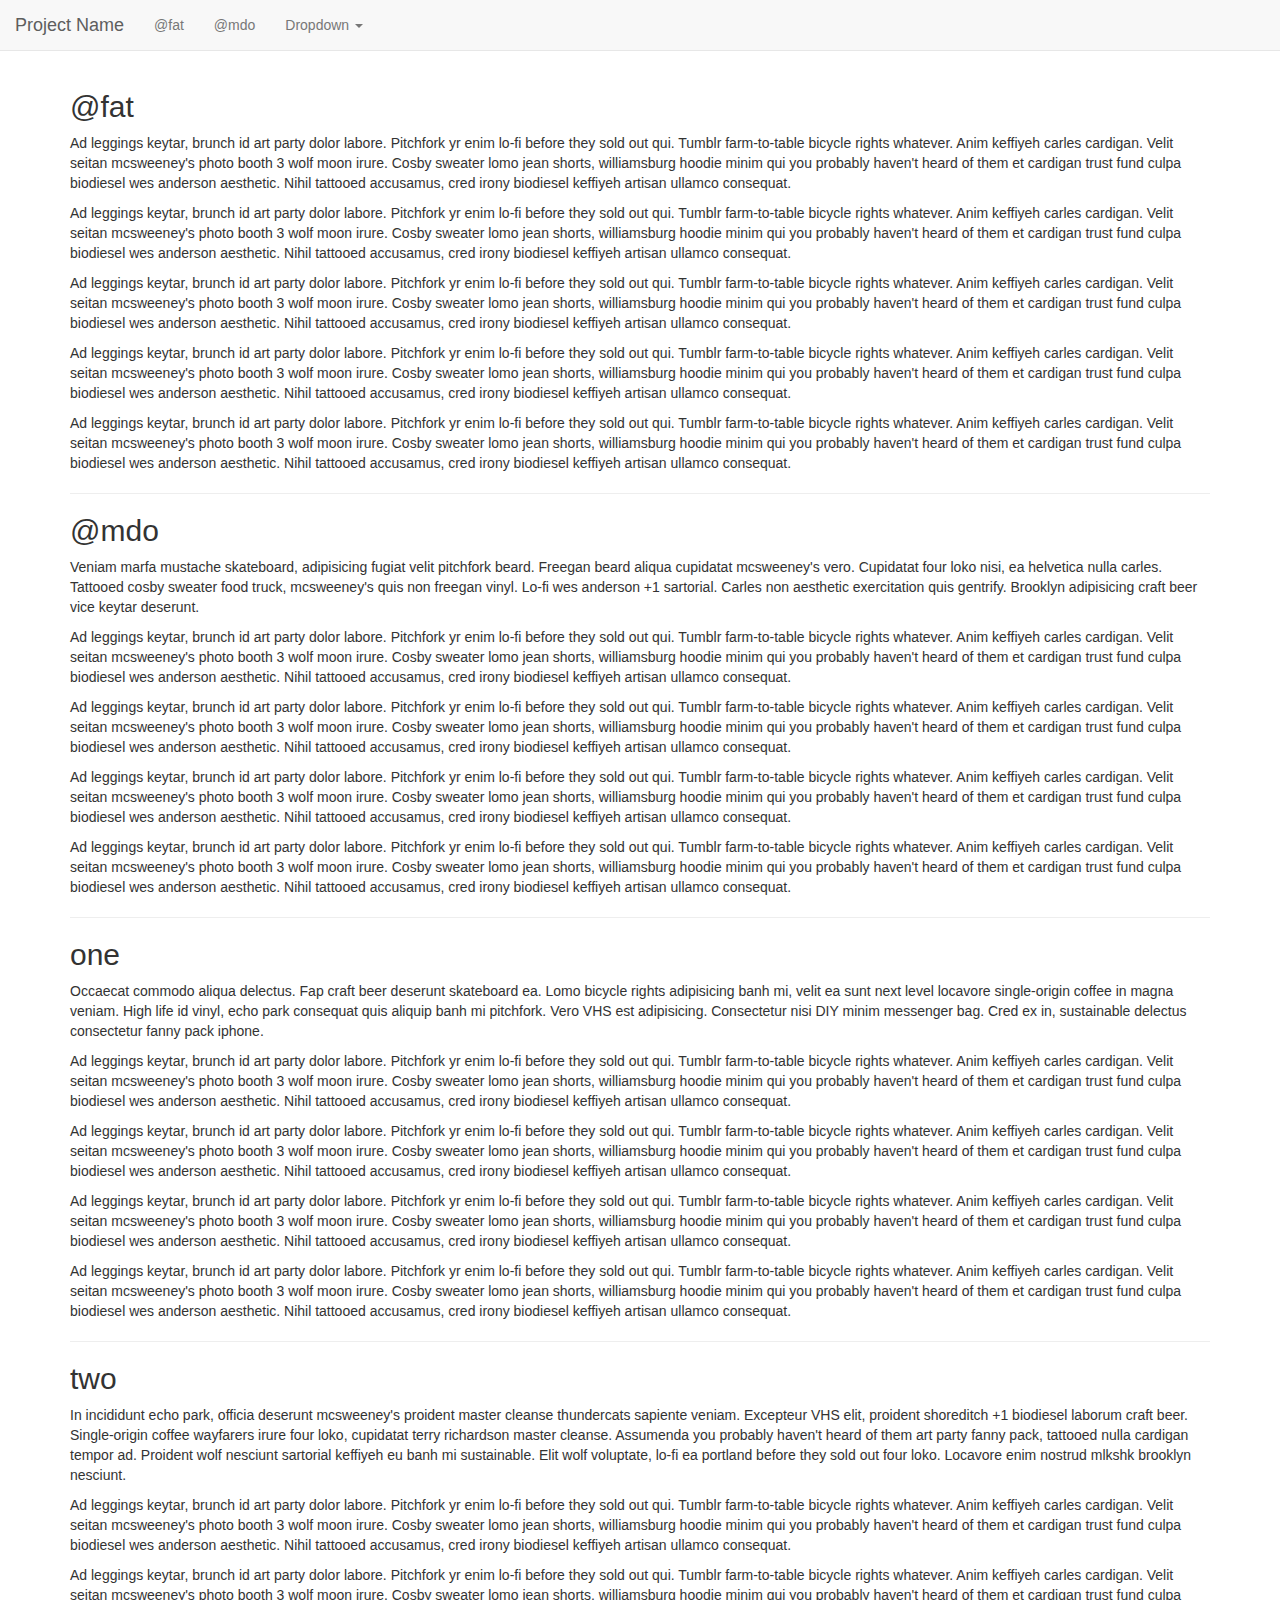
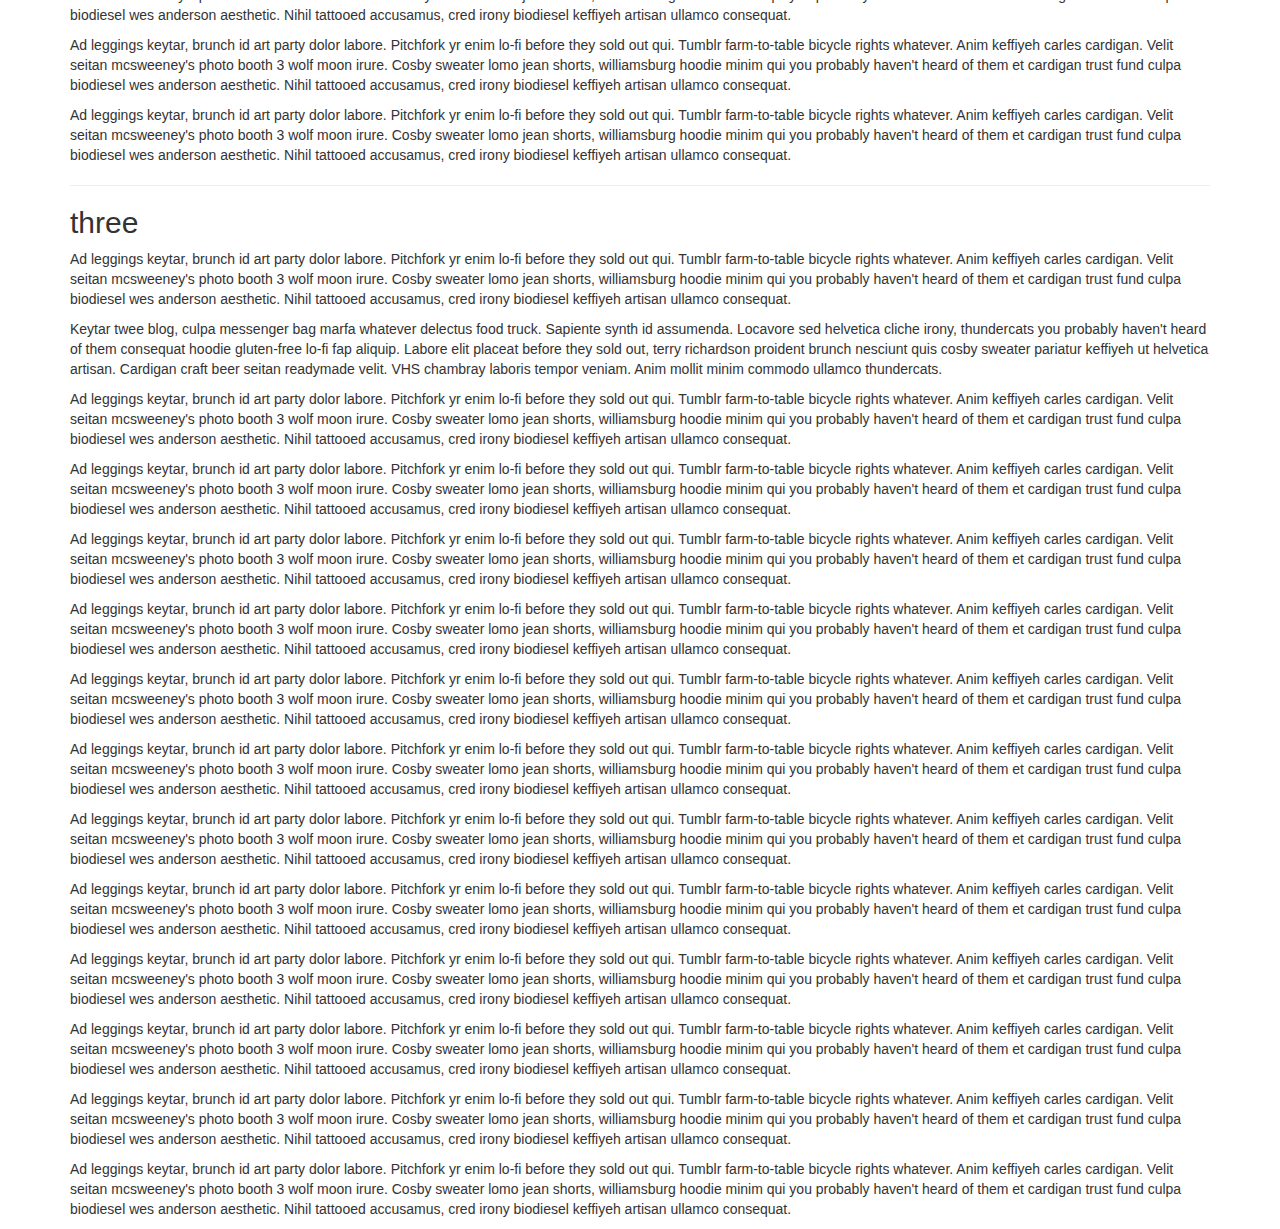
<file: Site-builders/js/tests/visual/scrollspy.html>
<!DOCTYPE html>
<html>
<head>
  <meta charset="utf-8">
  <meta http-equiv="X-UA-Compatible" content="IE=edge">
  <meta name="viewport" content="width=device-width, initial-scale=1">
  <title>Scrollspy</title>
  <link rel="stylesheet" href="../../../dist/css/bootstrap.min.css">

  <style>
    body { padding-top: 70px; }
  </style>

  <!-- HTML5 shim and Respond.js for IE8 support of HTML5 elements and media queries -->
  <!-- WARNING: Respond.js doesn't work if you view the page via file:// -->
  <!--[if lt IE 9]>
    <script src="https://oss.maxcdn.com/html5shiv/3.7.2/html5shiv.min.js"></script>
    <script src="https://oss.maxcdn.com/respond/1.4.2/respond.min.js"></script>
  <![endif]-->
</head>
<body data-spy="scroll" data-target=".navbar" data-offset="70">

<div class="container">

  <nav class="navbar navbar-default navbar-fixed-top" role="navigation">
    <div class="container-fluid">
      <div class="navbar-header">
        <button class="navbar-toggle collapsed" type="button" data-toggle="collapse" data-target=".js-navbar-scrollspy">
          <span class="sr-only">Toggle navigation</span>
          <span class="icon-bar"></span>
          <span class="icon-bar"></span>
          <span class="icon-bar"></span>
        </button>
        <a class="navbar-brand" href="#">Project Name</a>
      </div>
      <div class="collapse navbar-collapse js-navbar-scrollspy">
        <ul class="nav navbar-nav">
          <li class=""><a href="#fat">@fat</a></li>
          <li class=""><a href="#mdo">@mdo</a></li>
          <li class="dropdown">
            <a href="#" class="dropdown-toggle" data-toggle="dropdown" aria-haspopup="true" aria-expanded="false">Dropdown <b class="caret"></b></a>
            <ul class="dropdown-menu">
              <li class=""><a href="#one">one</a></li>
              <li><a href="#two">two</a></li>
              <li role="separator" class="divider"></li>
              <li><a href="#three">three</a></li>
            </ul>
          </li>
        </ul>
      </div>
    </div>
  </nav>

  <h2 id="fat">@fat</h2>
  <p>Ad leggings keytar, brunch id art party dolor labore. Pitchfork yr enim lo-fi before they sold out qui. Tumblr farm-to-table bicycle rights whatever. Anim keffiyeh carles cardigan. Velit seitan mcsweeney's photo booth 3 wolf moon irure. Cosby sweater lomo jean shorts, williamsburg hoodie minim qui you probably haven't heard of them et cardigan trust fund culpa biodiesel wes anderson aesthetic. Nihil tattooed accusamus, cred irony biodiesel keffiyeh artisan ullamco consequat.</p>
  <p>Ad leggings keytar, brunch id art party dolor labore. Pitchfork yr enim lo-fi before they sold out qui. Tumblr farm-to-table bicycle rights whatever. Anim keffiyeh carles cardigan. Velit seitan mcsweeney's photo booth 3 wolf moon irure. Cosby sweater lomo jean shorts, williamsburg hoodie minim qui you probably haven't heard of them et cardigan trust fund culpa biodiesel wes anderson aesthetic. Nihil tattooed accusamus, cred irony biodiesel keffiyeh artisan ullamco consequat.</p>
  <p>Ad leggings keytar, brunch id art party dolor labore. Pitchfork yr enim lo-fi before they sold out qui. Tumblr farm-to-table bicycle rights whatever. Anim keffiyeh carles cardigan. Velit seitan mcsweeney's photo booth 3 wolf moon irure. Cosby sweater lomo jean shorts, williamsburg hoodie minim qui you probably haven't heard of them et cardigan trust fund culpa biodiesel wes anderson aesthetic. Nihil tattooed accusamus, cred irony biodiesel keffiyeh artisan ullamco consequat.</p>
  <p>Ad leggings keytar, brunch id art party dolor labore. Pitchfork yr enim lo-fi before they sold out qui. Tumblr farm-to-table bicycle rights whatever. Anim keffiyeh carles cardigan. Velit seitan mcsweeney's photo booth 3 wolf moon irure. Cosby sweater lomo jean shorts, williamsburg hoodie minim qui you probably haven't heard of them et cardigan trust fund culpa biodiesel wes anderson aesthetic. Nihil tattooed accusamus, cred irony biodiesel keffiyeh artisan ullamco consequat.</p>
  <p>Ad leggings keytar, brunch id art party dolor labore. Pitchfork yr enim lo-fi before they sold out qui. Tumblr farm-to-table bicycle rights whatever. Anim keffiyeh carles cardigan. Velit seitan mcsweeney's photo booth 3 wolf moon irure. Cosby sweater lomo jean shorts, williamsburg hoodie minim qui you probably haven't heard of them et cardigan trust fund culpa biodiesel wes anderson aesthetic. Nihil tattooed accusamus, cred irony biodiesel keffiyeh artisan ullamco consequat.</p>
  <hr>
  <h2 id="mdo">@mdo</h2>
  <p>Veniam marfa mustache skateboard, adipisicing fugiat velit pitchfork beard. Freegan beard aliqua cupidatat mcsweeney's vero. Cupidatat four loko nisi, ea helvetica nulla carles. Tattooed cosby sweater food truck, mcsweeney's quis non freegan vinyl. Lo-fi wes anderson +1 sartorial. Carles non aesthetic exercitation quis gentrify. Brooklyn adipisicing craft beer vice keytar deserunt.</p>
  <p>Ad leggings keytar, brunch id art party dolor labore. Pitchfork yr enim lo-fi before they sold out qui. Tumblr farm-to-table bicycle rights whatever. Anim keffiyeh carles cardigan. Velit seitan mcsweeney's photo booth 3 wolf moon irure. Cosby sweater lomo jean shorts, williamsburg hoodie minim qui you probably haven't heard of them et cardigan trust fund culpa biodiesel wes anderson aesthetic. Nihil tattooed accusamus, cred irony biodiesel keffiyeh artisan ullamco consequat.</p>
  <p>Ad leggings keytar, brunch id art party dolor labore. Pitchfork yr enim lo-fi before they sold out qui. Tumblr farm-to-table bicycle rights whatever. Anim keffiyeh carles cardigan. Velit seitan mcsweeney's photo booth 3 wolf moon irure. Cosby sweater lomo jean shorts, williamsburg hoodie minim qui you probably haven't heard of them et cardigan trust fund culpa biodiesel wes anderson aesthetic. Nihil tattooed accusamus, cred irony biodiesel keffiyeh artisan ullamco consequat.</p>
  <p>Ad leggings keytar, brunch id art party dolor labore. Pitchfork yr enim lo-fi before they sold out qui. Tumblr farm-to-table bicycle rights whatever. Anim keffiyeh carles cardigan. Velit seitan mcsweeney's photo booth 3 wolf moon irure. Cosby sweater lomo jean shorts, williamsburg hoodie minim qui you probably haven't heard of them et cardigan trust fund culpa biodiesel wes anderson aesthetic. Nihil tattooed accusamus, cred irony biodiesel keffiyeh artisan ullamco consequat.</p>
  <p>Ad leggings keytar, brunch id art party dolor labore. Pitchfork yr enim lo-fi before they sold out qui. Tumblr farm-to-table bicycle rights whatever. Anim keffiyeh carles cardigan. Velit seitan mcsweeney's photo booth 3 wolf moon irure. Cosby sweater lomo jean shorts, williamsburg hoodie minim qui you probably haven't heard of them et cardigan trust fund culpa biodiesel wes anderson aesthetic. Nihil tattooed accusamus, cred irony biodiesel keffiyeh artisan ullamco consequat.</p>
  <hr>
  <h2 id="one">one</h2>
  <p>Occaecat commodo aliqua delectus. Fap craft beer deserunt skateboard ea. Lomo bicycle rights adipisicing banh mi, velit ea sunt next level locavore single-origin coffee in magna veniam. High life id vinyl, echo park consequat quis aliquip banh mi pitchfork. Vero VHS est adipisicing. Consectetur nisi DIY minim messenger bag. Cred ex in, sustainable delectus consectetur fanny pack iphone.</p>
  <p>Ad leggings keytar, brunch id art party dolor labore. Pitchfork yr enim lo-fi before they sold out qui. Tumblr farm-to-table bicycle rights whatever. Anim keffiyeh carles cardigan. Velit seitan mcsweeney's photo booth 3 wolf moon irure. Cosby sweater lomo jean shorts, williamsburg hoodie minim qui you probably haven't heard of them et cardigan trust fund culpa biodiesel wes anderson aesthetic. Nihil tattooed accusamus, cred irony biodiesel keffiyeh artisan ullamco consequat.</p>
  <p>Ad leggings keytar, brunch id art party dolor labore. Pitchfork yr enim lo-fi before they sold out qui. Tumblr farm-to-table bicycle rights whatever. Anim keffiyeh carles cardigan. Velit seitan mcsweeney's photo booth 3 wolf moon irure. Cosby sweater lomo jean shorts, williamsburg hoodie minim qui you probably haven't heard of them et cardigan trust fund culpa biodiesel wes anderson aesthetic. Nihil tattooed accusamus, cred irony biodiesel keffiyeh artisan ullamco consequat.</p>
  <p>Ad leggings keytar, brunch id art party dolor labore. Pitchfork yr enim lo-fi before they sold out qui. Tumblr farm-to-table bicycle rights whatever. Anim keffiyeh carles cardigan. Velit seitan mcsweeney's photo booth 3 wolf moon irure. Cosby sweater lomo jean shorts, williamsburg hoodie minim qui you probably haven't heard of them et cardigan trust fund culpa biodiesel wes anderson aesthetic. Nihil tattooed accusamus, cred irony biodiesel keffiyeh artisan ullamco consequat.</p>
  <p>Ad leggings keytar, brunch id art party dolor labore. Pitchfork yr enim lo-fi before they sold out qui. Tumblr farm-to-table bicycle rights whatever. Anim keffiyeh carles cardigan. Velit seitan mcsweeney's photo booth 3 wolf moon irure. Cosby sweater lomo jean shorts, williamsburg hoodie minim qui you probably haven't heard of them et cardigan trust fund culpa biodiesel wes anderson aesthetic. Nihil tattooed accusamus, cred irony biodiesel keffiyeh artisan ullamco consequat.</p>
  <hr>
  <h2 id="two">two</h2>
  <p>In incididunt echo park, officia deserunt mcsweeney's proident master cleanse thundercats sapiente veniam. Excepteur VHS elit, proident shoreditch +1 biodiesel laborum craft beer. Single-origin coffee wayfarers irure four loko, cupidatat terry richardson master cleanse. Assumenda you probably haven't heard of them art party fanny pack, tattooed nulla cardigan tempor ad. Proident wolf nesciunt sartorial keffiyeh eu banh mi sustainable. Elit wolf voluptate, lo-fi ea portland before they sold out four loko. Locavore enim nostrud mlkshk brooklyn nesciunt.</p>
  <p>Ad leggings keytar, brunch id art party dolor labore. Pitchfork yr enim lo-fi before they sold out qui. Tumblr farm-to-table bicycle rights whatever. Anim keffiyeh carles cardigan. Velit seitan mcsweeney's photo booth 3 wolf moon irure. Cosby sweater lomo jean shorts, williamsburg hoodie minim qui you probably haven't heard of them et cardigan trust fund culpa biodiesel wes anderson aesthetic. Nihil tattooed accusamus, cred irony biodiesel keffiyeh artisan ullamco consequat.</p>
  <p>Ad leggings keytar, brunch id art party dolor labore. Pitchfork yr enim lo-fi before they sold out qui. Tumblr farm-to-table bicycle rights whatever. Anim keffiyeh carles cardigan. Velit seitan mcsweeney's photo booth 3 wolf moon irure. Cosby sweater lomo jean shorts, williamsburg hoodie minim qui you probably haven't heard of them et cardigan trust fund culpa biodiesel wes anderson aesthetic. Nihil tattooed accusamus, cred irony biodiesel keffiyeh artisan ullamco consequat.</p>
  <p>Ad leggings keytar, brunch id art party dolor labore. Pitchfork yr enim lo-fi before they sold out qui. Tumblr farm-to-table bicycle rights whatever. Anim keffiyeh carles cardigan. Velit seitan mcsweeney's photo booth 3 wolf moon irure. Cosby sweater lomo jean shorts, williamsburg hoodie minim qui you probably haven't heard of them et cardigan trust fund culpa biodiesel wes anderson aesthetic. Nihil tattooed accusamus, cred irony biodiesel keffiyeh artisan ullamco consequat.</p>
  <p>Ad leggings keytar, brunch id art party dolor labore. Pitchfork yr enim lo-fi before they sold out qui. Tumblr farm-to-table bicycle rights whatever. Anim keffiyeh carles cardigan. Velit seitan mcsweeney's photo booth 3 wolf moon irure. Cosby sweater lomo jean shorts, williamsburg hoodie minim qui you probably haven't heard of them et cardigan trust fund culpa biodiesel wes anderson aesthetic. Nihil tattooed accusamus, cred irony biodiesel keffiyeh artisan ullamco consequat.</p>
  <hr>
  <h2 id="three">three</h2>
  <p>Ad leggings keytar, brunch id art party dolor labore. Pitchfork yr enim lo-fi before they sold out qui. Tumblr farm-to-table bicycle rights whatever. Anim keffiyeh carles cardigan. Velit seitan mcsweeney's photo booth 3 wolf moon irure. Cosby sweater lomo jean shorts, williamsburg hoodie minim qui you probably haven't heard of them et cardigan trust fund culpa biodiesel wes anderson aesthetic. Nihil tattooed accusamus, cred irony biodiesel keffiyeh artisan ullamco consequat.</p>
  <p>Keytar twee blog, culpa messenger bag marfa whatever delectus food truck. Sapiente synth id assumenda. Locavore sed helvetica cliche irony, thundercats you probably haven't heard of them consequat hoodie gluten-free lo-fi fap aliquip. Labore elit placeat before they sold out, terry richardson proident brunch nesciunt quis cosby sweater pariatur keffiyeh ut helvetica artisan. Cardigan craft beer seitan readymade velit. VHS chambray laboris tempor veniam. Anim mollit minim commodo ullamco thundercats.
  <p>Ad leggings keytar, brunch id art party dolor labore. Pitchfork yr enim lo-fi before they sold out qui. Tumblr farm-to-table bicycle rights whatever. Anim keffiyeh carles cardigan. Velit seitan mcsweeney's photo booth 3 wolf moon irure. Cosby sweater lomo jean shorts, williamsburg hoodie minim qui you probably haven't heard of them et cardigan trust fund culpa biodiesel wes anderson aesthetic. Nihil tattooed accusamus, cred irony biodiesel keffiyeh artisan ullamco consequat.</p>
  <p>Ad leggings keytar, brunch id art party dolor labore. Pitchfork yr enim lo-fi before they sold out qui. Tumblr farm-to-table bicycle rights whatever. Anim keffiyeh carles cardigan. Velit seitan mcsweeney's photo booth 3 wolf moon irure. Cosby sweater lomo jean shorts, williamsburg hoodie minim qui you probably haven't heard of them et cardigan trust fund culpa biodiesel wes anderson aesthetic. Nihil tattooed accusamus, cred irony biodiesel keffiyeh artisan ullamco consequat.</p>
  <p>Ad leggings keytar, brunch id art party dolor labore. Pitchfork yr enim lo-fi before they sold out qui. Tumblr farm-to-table bicycle rights whatever. Anim keffiyeh carles cardigan. Velit seitan mcsweeney's photo booth 3 wolf moon irure. Cosby sweater lomo jean shorts, williamsburg hoodie minim qui you probably haven't heard of them et cardigan trust fund culpa biodiesel wes anderson aesthetic. Nihil tattooed accusamus, cred irony biodiesel keffiyeh artisan ullamco consequat.</p>
  <p>Ad leggings keytar, brunch id art party dolor labore. Pitchfork yr enim lo-fi before they sold out qui. Tumblr farm-to-table bicycle rights whatever. Anim keffiyeh carles cardigan. Velit seitan mcsweeney's photo booth 3 wolf moon irure. Cosby sweater lomo jean shorts, williamsburg hoodie minim qui you probably haven't heard of them et cardigan trust fund culpa biodiesel wes anderson aesthetic. Nihil tattooed accusamus, cred irony biodiesel keffiyeh artisan ullamco consequat.</p>
  <p>Ad leggings keytar, brunch id art party dolor labore. Pitchfork yr enim lo-fi before they sold out qui. Tumblr farm-to-table bicycle rights whatever. Anim keffiyeh carles cardigan. Velit seitan mcsweeney's photo booth 3 wolf moon irure. Cosby sweater lomo jean shorts, williamsburg hoodie minim qui you probably haven't heard of them et cardigan trust fund culpa biodiesel wes anderson aesthetic. Nihil tattooed accusamus, cred irony biodiesel keffiyeh artisan ullamco consequat.</p>
  <p>Ad leggings keytar, brunch id art party dolor labore. Pitchfork yr enim lo-fi before they sold out qui. Tumblr farm-to-table bicycle rights whatever. Anim keffiyeh carles cardigan. Velit seitan mcsweeney's photo booth 3 wolf moon irure. Cosby sweater lomo jean shorts, williamsburg hoodie minim qui you probably haven't heard of them et cardigan trust fund culpa biodiesel wes anderson aesthetic. Nihil tattooed accusamus, cred irony biodiesel keffiyeh artisan ullamco consequat.</p>
  <p>Ad leggings keytar, brunch id art party dolor labore. Pitchfork yr enim lo-fi before they sold out qui. Tumblr farm-to-table bicycle rights whatever. Anim keffiyeh carles cardigan. Velit seitan mcsweeney's photo booth 3 wolf moon irure. Cosby sweater lomo jean shorts, williamsburg hoodie minim qui you probably haven't heard of them et cardigan trust fund culpa biodiesel wes anderson aesthetic. Nihil tattooed accusamus, cred irony biodiesel keffiyeh artisan ullamco consequat.</p>
  <p>Ad leggings keytar, brunch id art party dolor labore. Pitchfork yr enim lo-fi before they sold out qui. Tumblr farm-to-table bicycle rights whatever. Anim keffiyeh carles cardigan. Velit seitan mcsweeney's photo booth 3 wolf moon irure. Cosby sweater lomo jean shorts, williamsburg hoodie minim qui you probably haven't heard of them et cardigan trust fund culpa biodiesel wes anderson aesthetic. Nihil tattooed accusamus, cred irony biodiesel keffiyeh artisan ullamco consequat.</p>
  <p>Ad leggings keytar, brunch id art party dolor labore. Pitchfork yr enim lo-fi before they sold out qui. Tumblr farm-to-table bicycle rights whatever. Anim keffiyeh carles cardigan. Velit seitan mcsweeney's photo booth 3 wolf moon irure. Cosby sweater lomo jean shorts, williamsburg hoodie minim qui you probably haven't heard of them et cardigan trust fund culpa biodiesel wes anderson aesthetic. Nihil tattooed accusamus, cred irony biodiesel keffiyeh artisan ullamco consequat.</p>
  <p>Ad leggings keytar, brunch id art party dolor labore. Pitchfork yr enim lo-fi before they sold out qui. Tumblr farm-to-table bicycle rights whatever. Anim keffiyeh carles cardigan. Velit seitan mcsweeney's photo booth 3 wolf moon irure. Cosby sweater lomo jean shorts, williamsburg hoodie minim qui you probably haven't heard of them et cardigan trust fund culpa biodiesel wes anderson aesthetic. Nihil tattooed accusamus, cred irony biodiesel keffiyeh artisan ullamco consequat.</p>
  <p>Ad leggings keytar, brunch id art party dolor labore. Pitchfork yr enim lo-fi before they sold out qui. Tumblr farm-to-table bicycle rights whatever. Anim keffiyeh carles cardigan. Velit seitan mcsweeney's photo booth 3 wolf moon irure. Cosby sweater lomo jean shorts, williamsburg hoodie minim qui you probably haven't heard of them et cardigan trust fund culpa biodiesel wes anderson aesthetic. Nihil tattooed accusamus, cred irony biodiesel keffiyeh artisan ullamco consequat.</p>
  <p>Ad leggings keytar, brunch id art party dolor labore. Pitchfork yr enim lo-fi before they sold out qui. Tumblr farm-to-table bicycle rights whatever. Anim keffiyeh carles cardigan. Velit seitan mcsweeney's photo booth 3 wolf moon irure. Cosby sweater lomo jean shorts, williamsburg hoodie minim qui you probably haven't heard of them et cardigan trust fund culpa biodiesel wes anderson aesthetic. Nihil tattooed accusamus, cred irony biodiesel keffiyeh artisan ullamco consequat.</p>
  </p>

</div>

<!-- JavaScript Includes -->
<script src="../vendor/jquery.min.js"></script>
<script src="../../transition.js"></script>
<script src="../../scrollspy.js"></script>
<script src="../../dropdown.js"></script>
<script src="../../collapse.js"></script>

</body>
</html>
</file>
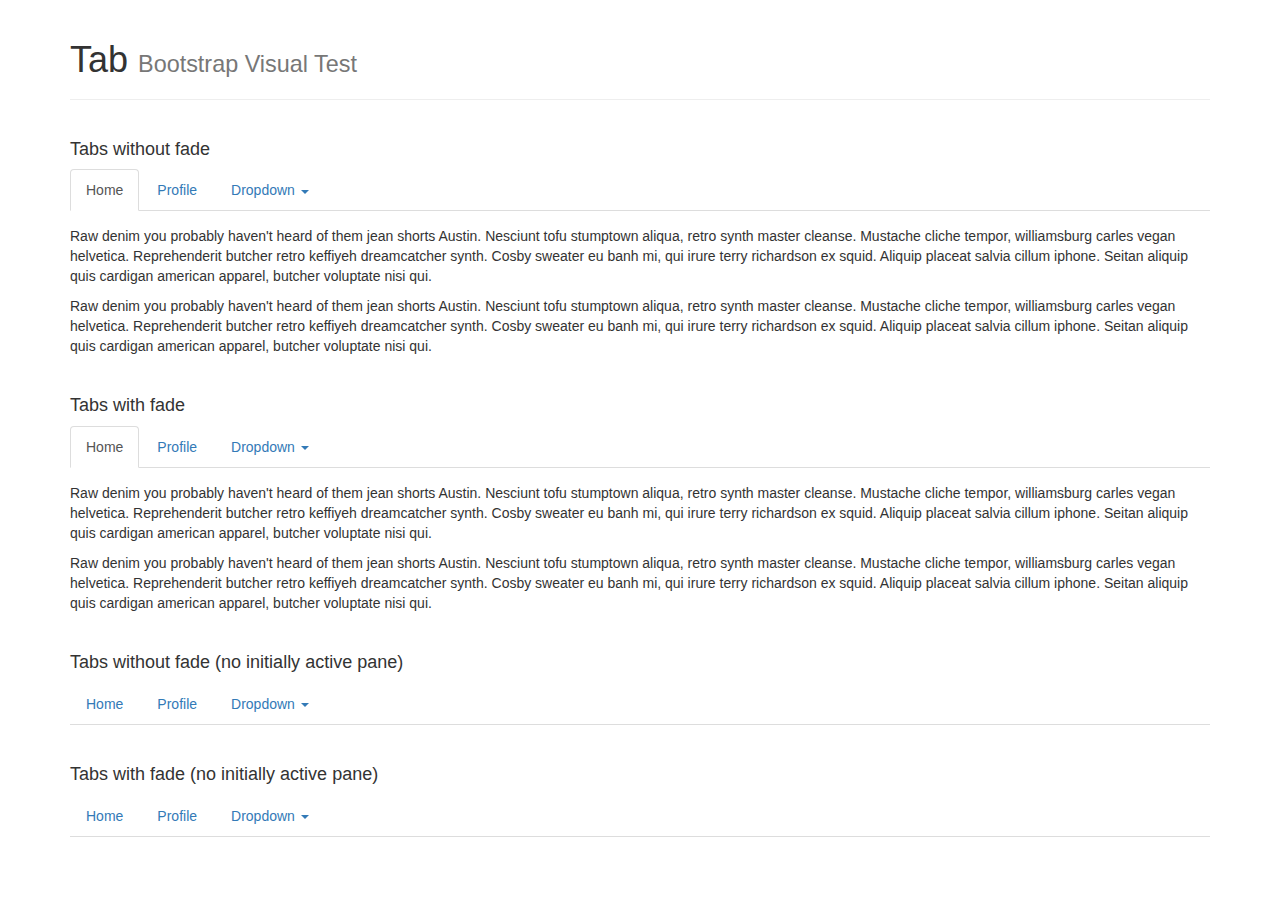
<file: Site-builders/js/tests/visual/tab.html>
<!DOCTYPE html>
<html>
<head>
  <meta charset="utf-8">
  <meta http-equiv="X-UA-Compatible" content="IE=edge">
  <meta name="viewport" content="width=device-width, initial-scale=1">
  <title>Tab</title>
  <link rel="stylesheet" href="../../../dist/css/bootstrap.min.css">

  <style>
    h4 {
      margin: 40px 0 10px;
    }

    .nav-tabs {
      margin-bottom: 15px;
    }
  </style>

  <!-- HTML5 shim and Respond.js for IE8 support of HTML5 elements and media queries -->
  <!-- WARNING: Respond.js doesn't work if you view the page via file:// -->
  <!--[if lt IE 9]>
    <script src="https://oss.maxcdn.com/html5shiv/3.7.2/html5shiv.min.js"></script>
    <script src="https://oss.maxcdn.com/respond/1.4.2/respond.min.js"></script>
  <![endif]-->
</head>
<body>

<div class="container">

  <div class="page-header">
    <h1>Tab <small>Bootstrap Visual Test</small></h1>
  </div>

  <h4>Tabs without fade</h4>

  <ul id="myTab" class="nav nav-tabs">
    <li class="active"><a href="#home" data-toggle="tab">Home</a></li>
    <li><a href="#profile" data-toggle="tab">Profile</a></li>
    <li class="dropdown">
      <a href="#" id="myTabDrop1" class="dropdown-toggle" data-toggle="dropdown" aria-haspopup="true" aria-expanded="false">Dropdown <b class="caret"></b></a>
      <ul class="dropdown-menu" aria-labelledby="myTabDrop1">
        <li><a href="#dropdown1" data-toggle="tab">@fat</a></li>
        <li><a href="#dropdown2" data-toggle="tab">@mdo</a></li>
      </ul>
    </li>
  </ul>
  <div id="myTabContent" class="tab-content">
    <div class="tab-pane active" id="home">
      <p>Raw denim you probably haven't heard of them jean shorts Austin. Nesciunt tofu stumptown aliqua, retro synth master cleanse. Mustache cliche tempor, williamsburg carles vegan helvetica. Reprehenderit butcher retro keffiyeh dreamcatcher synth. Cosby sweater eu banh mi, qui irure terry richardson ex squid. Aliquip placeat salvia cillum iphone. Seitan aliquip quis cardigan american apparel, butcher voluptate nisi qui.</p>
      <p>Raw denim you probably haven't heard of them jean shorts Austin. Nesciunt tofu stumptown aliqua, retro synth master cleanse. Mustache cliche tempor, williamsburg carles vegan helvetica. Reprehenderit butcher retro keffiyeh dreamcatcher synth. Cosby sweater eu banh mi, qui irure terry richardson ex squid. Aliquip placeat salvia cillum iphone. Seitan aliquip quis cardigan american apparel, butcher voluptate nisi qui.</p>
    </div>
    <div class="tab-pane" id="profile">
      <p>Food truck fixie locavore, accusamus mcsweeney's marfa nulla single-origin coffee squid. Exercitation +1 labore velit, blog sartorial PBR leggings next level wes anderson artisan four loko farm-to-table craft beer twee. Qui photo booth letterpress, commodo enim craft beer mlkshk aliquip jean shorts ullamco ad vinyl cillum PBR. Homo nostrud organic, assumenda labore aesthetic magna delectus mollit. Keytar helvetica VHS salvia yr, vero magna velit sapiente labore stumptown. Vegan fanny pack odio cillum wes anderson 8-bit, sustainable jean shorts beard ut DIY ethical culpa terry richardson biodiesel. Art party scenester stumptown, tumblr butcher vero sint qui sapiente accusamus tattooed echo park.</p>
      <p>Food truck fixie locavore, accusamus mcsweeney's marfa nulla single-origin coffee squid. Exercitation +1 labore velit, blog sartorial PBR leggings next level wes anderson artisan four loko farm-to-table craft beer twee. Qui photo booth letterpress, commodo enim craft beer mlkshk aliquip jean shorts ullamco ad vinyl cillum PBR. Homo nostrud organic, assumenda labore aesthetic magna delectus mollit. Keytar helvetica VHS salvia yr, vero magna velit sapiente labore stumptown. Vegan fanny pack odio cillum wes anderson 8-bit, sustainable jean shorts beard ut DIY ethical culpa terry richardson biodiesel. Art party scenester stumptown, tumblr butcher vero sint qui sapiente accusamus tattooed echo park.</p>
    </div>
    <div class="tab-pane" id="dropdown1">
      <p>Etsy mixtape wayfarers, ethical wes anderson tofu before they sold out mcsweeney's organic lomo retro fanny pack lo-fi farm-to-table readymade. Messenger bag gentrify pitchfork tattooed craft beer, iphone skateboard locavore carles etsy salvia banksy hoodie helvetica. DIY synth PBR banksy irony. Leggings gentrify squid 8-bit cred pitchfork. Williamsburg banh mi whatever gluten-free, carles pitchfork biodiesel fixie etsy retro mlkshk vice blog. Scenester cred you probably haven't heard of them, vinyl craft beer blog stumptown. Pitchfork sustainable tofu synth chambray yr.</p>
      <p>Etsy mixtape wayfarers, ethical wes anderson tofu before they sold out mcsweeney's organic lomo retro fanny pack lo-fi farm-to-table readymade. Messenger bag gentrify pitchfork tattooed craft beer, iphone skateboard locavore carles etsy salvia banksy hoodie helvetica. DIY synth PBR banksy irony. Leggings gentrify squid 8-bit cred pitchfork. Williamsburg banh mi whatever gluten-free, carles pitchfork biodiesel fixie etsy retro mlkshk vice blog. Scenester cred you probably haven't heard of them, vinyl craft beer blog stumptown. Pitchfork sustainable tofu synth chambray yr.</p>
    </div>
    <div class="tab-pane" id="dropdown2">
      <p>Trust fund seitan letterpress, keytar raw denim keffiyeh etsy art party before they sold out master cleanse gluten-free squid scenester freegan cosby sweater. Fanny pack portland seitan DIY, art party locavore wolf cliche high life echo park Austin. Cred vinyl keffiyeh DIY salvia PBR, banh mi before they sold out farm-to-table VHS viral locavore cosby sweater. Lomo wolf viral, mustache readymade thundercats keffiyeh craft beer marfa ethical. Wolf salvia freegan, sartorial keffiyeh echo park vegan.</p>
      <p>Trust fund seitan letterpress, keytar raw denim keffiyeh etsy art party before they sold out master cleanse gluten-free squid scenester freegan cosby sweater. Fanny pack portland seitan DIY, art party locavore wolf cliche high life echo park Austin. Cred vinyl keffiyeh DIY salvia PBR, banh mi before they sold out farm-to-table VHS viral locavore cosby sweater. Lomo wolf viral, mustache readymade thundercats keffiyeh craft beer marfa ethical. Wolf salvia freegan, sartorial keffiyeh echo park vegan.</p>
    </div>
  </div>

  <h4>Tabs with fade</h4>

  <ul id="myTab1" class="nav nav-tabs">
    <li class="active"><a href="#home1" data-toggle="tab">Home</a></li>
    <li><a href="#profile1" data-toggle="tab">Profile</a></li>
    <li class="dropdown">
      <a href="#" id="myTabDrop2" class="dropdown-toggle" data-toggle="dropdown" aria-haspopup="true" aria-expanded="false">Dropdown <b class="caret"></b></a>
      <ul class="dropdown-menu" aria-labelledby="myTabDrop2">
        <li><a href="#dropdown1-1" data-toggle="tab">@fat</a></li>
        <li><a href="#dropdown1-2" data-toggle="tab">@mdo</a></li>
      </ul>
    </li>
  </ul>
  <div id="myTabContent1" class="tab-content">
    <div class="tab-pane fade in active" id="home1">
      <p>Raw denim you probably haven't heard of them jean shorts Austin. Nesciunt tofu stumptown aliqua, retro synth master cleanse. Mustache cliche tempor, williamsburg carles vegan helvetica. Reprehenderit butcher retro keffiyeh dreamcatcher synth. Cosby sweater eu banh mi, qui irure terry richardson ex squid. Aliquip placeat salvia cillum iphone. Seitan aliquip quis cardigan american apparel, butcher voluptate nisi qui.</p>
      <p>Raw denim you probably haven't heard of them jean shorts Austin. Nesciunt tofu stumptown aliqua, retro synth master cleanse. Mustache cliche tempor, williamsburg carles vegan helvetica. Reprehenderit butcher retro keffiyeh dreamcatcher synth. Cosby sweater eu banh mi, qui irure terry richardson ex squid. Aliquip placeat salvia cillum iphone. Seitan aliquip quis cardigan american apparel, butcher voluptate nisi qui.</p>
    </div>
    <div class="tab-pane fade" id="profile1">
      <p>Food truck fixie locavore, accusamus mcsweeney's marfa nulla single-origin coffee squid. Exercitation +1 labore velit, blog sartorial PBR leggings next level wes anderson artisan four loko farm-to-table craft beer twee. Qui photo booth letterpress, commodo enim craft beer mlkshk aliquip jean shorts ullamco ad vinyl cillum PBR. Homo nostrud organic, assumenda labore aesthetic magna delectus mollit. Keytar helvetica VHS salvia yr, vero magna velit sapiente labore stumptown. Vegan fanny pack odio cillum wes anderson 8-bit, sustainable jean shorts beard ut DIY ethical culpa terry richardson biodiesel. Art party scenester stumptown, tumblr butcher vero sint qui sapiente accusamus tattooed echo park.</p>
      <p>Food truck fixie locavore, accusamus mcsweeney's marfa nulla single-origin coffee squid. Exercitation +1 labore velit, blog sartorial PBR leggings next level wes anderson artisan four loko farm-to-table craft beer twee. Qui photo booth letterpress, commodo enim craft beer mlkshk aliquip jean shorts ullamco ad vinyl cillum PBR. Homo nostrud organic, assumenda labore aesthetic magna delectus mollit. Keytar helvetica VHS salvia yr, vero magna velit sapiente labore stumptown. Vegan fanny pack odio cillum wes anderson 8-bit, sustainable jean shorts beard ut DIY ethical culpa terry richardson biodiesel. Art party scenester stumptown, tumblr butcher vero sint qui sapiente accusamus tattooed echo park.</p>
    </div>
    <div class="tab-pane fade" id="dropdown1-1">
      <p>Etsy mixtape wayfarers, ethical wes anderson tofu before they sold out mcsweeney's organic lomo retro fanny pack lo-fi farm-to-table readymade. Messenger bag gentrify pitchfork tattooed craft beer, iphone skateboard locavore carles etsy salvia banksy hoodie helvetica. DIY synth PBR banksy irony. Leggings gentrify squid 8-bit cred pitchfork. Williamsburg banh mi whatever gluten-free, carles pitchfork biodiesel fixie etsy retro mlkshk vice blog. Scenester cred you probably haven't heard of them, vinyl craft beer blog stumptown. Pitchfork sustainable tofu synth chambray yr.</p>
      <p>Etsy mixtape wayfarers, ethical wes anderson tofu before they sold out mcsweeney's organic lomo retro fanny pack lo-fi farm-to-table readymade. Messenger bag gentrify pitchfork tattooed craft beer, iphone skateboard locavore carles etsy salvia banksy hoodie helvetica. DIY synth PBR banksy irony. Leggings gentrify squid 8-bit cred pitchfork. Williamsburg banh mi whatever gluten-free, carles pitchfork biodiesel fixie etsy retro mlkshk vice blog. Scenester cred you probably haven't heard of them, vinyl craft beer blog stumptown. Pitchfork sustainable tofu synth chambray yr.</p>
    </div>
    <div class="tab-pane fade" id="dropdown1-2">
      <p>Trust fund seitan letterpress, keytar raw denim keffiyeh etsy art party before they sold out master cleanse gluten-free squid scenester freegan cosby sweater. Fanny pack portland seitan DIY, art party locavore wolf cliche high life echo park Austin. Cred vinyl keffiyeh DIY salvia PBR, banh mi before they sold out farm-to-table VHS viral locavore cosby sweater. Lomo wolf viral, mustache readymade thundercats keffiyeh craft beer marfa ethical. Wolf salvia freegan, sartorial keffiyeh echo park vegan.</p>
      <p>Trust fund seitan letterpress, keytar raw denim keffiyeh etsy art party before they sold out master cleanse gluten-free squid scenester freegan cosby sweater. Fanny pack portland seitan DIY, art party locavore wolf cliche high life echo park Austin. Cred vinyl keffiyeh DIY salvia PBR, banh mi before they sold out farm-to-table VHS viral locavore cosby sweater. Lomo wolf viral, mustache readymade thundercats keffiyeh craft beer marfa ethical. Wolf salvia freegan, sartorial keffiyeh echo park vegan.</p>
    </div>
  </div>

  <h4>Tabs without fade (no initially active pane)</h4>

  <ul id="myTab2" class="nav nav-tabs">
    <li><a href="#home2" data-toggle="tab">Home</a></li>
    <li><a href="#profile2" data-toggle="tab">Profile</a></li>
    <li class="dropdown">
      <a href="#" id="myTabDrop3" class="dropdown-toggle" data-toggle="dropdown" aria-haspopup="true" aria-expanded="false">Dropdown <b class="caret"></b></a>
      <ul class="dropdown-menu" aria-labelledby="myTabDrop3">
        <li><a href="#dropdown2-1" data-toggle="tab">@fat</a></li>
        <li><a href="#dropdown2-2" data-toggle="tab">@mdo</a></li>
      </ul>
    </li>
  </ul>
  <div id="myTabContent2" class="tab-content">
    <div class="tab-pane" id="home2">
      <p>Raw denim you probably haven't heard of them jean shorts Austin. Nesciunt tofu stumptown aliqua, retro synth master cleanse. Mustache cliche tempor, williamsburg carles vegan helvetica. Reprehenderit butcher retro keffiyeh dreamcatcher synth. Cosby sweater eu banh mi, qui irure terry richardson ex squid. Aliquip placeat salvia cillum iphone. Seitan aliquip quis cardigan american apparel, butcher voluptate nisi qui.</p>
      <p>Raw denim you probably haven't heard of them jean shorts Austin. Nesciunt tofu stumptown aliqua, retro synth master cleanse. Mustache cliche tempor, williamsburg carles vegan helvetica. Reprehenderit butcher retro keffiyeh dreamcatcher synth. Cosby sweater eu banh mi, qui irure terry richardson ex squid. Aliquip placeat salvia cillum iphone. Seitan aliquip quis cardigan american apparel, butcher voluptate nisi qui.</p>
    </div>
    <div class="tab-pane" id="profile2">
      <p>Food truck fixie locavore, accusamus mcsweeney's marfa nulla single-origin coffee squid. Exercitation +1 labore velit, blog sartorial PBR leggings next level wes anderson artisan four loko farm-to-table craft beer twee. Qui photo booth letterpress, commodo enim craft beer mlkshk aliquip jean shorts ullamco ad vinyl cillum PBR. Homo nostrud organic, assumenda labore aesthetic magna delectus mollit. Keytar helvetica VHS salvia yr, vero magna velit sapiente labore stumptown. Vegan fanny pack odio cillum wes anderson 8-bit, sustainable jean shorts beard ut DIY ethical culpa terry richardson biodiesel. Art party scenester stumptown, tumblr butcher vero sint qui sapiente accusamus tattooed echo park.</p>
      <p>Food truck fixie locavore, accusamus mcsweeney's marfa nulla single-origin coffee squid. Exercitation +1 labore velit, blog sartorial PBR leggings next level wes anderson artisan four loko farm-to-table craft beer twee. Qui photo booth letterpress, commodo enim craft beer mlkshk aliquip jean shorts ullamco ad vinyl cillum PBR. Homo nostrud organic, assumenda labore aesthetic magna delectus mollit. Keytar helvetica VHS salvia yr, vero magna velit sapiente labore stumptown. Vegan fanny pack odio cillum wes anderson 8-bit, sustainable jean shorts beard ut DIY ethical culpa terry richardson biodiesel. Art party scenester stumptown, tumblr butcher vero sint qui sapiente accusamus tattooed echo park.</p>
    </div>
    <div class="tab-pane" id="dropdown2-1">
      <p>Etsy mixtape wayfarers, ethical wes anderson tofu before they sold out mcsweeney's organic lomo retro fanny pack lo-fi farm-to-table readymade. Messenger bag gentrify pitchfork tattooed craft beer, iphone skateboard locavore carles etsy salvia banksy hoodie helvetica. DIY synth PBR banksy irony. Leggings gentrify squid 8-bit cred pitchfork. Williamsburg banh mi whatever gluten-free, carles pitchfork biodiesel fixie etsy retro mlkshk vice blog. Scenester cred you probably haven't heard of them, vinyl craft beer blog stumptown. Pitchfork sustainable tofu synth chambray yr.</p>
      <p>Etsy mixtape wayfarers, ethical wes anderson tofu before they sold out mcsweeney's organic lomo retro fanny pack lo-fi farm-to-table readymade. Messenger bag gentrify pitchfork tattooed craft beer, iphone skateboard locavore carles etsy salvia banksy hoodie helvetica. DIY synth PBR banksy irony. Leggings gentrify squid 8-bit cred pitchfork. Williamsburg banh mi whatever gluten-free, carles pitchfork biodiesel fixie etsy retro mlkshk vice blog. Scenester cred you probably haven't heard of them, vinyl craft beer blog stumptown. Pitchfork sustainable tofu synth chambray yr.</p>
    </div>
    <div class="tab-pane" id="dropdown2-2">
      <p>Trust fund seitan letterpress, keytar raw denim keffiyeh etsy art party before they sold out master cleanse gluten-free squid scenester freegan cosby sweater. Fanny pack portland seitan DIY, art party locavore wolf cliche high life echo park Austin. Cred vinyl keffiyeh DIY salvia PBR, banh mi before they sold out farm-to-table VHS viral locavore cosby sweater. Lomo wolf viral, mustache readymade thundercats keffiyeh craft beer marfa ethical. Wolf salvia freegan, sartorial keffiyeh echo park vegan.</p>
      <p>Trust fund seitan letterpress, keytar raw denim keffiyeh etsy art party before they sold out master cleanse gluten-free squid scenester freegan cosby sweater. Fanny pack portland seitan DIY, art party locavore wolf cliche high life echo park Austin. Cred vinyl keffiyeh DIY salvia PBR, banh mi before they sold out farm-to-table VHS viral locavore cosby sweater. Lomo wolf viral, mustache readymade thundercats keffiyeh craft beer marfa ethical. Wolf salvia freegan, sartorial keffiyeh echo park vegan.</p>
    </div>
  </div>

  <h4>Tabs with fade (no initially active pane)</h4>

  <ul id="myTab3" class="nav nav-tabs">
    <li><a href="#home3" data-toggle="tab">Home</a></li>
    <li><a href="#profile3" data-toggle="tab">Profile</a></li>
    <li class="dropdown">
      <a href="#" id="myTabDrop4" class="dropdown-toggle" data-toggle="dropdown" aria-haspopup="true" aria-expanded="false">Dropdown <b class="caret"></b></a>
      <ul class="dropdown-menu" aria-labelledby="myTabDrop4">
        <li><a href="#dropdown3-1" data-toggle="tab">@fat</a></li>
        <li><a href="#dropdown3-2" data-toggle="tab">@mdo</a></li>
      </ul>
    </li>
  </ul>
  <div id="myTabContent3" class="tab-content">
    <div class="tab-pane fade" id="home3">
      <p>Raw denim you probably haven't heard of them jean shorts Austin. Nesciunt tofu stumptown aliqua, retro synth master cleanse. Mustache cliche tempor, williamsburg carles vegan helvetica. Reprehenderit butcher retro keffiyeh dreamcatcher synth. Cosby sweater eu banh mi, qui irure terry richardson ex squid. Aliquip placeat salvia cillum iphone. Seitan aliquip quis cardigan american apparel, butcher voluptate nisi qui.</p>
      <p>Raw denim you probably haven't heard of them jean shorts Austin. Nesciunt tofu stumptown aliqua, retro synth master cleanse. Mustache cliche tempor, williamsburg carles vegan helvetica. Reprehenderit butcher retro keffiyeh dreamcatcher synth. Cosby sweater eu banh mi, qui irure terry richardson ex squid. Aliquip placeat salvia cillum iphone. Seitan aliquip quis cardigan american apparel, butcher voluptate nisi qui.</p>
    </div>
    <div class="tab-pane fade" id="profile3">
      <p>Food truck fixie locavore, accusamus mcsweeney's marfa nulla single-origin coffee squid. Exercitation +1 labore velit, blog sartorial PBR leggings next level wes anderson artisan four loko farm-to-table craft beer twee. Qui photo booth letterpress, commodo enim craft beer mlkshk aliquip jean shorts ullamco ad vinyl cillum PBR. Homo nostrud organic, assumenda labore aesthetic magna delectus mollit. Keytar helvetica VHS salvia yr, vero magna velit sapiente labore stumptown. Vegan fanny pack odio cillum wes anderson 8-bit, sustainable jean shorts beard ut DIY ethical culpa terry richardson biodiesel. Art party scenester stumptown, tumblr butcher vero sint qui sapiente accusamus tattooed echo park.</p>
      <p>Food truck fixie locavore, accusamus mcsweeney's marfa nulla single-origin coffee squid. Exercitation +1 labore velit, blog sartorial PBR leggings next level wes anderson artisan four loko farm-to-table craft beer twee. Qui photo booth letterpress, commodo enim craft beer mlkshk aliquip jean shorts ullamco ad vinyl cillum PBR. Homo nostrud organic, assumenda labore aesthetic magna delectus mollit. Keytar helvetica VHS salvia yr, vero magna velit sapiente labore stumptown. Vegan fanny pack odio cillum wes anderson 8-bit, sustainable jean shorts beard ut DIY ethical culpa terry richardson biodiesel. Art party scenester stumptown, tumblr butcher vero sint qui sapiente accusamus tattooed echo park.</p>
    </div>
    <div class="tab-pane fade" id="dropdown3-1">
      <p>Etsy mixtape wayfarers, ethical wes anderson tofu before they sold out mcsweeney's organic lomo retro fanny pack lo-fi farm-to-table readymade. Messenger bag gentrify pitchfork tattooed craft beer, iphone skateboard locavore carles etsy salvia banksy hoodie helvetica. DIY synth PBR banksy irony. Leggings gentrify squid 8-bit cred pitchfork. Williamsburg banh mi whatever gluten-free, carles pitchfork biodiesel fixie etsy retro mlkshk vice blog. Scenester cred you probably haven't heard of them, vinyl craft beer blog stumptown. Pitchfork sustainable tofu synth chambray yr.</p>
      <p>Etsy mixtape wayfarers, ethical wes anderson tofu before they sold out mcsweeney's organic lomo retro fanny pack lo-fi farm-to-table readymade. Messenger bag gentrify pitchfork tattooed craft beer, iphone skateboard locavore carles etsy salvia banksy hoodie helvetica. DIY synth PBR banksy irony. Leggings gentrify squid 8-bit cred pitchfork. Williamsburg banh mi whatever gluten-free, carles pitchfork biodiesel fixie etsy retro mlkshk vice blog. Scenester cred you probably haven't heard of them, vinyl craft beer blog stumptown. Pitchfork sustainable tofu synth chambray yr.</p>
    </div>
    <div class="tab-pane fade" id="dropdown3-2">
      <p>Trust fund seitan letterpress, keytar raw denim keffiyeh etsy art party before they sold out master cleanse gluten-free squid scenester freegan cosby sweater. Fanny pack portland seitan DIY, art party locavore wolf cliche high life echo park Austin. Cred vinyl keffiyeh DIY salvia PBR, banh mi before they sold out farm-to-table VHS viral locavore cosby sweater. Lomo wolf viral, mustache readymade thundercats keffiyeh craft beer marfa ethical. Wolf salvia freegan, sartorial keffiyeh echo park vegan.</p>
      <p>Trust fund seitan letterpress, keytar raw denim keffiyeh etsy art party before they sold out master cleanse gluten-free squid scenester freegan cosby sweater. Fanny pack portland seitan DIY, art party locavore wolf cliche high life echo park Austin. Cred vinyl keffiyeh DIY salvia PBR, banh mi before they sold out farm-to-table VHS viral locavore cosby sweater. Lomo wolf viral, mustache readymade thundercats keffiyeh craft beer marfa ethical. Wolf salvia freegan, sartorial keffiyeh echo park vegan.</p>
    </div>
  </div>

</div>

<!-- JavaScript Includes -->
<script src="../vendor/jquery.min.js"></script>
<script src="../../transition.js"></script>
<script src="../../tab.js"></script>
<script src="../../dropdown.js"></script>

</body>
</html>
</file>
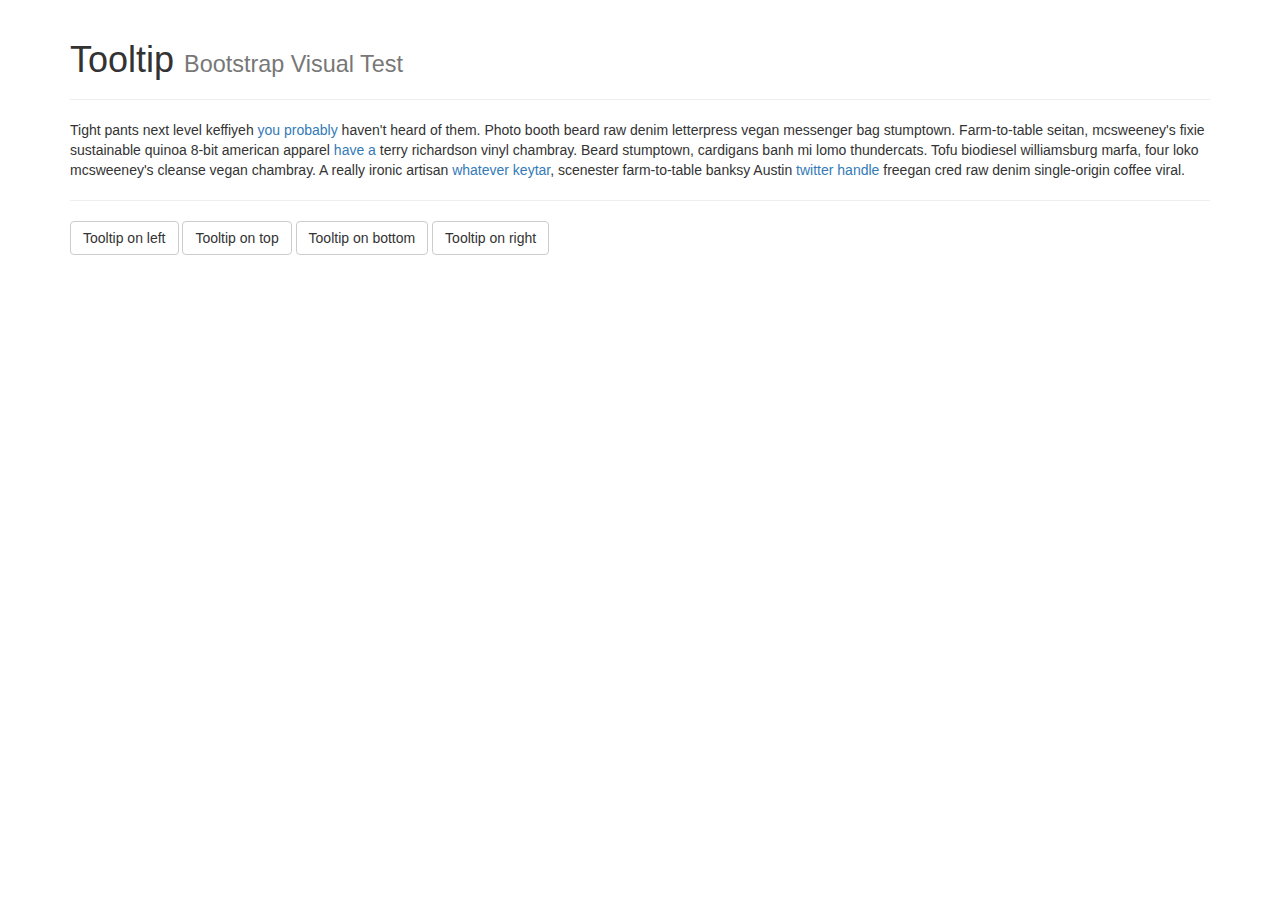
<file: Site-builders/js/tests/visual/tooltip.html>
<!DOCTYPE html>
<html>
<head>
  <meta charset="utf-8">
  <meta http-equiv="X-UA-Compatible" content="IE=edge">
  <meta name="viewport" content="width=device-width, initial-scale=1">
  <title>Tooltip</title>
  <link rel="stylesheet" href="../../../dist/css/bootstrap.min.css">

  <!-- HTML5 shim and Respond.js for IE8 support of HTML5 elements and media queries -->
  <!-- WARNING: Respond.js doesn't work if you view the page via file:// -->
  <!--[if lt IE 9]>
    <script src="https://oss.maxcdn.com/html5shiv/3.7.2/html5shiv.min.js"></script>
    <script src="https://oss.maxcdn.com/respond/1.4.2/respond.min.js"></script>
  <![endif]-->
</head>
<body>

<div class="container">

  <div class="page-header">
    <h1>Tooltip <small>Bootstrap Visual Test</small></h1>
  </div>

  <p class="muted" style="margin-bottom: 0;">Tight pants next level keffiyeh <a href="#" data-toggle="tooltip" title="" data-original-title="Default tooltip">you probably</a> haven't heard of them. Photo booth beard raw denim letterpress vegan messenger bag stumptown. Farm-to-table seitan, mcsweeney's fixie sustainable quinoa 8-bit american apparel <a href="#" data-toggle="tooltip" title="" data-original-title="Another tooltip">have a</a> terry richardson vinyl chambray. Beard stumptown, cardigans banh mi lomo thundercats. Tofu biodiesel williamsburg marfa, four loko mcsweeney's cleanse vegan chambray. A really ironic artisan <a href="#" data-toggle="tooltip" title="" data-original-title="Another one here too">whatever keytar</a>, scenester farm-to-table banksy Austin <a href="#" data-toggle="tooltip" title="" data-original-title="The last tip!">twitter handle</a> freegan cred raw denim single-origin coffee viral.
  </p>
  <hr>
  <p>
    <button type="button" class="btn btn-default" data-toggle="tooltip" data-placement="left" title="" data-original-title="Tooltip on left">Tooltip on left</button>
    <button type="button" class="btn btn-default" data-toggle="tooltip" data-placement="top" title="Tooltip on top">Tooltip on top</button>
    <button type="button" class="btn btn-default" data-toggle="tooltip" data-placement="bottom" title="Tooltip on bottom">Tooltip on bottom</button>
    <button type="button" class="btn btn-default" data-toggle="tooltip" data-placement="right" title="Tooltip on right">Tooltip on right</button>
  </p>

</div>

<!-- JavaScript Includes -->
<script src="../vendor/jquery.min.js"></script>
<script src="../../transition.js"></script>
<script src="../../tooltip.js"></script>

<!-- JavaScript Test -->
<script>
$(function () {
  $('[data-toggle="tooltip"]').tooltip()
})
</script>

</body>
</html>
</file>
<file: Site-builders/js/tests/vendor/qunit.css>
/*!
 * QUnit 1.17.1
 * http://qunitjs.com/
 *
 * Copyright jQuery Foundation and other contributors
 * Released under the MIT license
 * http://jquery.org/license
 *
 * Date: 2015-01-20T19:39Z
 */

/** Font Family and Sizes */

#qunit-tests, #qunit-header, #qunit-banner, #qunit-testrunner-toolbar, #qunit-userAgent, #qunit-testresult {
	font-family: "Helvetica Neue Light", "HelveticaNeue-Light", "Helvetica Neue", Calibri, Helvetica, Arial, sans-serif;
}

#qunit-testrunner-toolbar, #qunit-userAgent, #qunit-testresult, #qunit-tests li { font-size: small; }
#qunit-tests { font-size: smaller; }


/** Resets */

#qunit-tests, #qunit-header, #qunit-banner, #qunit-userAgent, #qunit-testresult, #qunit-modulefilter {
	margin: 0;
	padding: 0;
}


/** Header */

#qunit-header {
	padding: 0.5em 0 0.5em 1em;

	color: #8699A4;
	background-color: #0D3349;

	font-size: 1.5em;
	line-height: 1em;
	font-weight: 400;

	border-radius: 5px 5px 0 0;
}

#qunit-header a {
	text-decoration: none;
	color: #C2CCD1;
}

#qunit-header a:hover,
#qunit-header a:focus {
	color: #FFF;
}

#qunit-testrunner-toolbar label {
	display: inline-block;
	padding: 0 0.5em 0 0.1em;
}

#qunit-banner {
	height: 5px;
}

#qunit-testrunner-toolbar {
	padding: 0.5em 1em 0.5em 1em;
	color: #5E740B;
	background-color: #EEE;
	overflow: hidden;
}

#qunit-userAgent {
	padding: 0.5em 1em 0.5em 1em;
	background-color: #2B81AF;
	color: #FFF;
	text-shadow: rgba(0, 0, 0, 0.5) 2px 2px 1px;
}

#qunit-modulefilter-container {
	float: right;
	padding: 0.2em;
}

.qunit-url-config {
	display: inline-block;
	padding: 0.1em;
}

.qunit-filter {
	display: block;
	float: right;
	margin-left: 1em;
}

/** Tests: Pass/Fail */

#qunit-tests {
	list-style-position: inside;
}

#qunit-tests li {
	padding: 0.4em 1em 0.4em 1em;
	border-bottom: 1px solid #FFF;
	list-style-position: inside;
}

#qunit-tests > li {
	display: none;
}

#qunit-tests li.running,
#qunit-tests li.pass,
#qunit-tests li.fail,
#qunit-tests li.skipped {
	display: list-item;
}

#qunit-tests.hidepass li.running,
#qunit-tests.hidepass li.pass {
	display: none;
}

#qunit-tests li strong {
	cursor: pointer;
}

#qunit-tests li.skipped strong {
	cursor: default;
}

#qunit-tests li a {
	padding: 0.5em;
	color: #C2CCD1;
	text-decoration: none;
}
#qunit-tests li a:hover,
#qunit-tests li a:focus {
	color: #000;
}

#qunit-tests li .runtime {
	float: right;
	font-size: smaller;
}

.qunit-assert-list {
	margin-top: 0.5em;
	padding: 0.5em;

	background-color: #FFF;

	border-radius: 5px;
}

.qunit-collapsed {
	display: none;
}

#qunit-tests table {
	border-collapse: collapse;
	margin-top: 0.2em;
}

#qunit-tests th {
	text-align: right;
	vertical-align: top;
	padding: 0 0.5em 0 0;
}

#qunit-tests td {
	vertical-align: top;
}

#qunit-tests pre {
	margin: 0;
	white-space: pre-wrap;
	word-wrap: break-word;
}

#qunit-tests del {
	background-color: #E0F2BE;
	color: #374E0C;
	text-decoration: none;
}

#qunit-tests ins {
	background-color: #FFCACA;
	color: #500;
	text-decoration: none;
}

/*** Test Counts */

#qunit-tests b.counts                       { color: #000; }
#qunit-tests b.passed                       { color: #5E740B; }
#qunit-tests b.failed                       { color: #710909; }

#qunit-tests li li {
	padding: 5px;
	background-color: #FFF;
	border-bottom: none;
	list-style-position: inside;
}

/*** Passing Styles */

#qunit-tests li li.pass {
	color: #3C510C;
	background-color: #FFF;
	border-left: 10px solid #C6E746;
}

#qunit-tests .pass                          { color: #528CE0; background-color: #D2E0E6; }
#qunit-tests .pass .test-name               { color: #366097; }

#qunit-tests .pass .test-actual,
#qunit-tests .pass .test-expected           { color: #999; }

#qunit-banner.qunit-pass                    { background-color: #C6E746; }

/*** Failing Styles */

#qunit-tests li li.fail {
	color: #710909;
	background-color: #FFF;
	border-left: 10px solid #EE5757;
	white-space: pre;
}

#qunit-tests > li:last-child {
	border-radius: 0 0 5px 5px;
}

#qunit-tests .fail                          { color: #000; background-color: #EE5757; }
#qunit-tests .fail .test-name,
#qunit-tests .fail .module-name             { color: #000; }

#qunit-tests .fail .test-actual             { color: #EE5757; }
#qunit-tests .fail .test-expected           { color: #008000; }

#qunit-banner.qunit-fail                    { background-color: #EE5757; }

/*** Skipped tests */

#qunit-tests .skipped {
	background-color: #EBECE9;
}

#qunit-tests .qunit-skipped-label {
	background-color: #F4FF77;
	display: inline-block;
	font-style: normal;
	color: #366097;
	line-height: 1.8em;
	padding: 0 0.5em;
	margin: -0.4em 0.4em -0.4em 0;
}

/** Result */

#qunit-testresult {
	padding: 0.5em 1em 0.5em 1em;

	color: #2B81AF;
	background-color: #D2E0E6;

	border-bottom: 1px solid #FFF;
}
#qunit-testresult .module-name {
	font-weight: 700;
}

/** Fixture */

#qunit-fixture {
	position: absolute;
	top: -10000px;
	left: -10000px;
	width: 1000px;
	height: 1000px;
}
</file>
